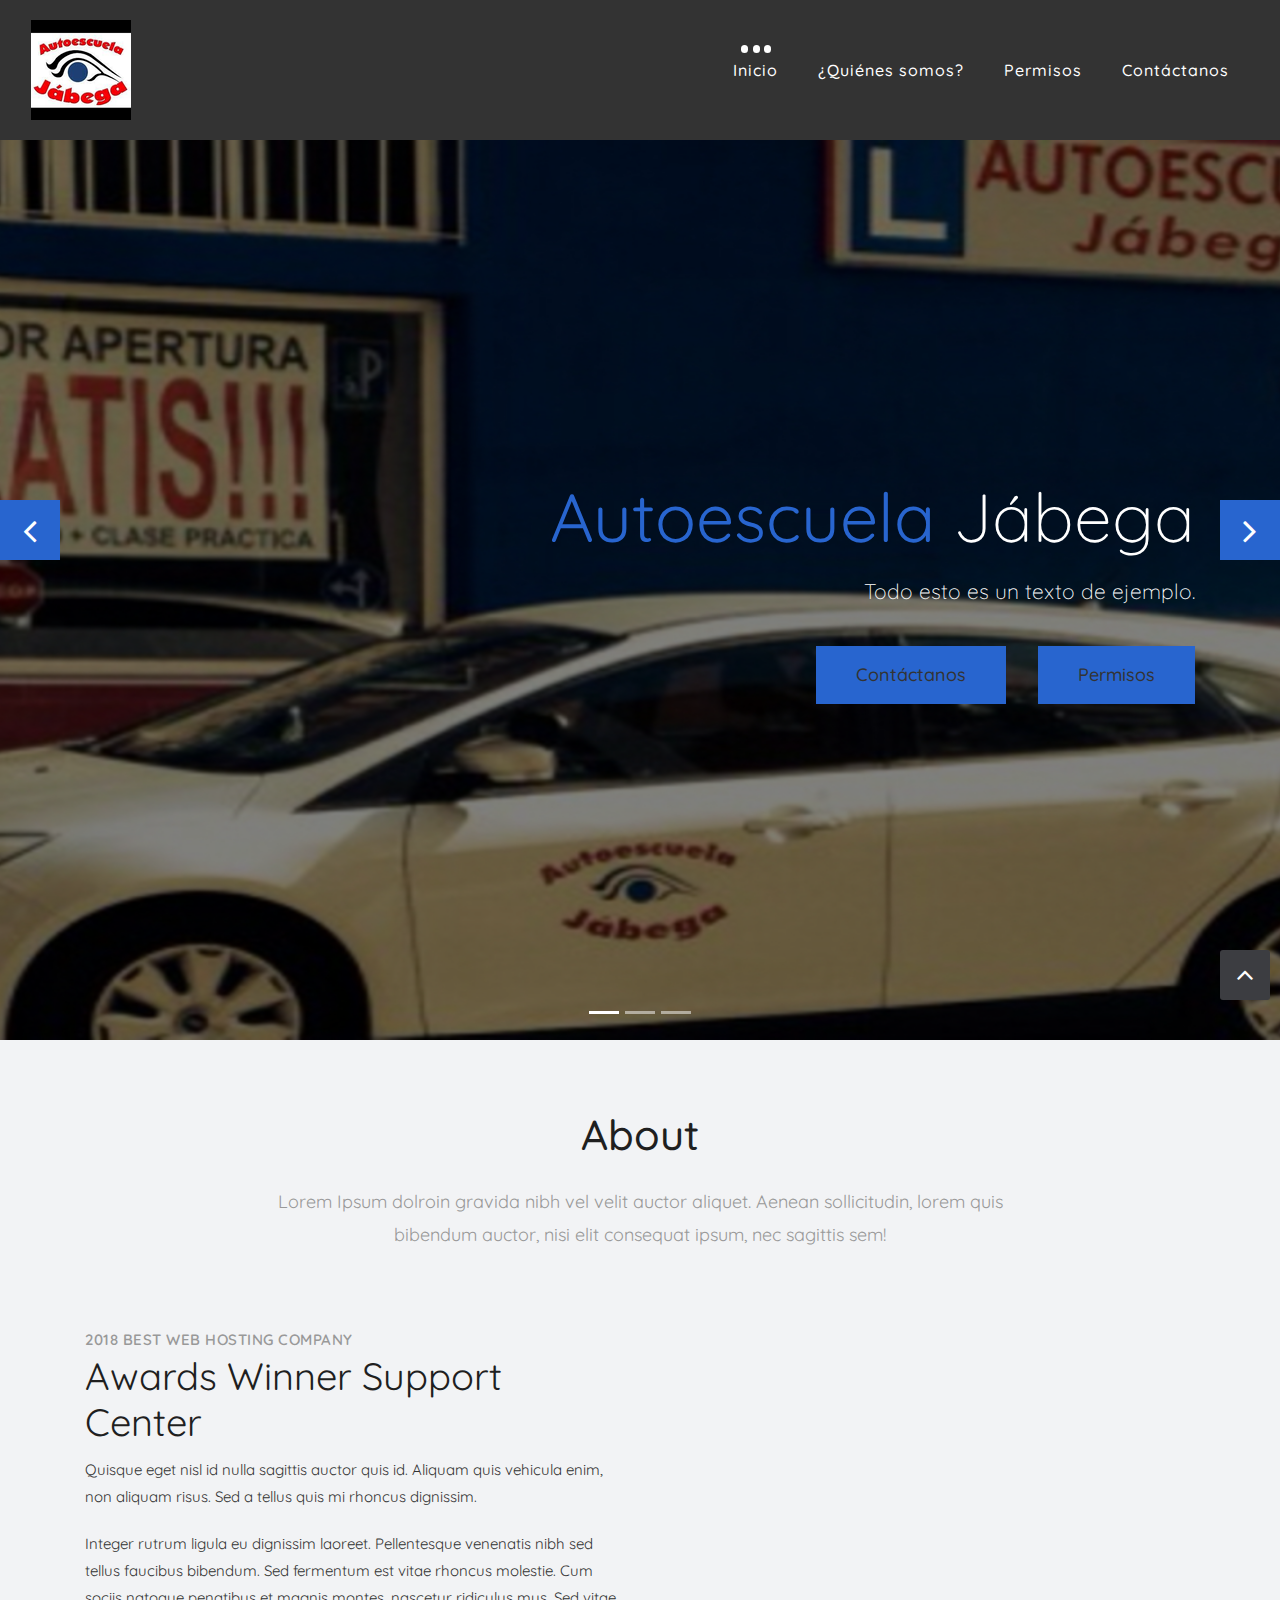
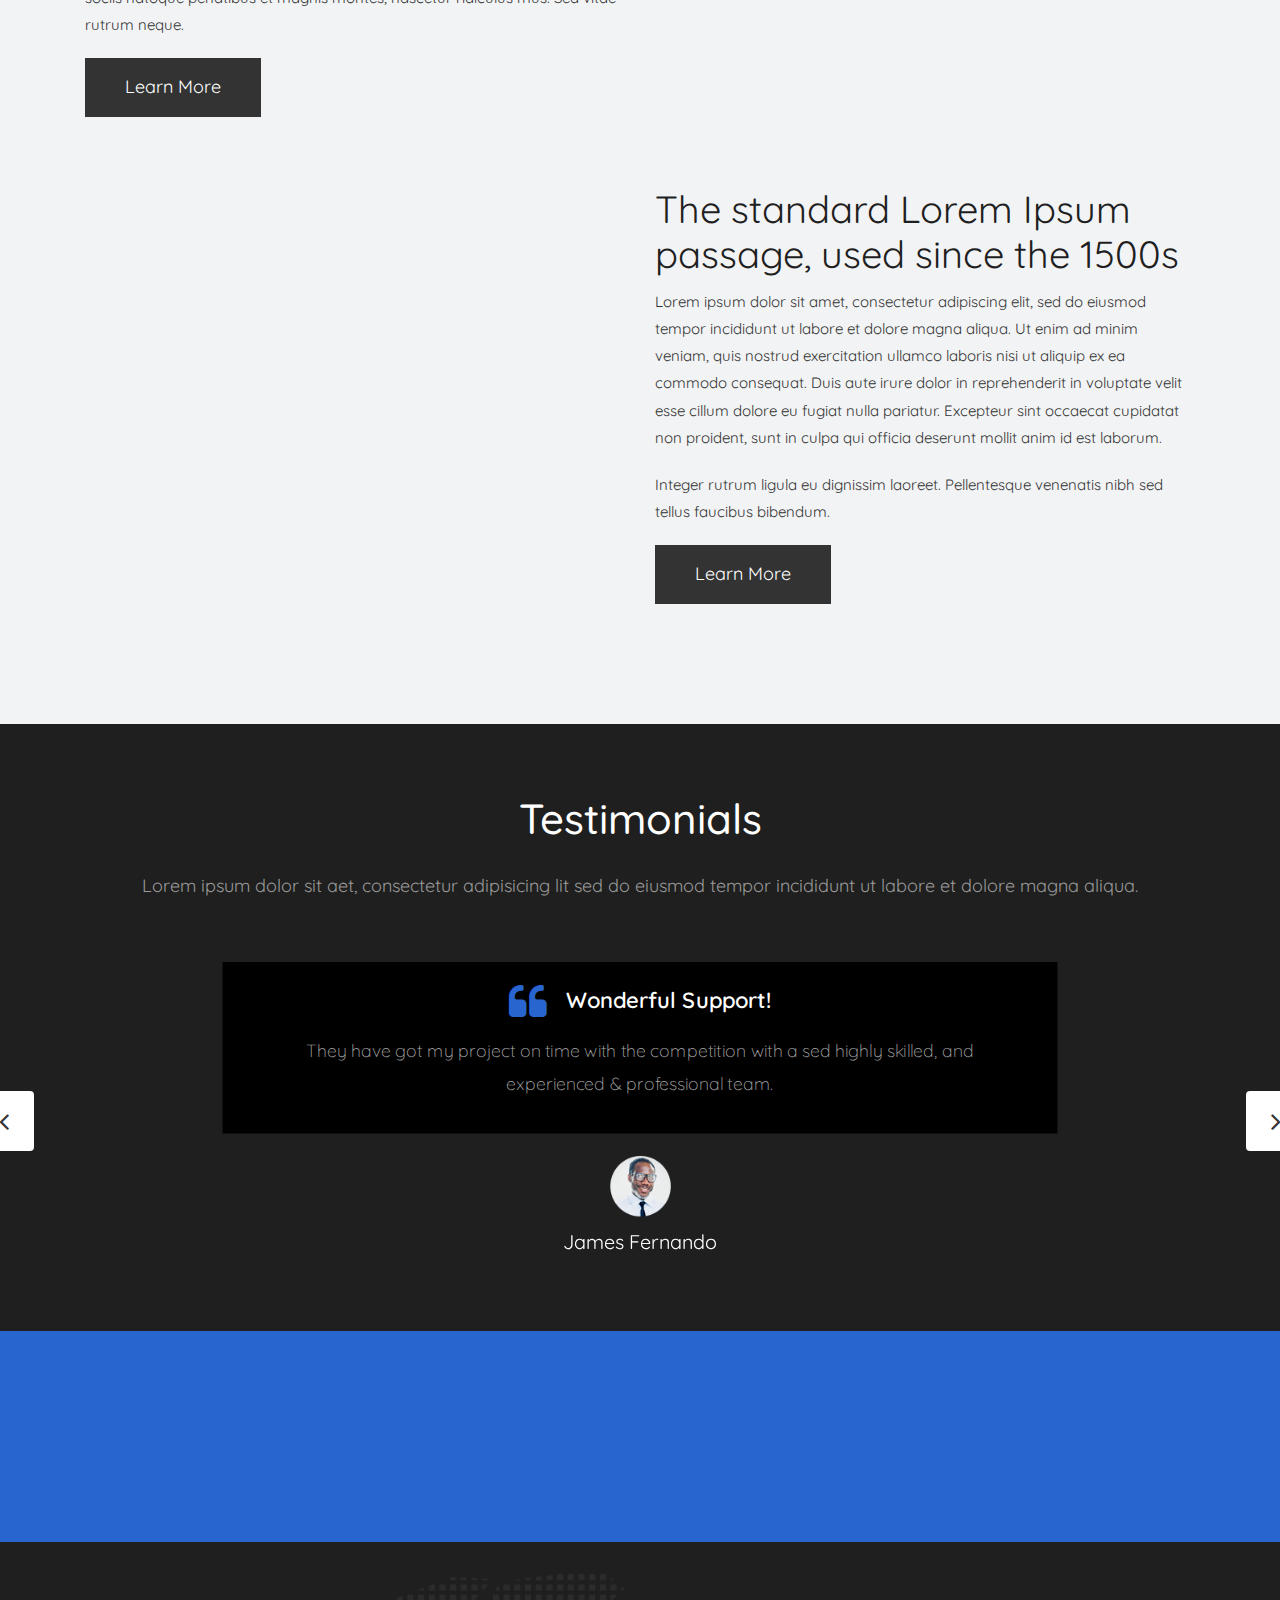
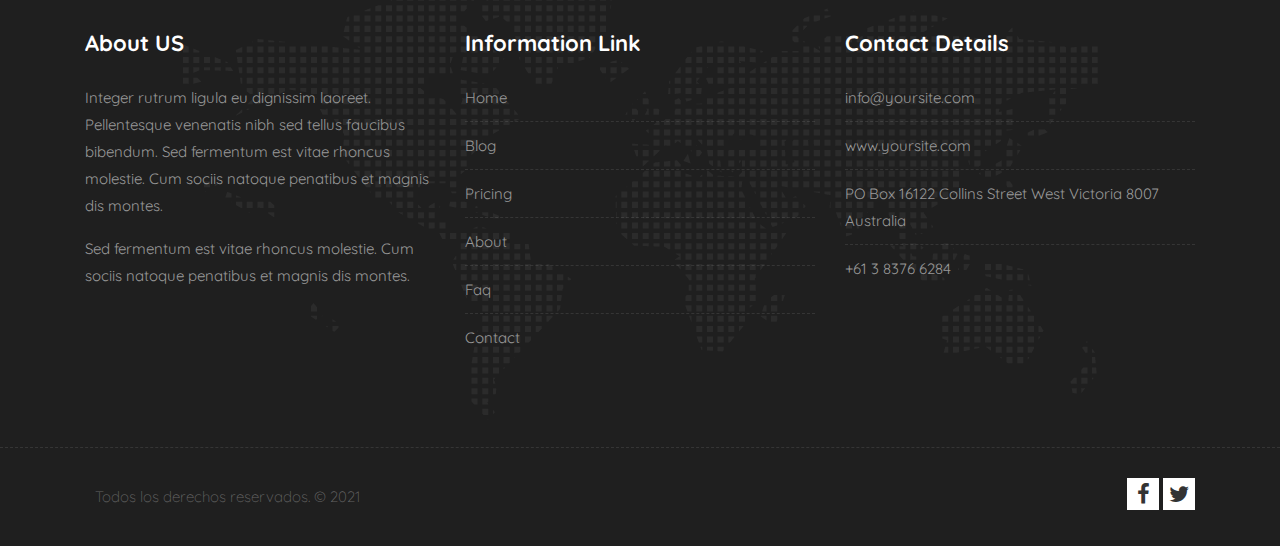
<file: index.html>
<!DOCTYPE html>
<html lang="en">
<head>
    <!-- Basic -->
    <meta charset="utf-8">
    <meta http-equiv="X-UA-Compatible" content="IE=edge">   
   
    <!-- Mobile Metas -->
    <meta name="viewport" content="width=device-width, initial-scale=1">
 
     <!-- Site Metas -->
    <title>Autoescuela Jábega</title>  
    <meta name="keywords" content="">
    <meta name="description" content="">
    <meta name="author" content="">

    <!-- Site Icons -->
    <link rel="shortcut icon" href="images/favicon.ico" type="image/x-icon" />
    <link rel="apple-touch-icon" href="images/apple-touch-icon.png">

    <!-- Bootstrap CSS -->
    <link rel="stylesheet" href="css/bootstrap.min.css">
    <!-- Site CSS -->
    <link rel="stylesheet" href="style.css">
    <!-- ALL VERSION CSS -->
    <link rel="stylesheet" href="css/versions.css">
    <!-- Responsive CSS -->
    <link rel="stylesheet" href="css/responsive.css">
    <!-- Custom CSS -->
    <link rel="stylesheet" href="css/custom.css">

    <!-- Modernizer for Portfolio -->
    <script src="js/modernizer.js"></script>

    <!--[if lt IE 9]>
      <script src="https://oss.maxcdn.com/libs/html5shiv/3.7.0/html5shiv.js"></script>
      <script src="https://oss.maxcdn.com/libs/respond.js/1.4.2/respond.min.js"></script>
    <![endif]-->

</head>
<body class="host_version"> 


    <!-- LOADER -->
	<div id="preloader">
		<div class="loader-container">
			<div class="progress-br float shadow">
				<div class="progress__item"></div>
			</div>
		</div>
	</div>
	<!-- END LOADER -->	
	
    
    
	<!-- Start header -->
	<header class="top-navbar">
		<nav class="navbar navbar-expand-lg navbar-light bg-light">
			<div class="container-fluid">
				<a class="navbar-brand" href="index.html">
					<img src="images/logo.png" alt="" />
				</a>
				<button class="navbar-toggler" type="button" data-toggle="collapse" data-target="#navbars-host" aria-controls="navbars-rs-food" aria-expanded="false" aria-label="Toggle navigation">
					<span class="icon-bar"></span>
                    <span class="icon-bar"></span>
                    <span class="icon-bar"></span>
				</button>
				<div class="collapse navbar-collapse" id="navbars-host">
					<ul class="navbar-nav ml-auto">
						<li class="nav-item active"><a class="nav-link" href="index.html">Inicio</a></li>
						<li class="nav-item"><a class="nav-link" href="about.html">¿Quiénes somos?</a></li>
						<li class="nav-item dropdown">
							<a class="nav-link dropdown-toggle" href="#" id="dropdown-a" data-toggle="dropdown">Permisos </a>
							<div class="dropdown-menu" aria-labelledby="dropdown-a">
								<a class="dropdown-item" href="hosting.html">Web Hosting </a>
								<a class="dropdown-item" href="hosting.html">WordPress Hosting </a>
								<a class="dropdown-item" href="hosting.html">Cloud Server </a>
								<a class="dropdown-item" href="hosting.html">Reseller Package </a>
								<a class="dropdown-item" href="hosting.html">Dedicated Hosting </a>
							</div>
						</li>
						<li class="nav-item"><a class="nav-link" href="contact.html">Contáctanos</a></li>
					</ul>
					
				</div>
			</div>
		</nav>
	</header>
	<!-- End header -->
	
	<div id="carouselExampleControls" class="carousel slide bs-slider box-slider" data-ride="carousel" data-pause="hover" data-interval="false" >
		<!-- Indicators -->
		<ol class="carousel-indicators">
			<li data-target="#carouselExampleControls" data-slide-to="0" class="active"></li>
			<li data-target="#carouselExampleControls" data-slide-to="1"></li>
			<li data-target="#carouselExampleControls" data-slide-to="2"></li>
		</ol>
		<div class="carousel-inner" role="listbox">
			<div class="carousel-item active">
				<div id="home" class="first-section" style="background-image:url('images/2.jpg');">
					<div class="dtab">
						<div class="container">
							<div class="row">
								<div class="col-md-12 col-sm-12 text-right">
									<div class="big-tagline">
										<h2><strong>Autoescuela</strong> Jábega</h2>
										<p class="lead">Todo esto es un texto de ejemplo. </p>
											<a href="#" class="hover-btn-new"><span>Contáctanos</span></a>
											&nbsp;&nbsp;&nbsp;&nbsp;&nbsp;&nbsp;
											<a href="#" class="hover-btn-new"><span>Permisos</span></a>
									</div>
								</div>
							</div><!-- end row -->            
						</div><!-- end container -->
					</div>
				</div><!-- end section -->
			</div>
			<div class="carousel-item">
				<div id="home" class="first-section" style="background-image:url('images/prueba.jpg');">
					<div class="dtab">
						<div class="container">
							<div class="row">
								<div class="col-md-12 col-sm-12 text-left">
									<div class="big-tagline">
										<h2 data-animation="animated zoomInRight">Find the right <strong>Hosting</strong></h2>
										<p class="lead" data-animation="animated fadeInLeft">With Landigoo responsive landing page template, you can promote your all hosting, domain and email services. </p>
											<a href="#" class="hover-btn-new"><span>Contact Us</span></a>
											&nbsp;&nbsp;&nbsp;&nbsp;&nbsp;&nbsp;
											<a href="#" class="hover-btn-new"><span>Read More</span></a>
									</div>
								</div>
							</div><!-- end row -->            
						</div><!-- end container -->
					</div>
				</div><!-- end section -->
			</div>
			<div class="carousel-item">
				<div id="home" class="first-section" style="background-image:url('images/slider-03.jpg');">
					<div class="dtab">
						<div class="container">
							<div class="row">
								<div class="col-md-12 col-sm-12 text-center">
									<div class="big-tagline">
										<h2 data-animation="animated zoomInRight"><strong>VPS Servers</strong> Company</h2>
										<p class="lead" data-animation="animated fadeInLeft">1 IP included with each server 
											Your Choice of any OS (CentOS, Windows, Debian, Fedora)
											FREE Reboots</p>
											<a href="#" class="hover-btn-new"><span>Contact Us</span></a>
											&nbsp;&nbsp;&nbsp;&nbsp;&nbsp;&nbsp;
											<a href="#" class="hover-btn-new"><span>Read More</span></a>
									</div>
								</div>
							</div><!-- end row -->            
						</div><!-- end container -->
					</div>
				</div><!-- end section -->
			</div>
			<!-- Left Control -->
			<a class="new-effect carousel-control-prev" href="#carouselExampleControls" role="button" data-slide="prev">
				<span class="fa fa-angle-left" aria-hidden="true"></span>
				<span class="sr-only">Previous</span>
			</a>

			<!-- Right Control -->
			<a class="new-effect carousel-control-next" href="#carouselExampleControls" role="button" data-slide="next">
				<span class="fa fa-angle-right" aria-hidden="true"></span>
				<span class="sr-only">Next</span>
			</a>
		</div>
	</div>
	
	
	
                <!-- end checkdomain-wrapper -->
				
	
    <div id="overviews" class="section lb">
        <div class="container">
            <div class="section-title row text-center">
                <div class="col-md-8 offset-md-2">
                    <h3>About</h3>
                    <p class="lead">Lorem Ipsum dolroin gravida nibh vel velit auctor aliquet. Aenean sollicitudin, lorem quis bibendum auctor, nisi elit consequat ipsum, nec sagittis sem!</p>
                </div>
            </div><!-- end title -->
        
            <div class="row align-items-center">
                <div class="col-xl-6 col-lg-6 col-md-12 col-sm-12">
                    <div class="message-box">
                        <h4>2018 BEST WEB HOSTING COMPANY</h4>
                        <h2>Awards Winner Support Center</h2>
                        <p>Quisque eget nisl id nulla sagittis auctor quis id. Aliquam quis vehicula enim, non aliquam risus. Sed a tellus quis mi rhoncus dignissim.</p>

                        <p> Integer rutrum ligula eu dignissim laoreet. Pellentesque venenatis nibh sed tellus faucibus bibendum. Sed fermentum est vitae rhoncus molestie. Cum sociis natoque penatibus et magnis montes, nascetur ridiculus mus. Sed vitae rutrum neque. </p>

                        <a href="#" class="hover-btn-new"><span>Learn More</span></a>
                    </div><!-- end messagebox -->
                </div><!-- end col -->
				
				<div class="col-xl-6 col-lg-6 col-md-12 col-sm-12">
                    <div class="post-media wow fadeIn">
                        <img src="images/1.jpg" alt="" class="img-fluid img-rounded">
                    </div><!-- end media -->
                </div><!-- end col -->
			</div>
			<div class="row align-items-center">
				<div class="col-xl-6 col-lg-6 col-md-12 col-sm-12">
                    <div class="post-media wow fadeIn">
                        <img src="images/1.jpg" alt="" class="img-fluid img-rounded">
                    </div><!-- end media -->
                </div><!-- end col -->
				
				<div class="col-xl-6 col-lg-6 col-md-12 col-sm-12">
                    <div class="message-box">
                        <h2>The standard Lorem Ipsum passage, used since the 1500s</h2>
                        <p>Lorem ipsum dolor sit amet, consectetur adipiscing elit, sed do eiusmod tempor incididunt ut labore et dolore magna aliqua. Ut enim ad minim veniam, quis nostrud exercitation ullamco laboris nisi ut aliquip ex ea commodo consequat. Duis aute irure dolor in reprehenderit in voluptate velit esse cillum dolore eu fugiat nulla pariatur. Excepteur sint occaecat cupidatat non proident, sunt in culpa qui officia deserunt mollit anim id est laborum.</p>

                        <p> Integer rutrum ligula eu dignissim laoreet. Pellentesque venenatis nibh sed tellus faucibus bibendum.</p>

                        <a href="#" class="hover-btn-new"><span>Learn More</span></a>
                    </div><!-- end messagebox -->
                </div><!-- end col -->
				
            </div><!-- end row -->
        </div><!-- end container -->
    </div><!-- end section -->

    <div id="testimonials" class="parallax section db parallax-off" style="background-image:url('images/parallax_04.jpg');">
        <div class="container">
            <div class="section-title text-center">
                <h3>Testimonials</h3>
                <p>Lorem ipsum dolor sit aet, consectetur adipisicing lit sed do eiusmod tempor incididunt ut labore et dolore magna aliqua. </p>
            </div><!-- end title -->

            <div class="row">
                <div class="col-md-12 col-sm-12">
                    <div class="testi-carousel owl-carousel owl-theme">
                        <div class="testimonial clearfix">
                            <div class="desc">
                                <h3><i class="fa fa-quote-left"></i> Wonderful Support!</h3>
                                <p class="lead">They have got my project on time with the competition with a sed highly skilled, and experienced & professional team.</p>
                            </div>
                            <div class="testi-meta">
                                <img src="images/testi_01.png" alt="" class="img-fluid">
                                <h4>James Fernando </h4>
                            </div>
                            <!-- end testi-meta -->
                        </div>
                        <!-- end testimonial -->

                        <div class="testimonial clearfix">
                            <div class="desc">
                                <h3><i class="fa fa-quote-left"></i> Awesome Services!</h3>
                                <p class="lead">Explain to you how all this mistaken idea of denouncing pleasure and praising pain was born and I will give you completed.</p>
                            </div>
                            <div class="testi-meta">
                                <img src="images/testi_02.png" alt="" class="img-fluid">
                                <h4>Jacques Philips </h4>
                            </div>
                            <!-- end testi-meta -->
                        </div>
                        <!-- end testimonial -->

                        <div class="testimonial clearfix">
                            <div class="desc">
                                <h3><i class="fa fa-quote-left"></i> Great & Talented Team!</h3>
                                <p class="lead">The master-builder of human happines no one rejects, dislikes avoids pleasure itself, because it is very pursue pleasure. </p>
                            </div>
                            <div class="testi-meta">
                                <img src="images/testi_03.png" alt="" class="img-fluid ">
                                <h4>Venanda Mercy </h4>
                            </div>
                            <!-- end testi-meta -->
                        </div>
                        <!-- end testimonial -->
                        <div class="testimonial clearfix">
                            <div class="desc">
                                <h3><i class="fa fa-quote-left"></i> Wonderful Support!</h3>
                                <p class="lead">They have got my project on time with the competition with a sed highly skilled, and experienced & professional team.</p>
                            </div>
                            <div class="testi-meta">
                                <img src="images/testi_01.png" alt="" class="img-fluid">
                                <h4>James Fernando </h4>
                            </div>
                            <!-- end testi-meta -->
                        </div>
                        <!-- end testimonial -->

                        <div class="testimonial clearfix">
                            <div class="desc">
                                <h3><i class="fa fa-quote-left"></i> Awesome Services!</h3>
                                <p class="lead">Explain to you how all this mistaken idea of denouncing pleasure and praising pain was born and I will give you completed.</p>
                            </div>
                            <div class="testi-meta">
                                <img src="images/testi_02.png" alt="" class="img-fluid">
                                <h4>Jacques Philips </h4>
                            </div>
                            <!-- end testi-meta -->
                        </div>
                        <!-- end testimonial -->

                        <div class="testimonial clearfix">
                            <div class="desc">
                                <h3><i class="fa fa-quote-left"></i> Great & Talented Team!</h3>
                                <p class="lead">The master-builder of human happines no one rejects, dislikes avoids pleasure itself, because it is very pursue pleasure. </p>
                            </div>
                            <div class="testi-meta">
                                <img src="images/testi_03.png" alt="" class="img-fluid">
                                <h4>Venanda Mercy </h4>
                            </div>
                            <!-- end testi-meta -->
                        </div><!-- end testimonial -->
                    </div><!-- end carousel -->
                </div><!-- end col -->
            </div><!-- end row -->
        </div><!-- end container -->
    </div><!-- end section -->

    <div class="parallax section dbcolor">
        <div class="container">
            <div class="row logos">
                <div class="col-md-2 col-sm-2 col-xs-6 wow fadeInUp">
                    <a href="#"><img src="images/logo_01.png" alt="" class="img-repsonsive"></a>
                </div>
                <div class="col-md-2 col-sm-2 col-xs-6 wow fadeInUp">
                    <a href="#"><img src="images/logo_02.png" alt="" class="img-repsonsive"></a>
                </div>
                <div class="col-md-2 col-sm-2 col-xs-6 wow fadeInUp">
                    <a href="#"><img src="images/logo_03.png" alt="" class="img-repsonsive"></a>
                </div>
                <div class="col-md-2 col-sm-2 col-xs-6 wow fadeInUp">
                    <a href="#"><img src="images/logo_04.png" alt="" class="img-repsonsive"></a>
                </div>
                <div class="col-md-2 col-sm-2 col-xs-6 wow fadeInUp">
                    <a href="#"><img src="images/logo_05.png" alt="" class="img-repsonsive"></a>
                </div>
                <div class="col-md-2 col-sm-2 col-xs-6 wow fadeInUp">
                    <a href="#"><img src="images/logo_06.png" alt="" class="img-repsonsive"></a>
                </div>
            </div><!-- end row -->
        </div><!-- end container -->
    </div><!-- end section -->

    <footer class="footer">
        <div class="container">
            <div class="row">
                <div class="col-lg-4 col-md-4 col-xs-12">
                    <div class="widget clearfix">
                        <div class="widget-title">
                            <h3>About US</h3>
                        </div>
                        <p> Integer rutrum ligula eu dignissim laoreet. Pellentesque venenatis nibh sed tellus faucibus bibendum. Sed fermentum est vitae rhoncus molestie. Cum sociis natoque penatibus et magnis dis montes.</p>
                        <p>Sed fermentum est vitae rhoncus molestie. Cum sociis natoque penatibus et magnis dis montes.</p>
                    </div><!-- end clearfix -->
                </div><!-- end col -->

				<div class="col-lg-4 col-md-4 col-xs-12">
                    <div class="widget clearfix">
                        <div class="widget-title">
                            <h3>Information Link</h3>
                        </div>
                        <ul class="footer-links">
                            <li><a href="#">Home</a></li>
                            <li><a href="#">Blog</a></li>
                            <li><a href="#">Pricing</a></li>
							<li><a href="#">About</a></li>
							<li><a href="#">Faq</a></li>
							<li><a href="#">Contact</a></li>
                        </ul><!-- end links -->
                    </div><!-- end clearfix -->
                </div><!-- end col -->
				
                <div class="col-lg-4 col-md-4 col-xs-12">
                    <div class="widget clearfix">
                        <div class="widget-title">
                            <h3>Contact Details</h3>
                        </div>

                        <ul class="footer-links">
                            <li><a href="mailto:#">info@yoursite.com</a></li>
                            <li><a href="#">www.yoursite.com</a></li>
                            <li>PO Box 16122 Collins Street West Victoria 8007 Australia</li>
                            <li>+61 3 8376 6284</li>
                        </ul><!-- end links -->
                    </div><!-- end clearfix -->
                </div><!-- end col -->
				
            </div><!-- end row -->
        </div><!-- end container -->
    </footer><!-- end footer -->

    <div class="copyrights">
        <div class="container">
            <div class="footer-distributed">
                <div class="footer-left">                   
                    <p class="footer-company-name">Todos los derechos reservados. &copy; 2021
                </div>

                <div class="footer-right">
                    <ul class="footer-links-soi">
						<li><a href="#"><i class="fa fa-facebook"></i></a></li>
						<li><a href="#"><i class="fa fa-twitter"></i></a></li>
					</ul><!-- end links -->
                </div>
            </div>
        </div><!-- end container -->
    </div><!-- end copyrights -->

    <a href="index.html" id="scroll-to-top" class="dmtop global-radius"><i class="fa fa-angle-up"></i></a>

    <!-- ALL JS FILES -->
    <script src="js/all.js"></script>
    <!-- ALL PLUGINS -->
    <script src="js/custom.js"></script>
</body>
</html>
</file>
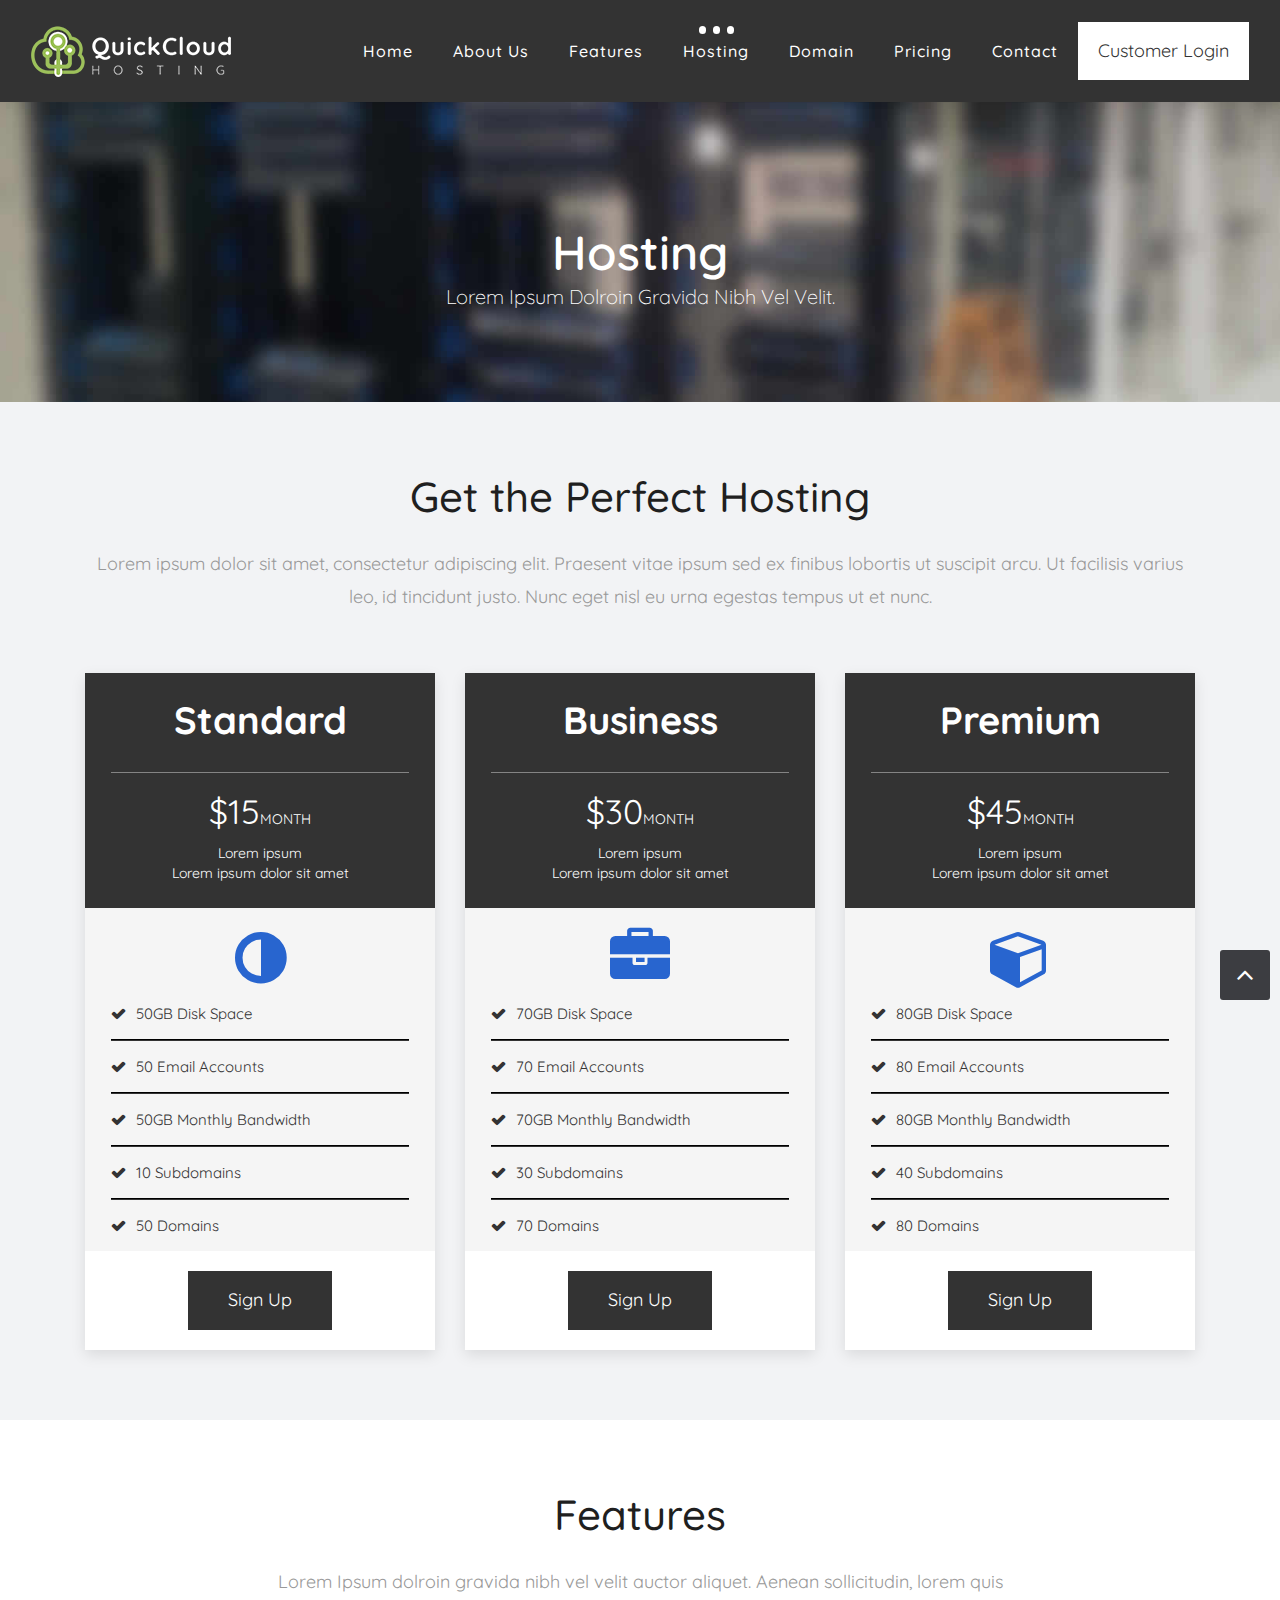
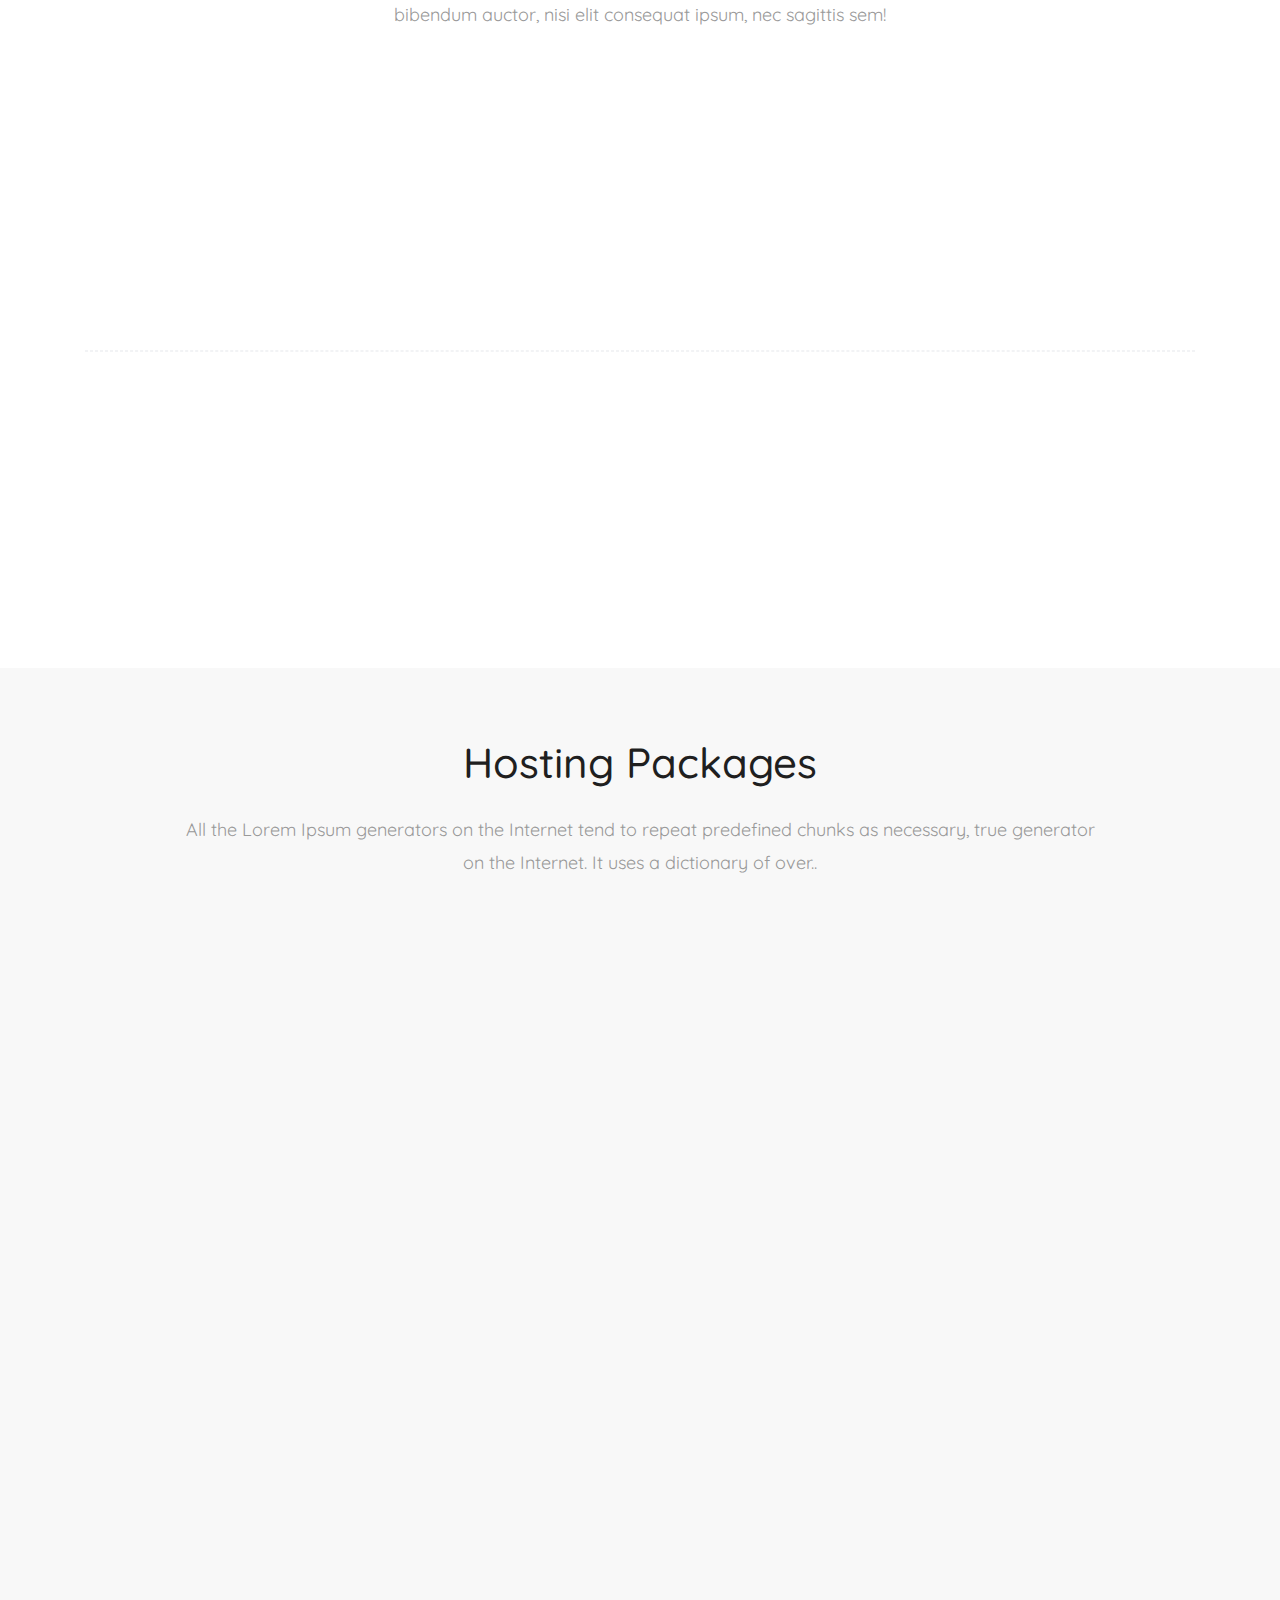
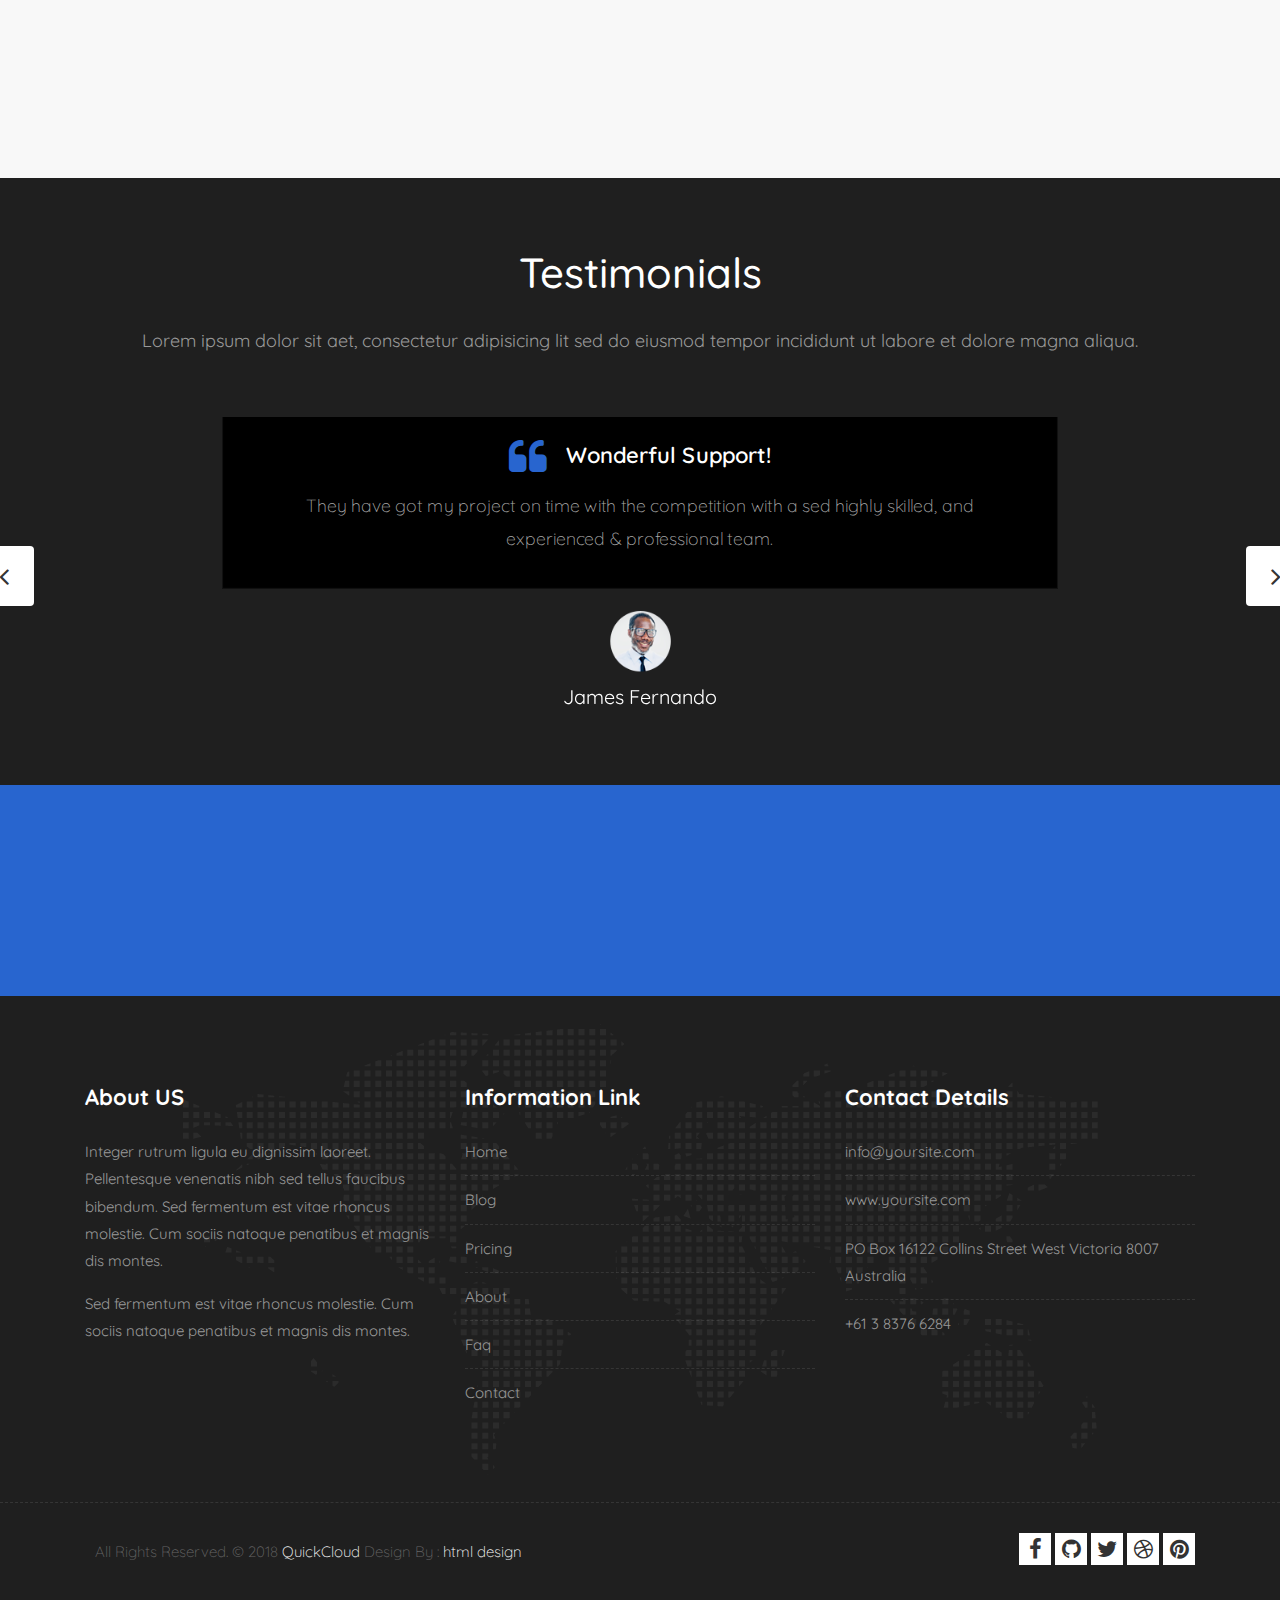
<file: a1.html>
<!DOCTYPE html>
<html lang="en">

    <!-- Basic -->
    <meta charset="utf-8">
    <meta http-equiv="X-UA-Compatible" content="IE=edge">   
   
    <!-- Mobile Metas -->
    <meta name="viewport" content="width=device-width, initial-scale=1">
 
     <!-- Site Metas -->
    <title>QuickCloud - Hosting Responsive HTML5 Template</title>  
    <meta name="keywords" content="">
    <meta name="description" content="">
    <meta name="author" content="">

    <!-- Site Icons -->
    <link rel="shortcut icon" href="images/favicon.ico" type="image/x-icon" />
    <link rel="apple-touch-icon" href="images/apple-touch-icon.png">

    <!-- Bootstrap CSS -->
    <link rel="stylesheet" href="css/bootstrap.min.css">
    <!-- Site CSS -->
    <link rel="stylesheet" href="style.css">
    <!-- ALL VERSION CSS -->
    <link rel="stylesheet" href="css/versions.css">
    <!-- Responsive CSS -->
    <link rel="stylesheet" href="css/responsive.css">
    <!-- Custom CSS -->
    <link rel="stylesheet" href="css/custom.css">

    <!-- Modernizer for Portfolio -->
    <script src="js/modernizer.js"></script>

    <!--[if lt IE 9]>
      <script src="https://oss.maxcdn.com/libs/html5shiv/3.7.0/html5shiv.js"></script>
      <script src="https://oss.maxcdn.com/libs/respond.js/1.4.2/respond.min.js"></script>
    <![endif]-->

</head>
<body class="host_version"> 

	<!-- Modal -->
	<div class="modal fade" id="login" tabindex="-1" role="dialog" aria-labelledby="myModalLabel">
	  <div class="modal-dialog modal-dialog-centered modal-lg" role="document">
		<div class="modal-content">
			<div class="modal-header tit-up">
				<button type="button" class="close" data-dismiss="modal" aria-hidden="true">&times;</button>
				<h4 class="modal-title">Customer Login</h4>
			</div>
			<div class="modal-body customer-box">
				<!-- Nav tabs -->
				<ul class="nav nav-tabs">
					<li><a class="active" href="#Login" data-toggle="tab">Login</a></li>
					<li><a href="#Registration" data-toggle="tab">Registration</a></li>
				</ul>
				<!-- Tab panes -->
				<div class="tab-content">
					<div class="tab-pane active" id="Login">
						<form role="form" class="form-horizontal">
							<div class="form-group">
								<div class="col-sm-12">
									<input class="form-control" id="email1" placeholder="Name" type="text">
								</div>
							</div>
							<div class="form-group">
								<div class="col-sm-12">
									<input class="form-control" id="exampleInputPassword1" placeholder="Email" type="email">
								</div>
							</div>
							<div class="row">
								<div class="col-sm-10">
									<button type="submit" class="btn btn-light btn-radius btn-brd grd1">
										Submit
									</button>
									<a class="for-pwd" href="javascript:;">Forgot your password?</a>
								</div>
							</div>
						</form>
					</div>
					<div class="tab-pane" id="Registration">
						<form role="form" class="form-horizontal">
							<div class="form-group">
								<div class="col-sm-12">
									<input class="form-control" placeholder="Name" type="text">
								</div>
							</div>
							<div class="form-group">
								<div class="col-sm-12">
									<input class="form-control" id="email" placeholder="Email" type="email">
								</div>
							</div>
							<div class="form-group">
								<div class="col-sm-12">
									<input class="form-control" id="mobile" placeholder="Mobile" type="email">
								</div>
							</div>
							<div class="form-group">
								<div class="col-sm-12">
									<input class="form-control" id="password" placeholder="Password" type="password">
								</div>
							</div>
							<div class="row">							
								<div class="col-sm-10">
									<button type="button" class="btn btn-light btn-radius btn-brd grd1">
										Save &amp; Continue
									</button>
									<button type="button" class="btn btn-light btn-radius btn-brd grd1">
										Cancel</button>
								</div>
							</div>
						</form>
					</div>
				</div>
			</div>
		</div>
	  </div>
	</div>

    <!-- LOADER -->
	<div id="preloader">
		<div class="loader-container">
			<div class="progress-br float shadow">
				<div class="progress__item"></div>
			</div>
		</div>
	</div>
	<!-- END LOADER -->	

    <!-- Start header -->
	<header class="top-navbar">
		<nav class="navbar navbar-expand-lg navbar-light bg-light">
			<div class="container-fluid">
				<a class="navbar-brand" href="index.html">
					<img src="images/logo-hosting.png" alt="" />
				</a>
				<button class="navbar-toggler" type="button" data-toggle="collapse" data-target="#navbars-host" aria-controls="navbars-rs-food" aria-expanded="false" aria-label="Toggle navigation">
					<span class="icon-bar"></span>
                    <span class="icon-bar"></span>
                    <span class="icon-bar"></span>
				</button>
				<div class="collapse navbar-collapse" id="navbars-host">
					<ul class="navbar-nav ml-auto">
						<li class="nav-item"><a class="nav-link" href="index.html">Home</a></li>
						<li class="nav-item"><a class="nav-link" href="about.html">About Us</a></li>
						<li class="nav-item"><a class="nav-link" href="features.html">Features </a></li>
						<li class="nav-item dropdown active">
							<a class="nav-link dropdown-toggle" href="#" id="dropdown-a" data-toggle="dropdown">Hosting </a>
							<div class="dropdown-menu" aria-labelledby="dropdown-a">
								<a class="dropdown-item" href="hosting.html">Web Hosting </a>
								<a class="dropdown-item" href="hosting.html">WordPress Hosting </a>
								<a class="dropdown-item" href="hosting.html">Cloud Server </a>
								<a class="dropdown-item" href="hosting.html">Reseller Package </a>
								<a class="dropdown-item" href="hosting.html">Dedicated Hosting </a>
							</div>
						</li>
						<li class="nav-item"><a class="nav-link" href="domain.html">Domain</a></li>
						<li class="nav-item"><a class="nav-link" href="pricing.html">Pricing</a></li>
						<li class="nav-item"><a class="nav-link" href="contact.html">Contact</a></li>
					</ul>
					<ul class="nav navbar-nav navbar-right">
                        <li><a class="hover-btn-new log" href="#" data-toggle="modal" data-target="#login"><span>Customer Login</span></a></li>
                    </ul>
				</div>
			</div>
		</nav>
	</header>
	<!-- End header -->
	
	<div class="all-title-box">
		<div class="container text-center">
			<h1>Hosting<span class="m_1">Lorem Ipsum dolroin gravida nibh vel velit.</span></h1>
		</div>
	</div>
	
	<div id="pricing" class="section lb">
        <div class="container">
            <div class="section-title text-center">
                <h3>Get the Perfect Hosting</h3>
                <p>Lorem ipsum dolor sit amet, consectetur adipiscing elit. Praesent vitae ipsum sed ex finibus lobortis ut suscipit arcu. Ut facilisis varius leo, id tincidunt justo. Nunc eget nisl eu urna egestas tempus ut et nunc. </p>
            </div><!-- end title -->

			<div class="row">
                <div class="col-md-4 col-sm-6">
                    <div class="pricingTable">
                        <div class="pricingTable-header">
                            <span class="heading">
                                <h3>Standard</h3>
                            </span>
                            <span class="price-value">$15<span class="month">month</span> <span>Lorem ipsum </span><span>Lorem ipsum dolor sit amet</span></span>
                        </div>

                        <div class="pricingContent">
                            <i class="fa fa-adjust"></i>
                            <ul>
                                <li>50GB Disk Space</li>
                                <li>50 Email Accounts</li>
                                <li>50GB Monthly Bandwidth</li>
                                <li>10 subdomains</li>
                                <li>50 Domains</li>
                            </ul>
                        </div><!-- /  CONTENT BOX-->

                        <div class="pricingTable-sign-up">
                            <a href="#" class="hover-btn-new"><span>sign up</span></a>
                        </div><!-- BUTTON BOX-->
                    </div>
                </div>

                <div class="col-md-4 col-sm-6">
                    <div class="pricingTable pink">
                        <div class="pricingTable-header">
                            <span class="heading">
                                <h3>Business</h3>
                            </span>
                            <span class="price-value">$30<span class="month">month</span> <span>Lorem ipsum</span><span>Lorem ipsum dolor sit amet</span></span>
                        </div>

                        <div class="pricingContent">
                            <i class="fa fa-briefcase"></i>
                            <ul>
                                <li>70GB Disk Space</li>
                                <li>70 Email Accounts</li>
                                <li>70GB Monthly Bandwidth</li>
                                <li>30 subdomains</li>
                                <li>70 Domains</li>
                            </ul>
                        </div><!-- /  CONTENT BOX-->

                        <div class="pricingTable-sign-up">
                            <a href="#" class="hover-btn-new"><span>sign up</span></a>
                        </div><!-- BUTTON BOX-->
                    </div>
                </div>

                <div class="col-md-4 col-sm-6">
                    <div class="pricingTable orange">
                        <div class="pricingTable-header">
                            <span class="heading">
                                <h3>Premium</h3>
                            </span>
                            <span class="price-value">$45<span class="month">month</span> <span>Lorem ipsum</span><span>Lorem ipsum dolor sit amet</span></span>
                        </div>

                        <div class="pricingContent">
                            <i class="fa fa-cube"></i>
                            <ul>
                                <li>80GB Disk Space</li>
                                <li>80 Email Accounts</li>
                                <li>80GB Monthly Bandwidth</li>
                                <li>40 subdomains</li>
                                <li>80 Domains</li>
                            </ul>
                        </div><!-- /  CONTENT BOX-->

                        <div class="pricingTable-sign-up">
                            <a href="#" class="hover-btn-new"><span>sign up</span></a>
                        </div><!-- BUTTON BOX-->
                    </div>
                </div>
            </div>
            
        </div><!-- end container -->
    </div><!-- end section -->
	
    <div id="overviews" class="section wb">
        <div class="container">
            <div class="section-title row text-center">
                <div class="col-md-8 offset-md-2">
                    <h3>Features</h3>
                    <p class="lead">Lorem Ipsum dolroin gravida nibh vel velit auctor aliquet. Aenean sollicitudin, lorem quis bibendum auctor, nisi elit consequat ipsum, nec sagittis sem!</p>
                </div>
            </div><!-- end title -->

            <hr class="invis"> 

            <div class="row"> 
                <div class="col-md-4 col-sm-6 col-xs-12">
                    <div class="icon-wrapper wow fadeIn" data-wow-duration="1s" data-wow-delay="0.2s">
                        <i class="flaticon-server global-radius effect-1 alignleft"></i>
                        <h3>Unlimited Bandwidth</h3>
                        <p>Our Landigoo responsive site template elements 100% compatible with all mobile devices and modern browsers! <small class="readmore"><a href="#">Read more</a></small></p>
                    </div><!-- end icon-wrapper -->
                </div><!-- end col -->

                <div class="col-md-4 col-sm-6 col-xs-12">
                    <div class="icon-wrapper wow fadeIn" data-wow-duration="1s" data-wow-delay="0.6s">
                        <i class="flaticon-cloud-computing-1 global-radius effect-1 alignleft"></i>
                        <h3>Unlimited Traffic</h3>
                        <p>When you need anything about for Landigoo template, just drop an email or leave a feedback from TF!<small class="readmore"><a href="#">Read more</a></small></p>
                    </div><!-- end icon-wrapper -->
                </div><!-- end col -->

                <div class="col-md-4 col-sm-6 col-xs-12">
                    <div class="icon-wrapper wow fadeIn" data-wow-duration="1s" data-wow-delay="0.4s">
                        <i class="flaticon-world-wide-web global-radius effect-1 alignleft"></i>
                        <h3>1 Domain Free</h3>
                        <p>We offer pixel perfect icons, graphic sources for high-resolution devices! Landigoo compatible retina display! <small class="readmore"><a href="#">Read more</a></small></p>
                    </div><!-- end icon-wrapper -->
                </div><!-- end col -->
            </div><!-- end row -->

            <hr class="hr3"> 

            <div class="row"> 
                <div class="col-md-4 col-sm-6 col-xs-12">
                    <div class="icon-wrapper wow fadeIn" data-wow-duration="1s" data-wow-delay="0.2s">
                        <i class="flaticon-cup global-radius effect-1 alignleft"></i>
                        <h3>Awards Winner Support</h3>
                        <p>Our Landigoo responsive site template elements 100% compatible with all mobile devices and modern browsers! <small class="readmore"><a href="#">Read more</a></small></p>
                    </div><!-- end icon-wrapper -->
                </div><!-- end col -->

                <div class="col-md-4 col-sm-6 col-xs-12">
                    <div class="icon-wrapper wow fadeIn" data-wow-duration="1s" data-wow-delay="0.4s">
                        <i class="flaticon-cer-file-format global-radius effect-1 alignleft"></i>
                        <h3>Free SSL Certifica</h3>
                        <p>We offer pixel perfect icons, graphic sources for high-resolution devices! Landigoo compatible retina display! <small class="readmore"><a href="#">Read more</a></small></p>
                    </div><!-- end icon-wrapper -->
                </div><!-- end col -->

                <div class="col-md-4 col-sm-6 col-xs-12">
                    <div class="icon-wrapper wow fadeIn" data-wow-duration="1s" data-wow-delay="0.6s">
                        <i class="flaticon-locked global-radius effect-1 alignleft"></i>
                        <h3>High Security</h3>
                        <p>When you need anything about for Landigoo template, just drop an email or leave a feedback from TF!<small class="readmore"><a href="#">Read more</a></small></p>
                    </div><!-- end icon-wrapper -->
                </div><!-- end col -->
            </div><!-- end row -->
        </div><!-- end container -->
    </div><!-- end section -->
	
	
	<div id="hosting" class="section wb" style="background: rgb(248, 248, 248)">
        <div class="container">
            <div class="section-title text-center">
                <h3>Hosting Packages</h3>
                <p class="lead">All the Lorem Ipsum generators on the Internet tend to repeat predefined chunks as necessary, true generator<br> on the Internet. It uses a dictionary of over..</p>
            </div><!-- end title -->

            <div class="row dev-list text-center">
                <div class="col-lg-4 col-md-4 col-sm-12 col-xs-12 wow fadeIn" data-wow-duration="1s" data-wow-delay="0.2s">
                    <div class="widget server clearfix">
                        <img src="images/hosting_01.jpg" alt="" class="img-fluid">
						<div class="inner-dit">
							<div class="widget-title">
								<h3>Shared Hosting</h3>
								<small>Starting from $40/month</small>
							</div>
							<!-- end title -->
							<p>Lorem Ipsum generators on the Internet tend to repeat predefined chunks as necessary, true dont miss this one!</p>
						</div>
						
                        <hr> 

                        <div class="footer-social">
                            <a href="#" class="btn global-radius" data-toggle="tooltip" data-placement="top" title="Free Page Builder"><i class="flaticon-coding"></i></a>
                            <a href="#" class="btn global-radius" data-toggle="tooltip" data-placement="top" title="WordPress Support"><i class="flaticon-wordpress-logo"></i></a>
                            <a href="#" class="btn global-radius" data-toggle="tooltip" data-placement="top" title="1 Domain Free"><i class="flaticon-world-wide-web"></i></a>
                            <a href="#" class="btn global-radius"  data-toggle="tooltip" data-placement="top" title="50MB Bandwdith"><i class="flaticon-cloud-computing-1"></i></a>
                        </div>

                        <hr>

                        <a href="#" class="hover-btn-new"><span>Order Now</span></a>

                    </div><!--widget -->
                </div><!-- end col -->

                <div class="col-lg-4 col-md-4 col-sm-12 col-xs-12 wow fadeIn" data-wow-duration="1s" data-wow-delay="0.4s">
                    <div class="widget server clearfix">
                        <img src="images/hosting_02.jpg" alt="" class="img-fluid">
						<div class="inner-dit">
							<div class="widget-title">
								<h3>Reseller Hosting</h3>
								<small>Starting from $80/month</small>
							</div>
							<!-- end title -->
							<p>Internet lorem Ipsum generators on the tend to repeat predefined chunks as necessary, finally its release!</p>
						</div>

                        <hr> 

                        <div class="footer-social">
                            <a href="#" class="btn global-radius" data-toggle="tooltip" data-placement="top" title="Free Page Builder"><i class="flaticon-coding"></i></a>
                            <a href="#" class="btn global-radius" data-toggle="tooltip" data-placement="top" title="WordPress Support"><i class="flaticon-wordpress-logo"></i></a>
                            <a href="#" class="btn global-radius" data-toggle="tooltip" data-placement="top" title="1 Domain Free"><i class="flaticon-world-wide-web"></i></a>
                            <a href="#" class="btn global-radius"  data-toggle="tooltip" data-placement="top" title="150MB Bandwdith"><i class="flaticon-cloud-computing-1"></i></a>
                            <a href="#" class="btn global-radius"  data-toggle="tooltip" data-placement="top" title="Money Back Guarentee"><i class="flaticon-money"></i></a>
                        </div>
                        <hr>

                        <a href="#" class="hover-btn-new"><span>Order Now</span></a>

                    </div><!--widget -->
                </div><!-- end col -->

                <div class="col-lg-4 col-md-4 col-sm-12 col-xs-12 wow fadeIn" data-wow-duration="1s" data-wow-delay="0.6s">
                    <div class="widget server clearfix">
                        <img src="images/hosting_03.jpg" alt="" class="img-fluid">
						<div class="inner-dit">
							<div class="widget-title">
								<h3>Dedicated Server</h3>
								<small>Starting from $120/month</small>
							</div>
							<!-- end title -->
							<p>Predefined internet lorem Ipsum generators on the tend to repeat chunks as necessary, true and more..</p>
						</div>
						
                        <hr> 

                        <div class="footer-social">
                            <a href="#" class="btn global-radius" data-toggle="tooltip" data-placement="top" title="Free Page Builder"><i class="flaticon-coding"></i></a>
                            <a href="#" class="btn global-radius" data-toggle="tooltip" data-placement="top" title="WordPress Support"><i class="flaticon-wordpress-logo"></i></a>
                            <a href="#" class="btn global-radius" data-toggle="tooltip" data-placement="top" title="1 Domain Free"><i class="flaticon-world-wide-web"></i></a>
                            <a href="#" class="btn global-radius"  data-toggle="tooltip" data-placement="top" title="Unlimited Bandwdith"><i class="flaticon-cloud-computing-1"></i></a>
                            <a href="#" class="btn global-radius"  data-toggle="tooltip" data-placement="top" title="Money Back Guarentee"><i class="flaticon-money"></i></a>
                            <a href="#" class="btn global-radius"  data-toggle="tooltip" data-placement="top" title="24/7 Support"><i class="flaticon-lifesaver-security-sportive-tool"></i></a>
                        </div>
                        <hr>

                        <a href="#" class="hover-btn-new"><span>Order Now</span></a>

                    </div><!--widget -->
                </div><!-- end col -->
            </div><!-- end row -->
        </div><!-- end container -->
    </div><!-- end section -->

    <div id="testimonials" class="parallax section db parallax-off" style="background-image:url('images/parallax_04.jpg');">
        <div class="container">
            <div class="section-title text-center">
                <h3>Testimonials</h3>
                <p>Lorem ipsum dolor sit aet, consectetur adipisicing lit sed do eiusmod tempor incididunt ut labore et dolore magna aliqua. </p>
            </div><!-- end title -->

            <div class="row">
                <div class="col-md-12 col-sm-12">
                    <div class="testi-carousel owl-carousel owl-theme">
                        <div class="testimonial clearfix">
                            <div class="desc">
                                <h3><i class="fa fa-quote-left"></i> Wonderful Support!</h3>
                                <p class="lead">They have got my project on time with the competition with a sed highly skilled, and experienced & professional team.</p>
                            </div>
                            <div class="testi-meta">
                                <img src="images/testi_01.png" alt="" class="img-fluid">
                                <h4>James Fernando </h4>
                            </div>
                            <!-- end testi-meta -->
                        </div>
                        <!-- end testimonial -->

                        <div class="testimonial clearfix">
                            <div class="desc">
                                <h3><i class="fa fa-quote-left"></i> Awesome Services!</h3>
                                <p class="lead">Explain to you how all this mistaken idea of denouncing pleasure and praising pain was born and I will give you completed.</p>
                            </div>
                            <div class="testi-meta">
                                <img src="images/testi_02.png" alt="" class="img-fluid">
                                <h4>Jacques Philips </h4>
                            </div>
                            <!-- end testi-meta -->
                        </div>
                        <!-- end testimonial -->

                        <div class="testimonial clearfix">
                            <div class="desc">
                                <h3><i class="fa fa-quote-left"></i> Great & Talented Team!</h3>
                                <p class="lead">The master-builder of human happines no one rejects, dislikes avoids pleasure itself, because it is very pursue pleasure. </p>
                            </div>
                            <div class="testi-meta">
                                <img src="images/testi_03.png" alt="" class="img-fluid ">
                                <h4>Venanda Mercy </h4>
                            </div>
                            <!-- end testi-meta -->
                        </div>
                        <!-- end testimonial -->
                        <div class="testimonial clearfix">
                            <div class="desc">
                                <h3><i class="fa fa-quote-left"></i> Wonderful Support!</h3>
                                <p class="lead">They have got my project on time with the competition with a sed highly skilled, and experienced & professional team.</p>
                            </div>
                            <div class="testi-meta">
                                <img src="images/testi_01.png" alt="" class="img-fluid">
                                <h4>James Fernando </h4>
                            </div>
                            <!-- end testi-meta -->
                        </div>
                        <!-- end testimonial -->

                        <div class="testimonial clearfix">
                            <div class="desc">
                                <h3><i class="fa fa-quote-left"></i> Awesome Services!</h3>
                                <p class="lead">Explain to you how all this mistaken idea of denouncing pleasure and praising pain was born and I will give you completed.</p>
                            </div>
                            <div class="testi-meta">
                                <img src="images/testi_02.png" alt="" class="img-fluid">
                                <h4>Jacques Philips </h4>
                            </div>
                            <!-- end testi-meta -->
                        </div>
                        <!-- end testimonial -->

                        <div class="testimonial clearfix">
                            <div class="desc">
                                <h3><i class="fa fa-quote-left"></i> Great & Talented Team!</h3>
                                <p class="lead">The master-builder of human happines no one rejects, dislikes avoids pleasure itself, because it is very pursue pleasure. </p>
                            </div>
                            <div class="testi-meta">
                                <img src="images/testi_03.png" alt="" class="img-fluid">
                                <h4>Venanda Mercy </h4>
                            </div>
                            <!-- end testi-meta -->
                        </div><!-- end testimonial -->
                    </div><!-- end carousel -->
                </div><!-- end col -->
            </div><!-- end row -->
        </div><!-- end container -->
    </div><!-- end section -->

    <div class="parallax section dbcolor">
        <div class="container">
            <div class="row logos">
                <div class="col-md-2 col-sm-2 col-xs-6 wow fadeInUp">
                    <a href="#"><img src="images/logo_01.png" alt="" class="img-repsonsive"></a>
                </div>
                <div class="col-md-2 col-sm-2 col-xs-6 wow fadeInUp">
                    <a href="#"><img src="images/logo_02.png" alt="" class="img-repsonsive"></a>
                </div>
                <div class="col-md-2 col-sm-2 col-xs-6 wow fadeInUp">
                    <a href="#"><img src="images/logo_03.png" alt="" class="img-repsonsive"></a>
                </div>
                <div class="col-md-2 col-sm-2 col-xs-6 wow fadeInUp">
                    <a href="#"><img src="images/logo_04.png" alt="" class="img-repsonsive"></a>
                </div>
                <div class="col-md-2 col-sm-2 col-xs-6 wow fadeInUp">
                    <a href="#"><img src="images/logo_05.png" alt="" class="img-repsonsive"></a>
                </div>
                <div class="col-md-2 col-sm-2 col-xs-6 wow fadeInUp">
                    <a href="#"><img src="images/logo_06.png" alt="" class="img-repsonsive"></a>
                </div>
            </div><!-- end row -->
        </div><!-- end container -->
    </div><!-- end section -->

    <footer class="footer">
        <div class="container">
            <div class="row">
                <div class="col-lg-4 col-md-4 col-xs-12">
                    <div class="widget clearfix">
                        <div class="widget-title">
                            <h3>About US</h3>
                        </div>
                        <p> Integer rutrum ligula eu dignissim laoreet. Pellentesque venenatis nibh sed tellus faucibus bibendum. Sed fermentum est vitae rhoncus molestie. Cum sociis natoque penatibus et magnis dis montes.</p>
                        <p>Sed fermentum est vitae rhoncus molestie. Cum sociis natoque penatibus et magnis dis montes.</p>
                    </div><!-- end clearfix -->
                </div><!-- end col -->

				<div class="col-lg-4 col-md-4 col-xs-12">
                    <div class="widget clearfix">
                        <div class="widget-title">
                            <h3>Information Link</h3>
                        </div>
                        <ul class="footer-links">
                            <li><a href="#">Home</a></li>
                            <li><a href="#">Blog</a></li>
                            <li><a href="#">Pricing</a></li>
							<li><a href="#">About</a></li>
							<li><a href="#">Faq</a></li>
							<li><a href="#">Contact</a></li>
                        </ul><!-- end links -->
                    </div><!-- end clearfix -->
                </div><!-- end col -->
				
                <div class="col-lg-4 col-md-4 col-xs-12">
                    <div class="widget clearfix">
                        <div class="widget-title">
                            <h3>Contact Details</h3>
                        </div>

                        <ul class="footer-links">
                            <li><a href="mailto:#">info@yoursite.com</a></li>
                            <li><a href="#">www.yoursite.com</a></li>
                            <li>PO Box 16122 Collins Street West Victoria 8007 Australia</li>
                            <li>+61 3 8376 6284</li>
                        </ul><!-- end links -->
                    </div><!-- end clearfix -->
                </div><!-- end col -->
				
            </div><!-- end row -->
        </div><!-- end container -->
    </footer><!-- end footer -->

    <div class="copyrights">
        <div class="container">
            <div class="footer-distributed">
                <div class="footer-left">                   
                    <p class="footer-company-name">All Rights Reserved. &copy; 2018 <a href="#">QuickCloud</a> Design By : <a href="https://html.design/">html design</a></p>
                </div>

                <div class="footer-right">
                    <ul class="footer-links-soi">
						<li><a href="#"><i class="fa fa-facebook"></i></a></li>
						<li><a href="#"><i class="fa fa-github"></i></a></li>
						<li><a href="#"><i class="fa fa-twitter"></i></a></li>
						<li><a href="#"><i class="fa fa-dribbble"></i></a></li>
						<li><a href="#"><i class="fa fa-pinterest"></i></a></li>
					</ul><!-- end links -->
                </div>
            </div>
        </div><!-- end container -->
    </div><!-- end copyrights -->

    <a href="#" id="scroll-to-top" class="dmtop global-radius"><i class="fa fa-angle-up"></i></a>

    <!-- ALL JS FILES -->
    <script src="js/all.js"></script>
    <!-- ALL PLUGINS -->
    <script src="js/custom.js"></script>

</body>
</html>
</file>
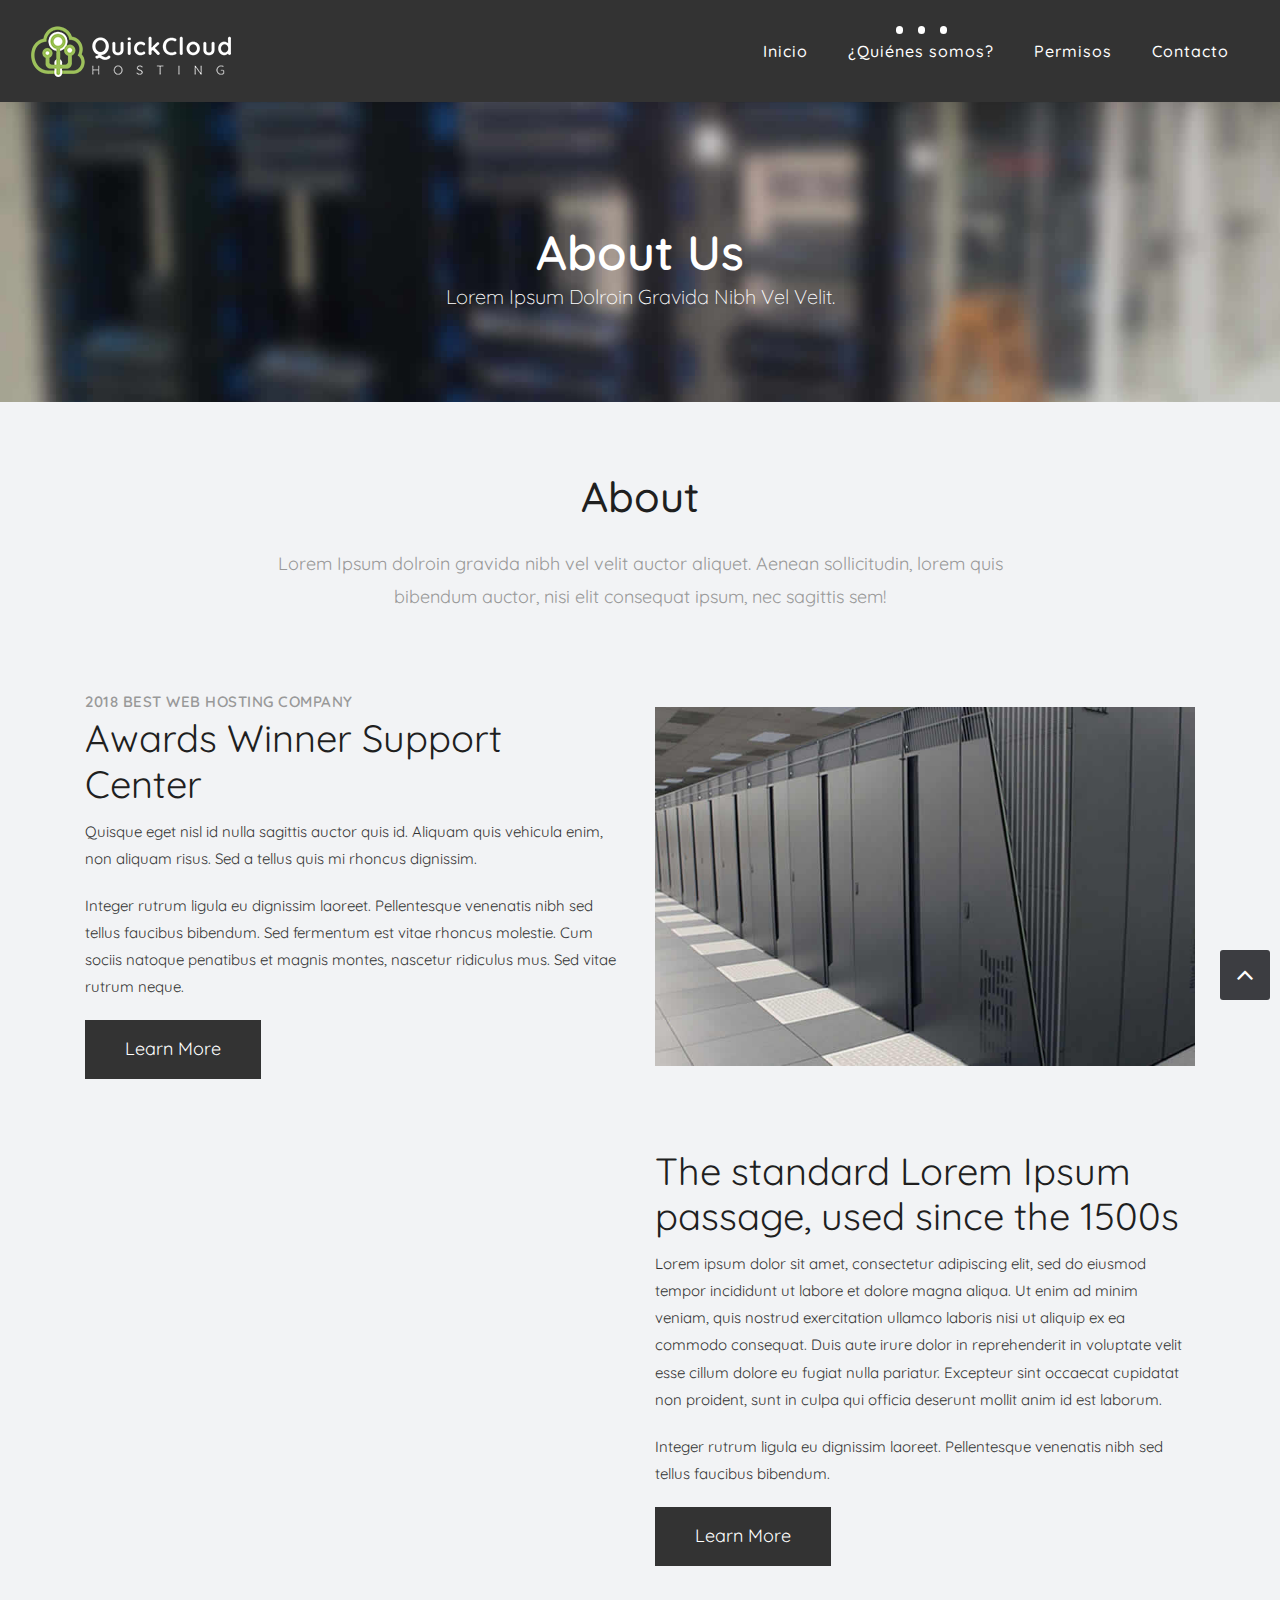
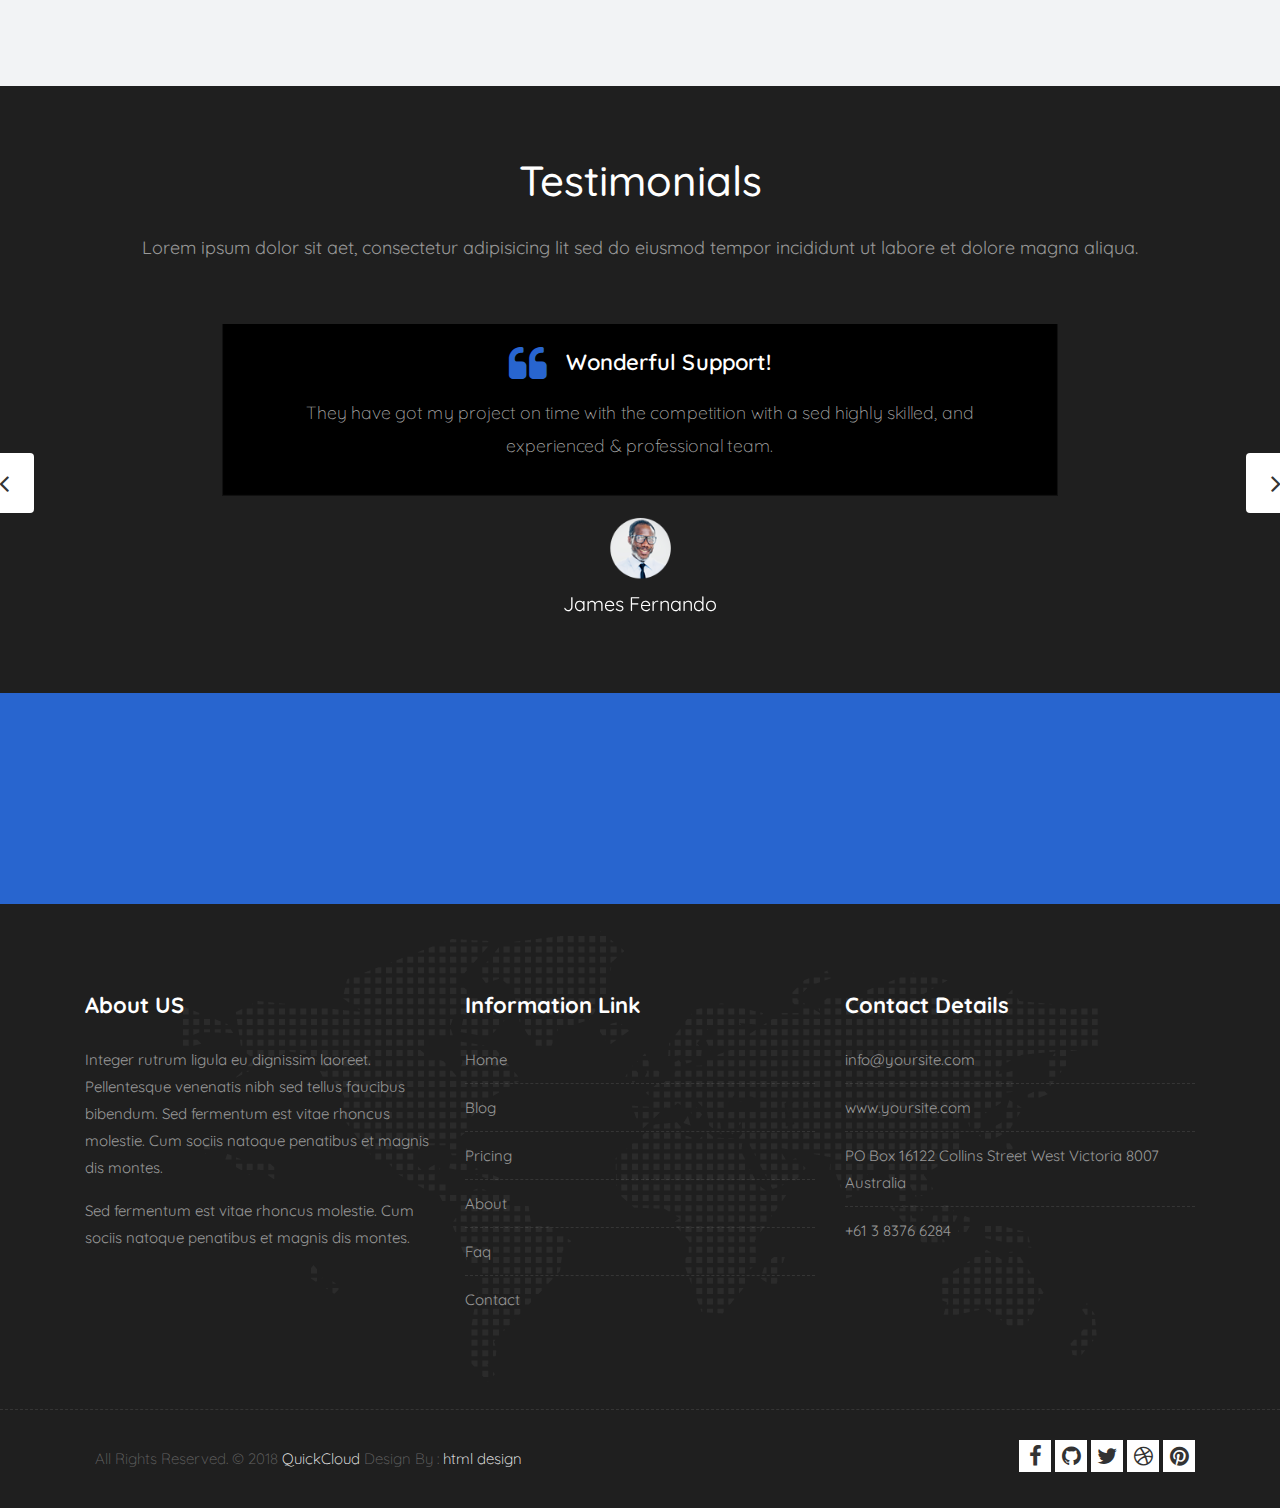
<file: about.html>
<!DOCTYPE html>
<html lang="en">
<head>
    <!-- Basic -->
    <meta charset="utf-8">
    <meta http-equiv="X-UA-Compatible" content="IE=edge">   
   
    <!-- Mobile Metas -->
    <meta name="viewport" content="width=device-width, initial-scale=1">
 
     <!-- Site Metas -->
    <title>Autoescuela Jábega</title>  
    <meta name="keywords" content="">
    <meta name="description" content="">
    <meta name="author" content="">

    <!-- Site Icons -->
    <link rel="shortcut icon" href="images/favicon.ico" type="image/x-icon" />
    <link rel="apple-touch-icon" href="images/apple-touch-icon.png">

    <!-- Bootstrap CSS -->
    <link rel="stylesheet" href="css/bootstrap.min.css">
    <!-- Site CSS -->
    <link rel="stylesheet" href="style.css">
    <!-- ALL VERSION CSS -->
    <link rel="stylesheet" href="css/versions.css">
    <!-- Responsive CSS -->
    <link rel="stylesheet" href="css/responsive.css">
    <!-- Custom CSS -->
    <link rel="stylesheet" href="css/custom.css">

    <!-- Modernizer for Portfolio -->
    <script src="js/modernizer.js"></script>

    <!--[if lt IE 9]>
      <script src="https://oss.maxcdn.com/libs/html5shiv/3.7.0/html5shiv.js"></script>
      <script src="https://oss.maxcdn.com/libs/respond.js/1.4.2/respond.min.js"></script>
    <![endif]-->

</head>
<body class="host_version"> 

    <!-- LOADER -->
	<div id="preloader">
		<div class="loader-container">
			<div class="progress-br float shadow">
				<div class="progress__item"></div>
			</div>
		</div>
	</div>
	<!-- END LOADER -->	

    <!-- Start header -->
	<header class="top-navbar">
		<nav class="navbar navbar-expand-lg navbar-light bg-light">
			<div class="container-fluid">
				<a class="navbar-brand" href="index.html">
					<img src="images/logo-hosting.png" alt="" />
				</a>
				<button class="navbar-toggler" type="button" data-toggle="collapse" data-target="#navbars-host" aria-controls="navbars-rs-food" aria-expanded="false" aria-label="Toggle navigation">
					<span class="icon-bar"></span>
                    <span class="icon-bar"></span>
                    <span class="icon-bar"></span>
				</button>
				<div class="collapse navbar-collapse" id="navbars-host">
					<ul class="navbar-nav ml-auto">
						<li class="nav-item"><a class="nav-link" href="index.html">Inicio</a></li>
						<li class="nav-item active"><a class="nav-link" href="about.html">¿Quiénes somos?</a></li>
						<li class="nav-item dropdown">
							<a class="nav-link dropdown-toggle" href="#" id="dropdown-a" data-toggle="dropdown">Permisos </a>
							<div class="dropdown-menu" aria-labelledby="dropdown-a">
								<a class="dropdown-item" href="a1.html">A </a>
								<a class="dropdown-item" href="hosting.html">B </a>
								<a class="dropdown-item" href="hosting.html">Cloud Server </a>
								<a class="dropdown-item" href="hosting.html">Reseller Package </a>
								<a class="dropdown-item" href="hosting.html">Dedicated Hosting </a>
							</div>
						</li>
						<li class="nav-item"><a class="nav-link" href="contact.html">Contacto</a></li>
					</ul>
					
				</div>
			</div>
		</nav>
	</header>
	<!-- End header -->
	
	<div class="all-title-box">
		<div class="container text-center">
			<h1>About Us<span class="m_1">Lorem Ipsum dolroin gravida nibh vel velit.</span></h1>
		</div>
	</div>
	
    <div id="overviews" class="section lb">
        <div class="container">
            <div class="section-title row text-center">
                <div class="col-md-8 offset-md-2">
                    <h3>About</h3>
                    <p class="lead">Lorem Ipsum dolroin gravida nibh vel velit auctor aliquet. Aenean sollicitudin, lorem quis bibendum auctor, nisi elit consequat ipsum, nec sagittis sem!</p>
                </div>
            </div><!-- end title -->
        
            <div class="row align-items-center">
                <div class="col-xl-6 col-lg-6 col-md-12 col-sm-12">
                    <div class="message-box">
                        <h4>2018 BEST WEB HOSTING COMPANY</h4>
                        <h2>Awards Winner Support Center</h2>
                        <p>Quisque eget nisl id nulla sagittis auctor quis id. Aliquam quis vehicula enim, non aliquam risus. Sed a tellus quis mi rhoncus dignissim.</p>

                        <p> Integer rutrum ligula eu dignissim laoreet. Pellentesque venenatis nibh sed tellus faucibus bibendum. Sed fermentum est vitae rhoncus molestie. Cum sociis natoque penatibus et magnis montes, nascetur ridiculus mus. Sed vitae rutrum neque. </p>

                        <a href="#" class="hover-btn-new"><span>Learn More</span></a>
                    </div><!-- end messagebox -->
                </div><!-- end col -->
				
				<div class="col-xl-6 col-lg-6 col-md-12 col-sm-12">
                    <div class="post-media wow fadeIn">
                        <img src="images/about_02.jpg" alt="" class="img-fluid img-rounded">
                    </div><!-- end media -->
                </div><!-- end col -->
			</div>
			<div class="row align-items-center">
				<div class="col-xl-6 col-lg-6 col-md-12 col-sm-12">
                    <div class="post-media wow fadeIn">
                        <img src="images/about_03.jpg" alt="" class="img-fluid img-rounded">
                    </div><!-- end media -->
                </div><!-- end col -->
				
				<div class="col-xl-6 col-lg-6 col-md-12 col-sm-12">
                    <div class="message-box">
                        <h2>The standard Lorem Ipsum passage, used since the 1500s</h2>
                        <p>Lorem ipsum dolor sit amet, consectetur adipiscing elit, sed do eiusmod tempor incididunt ut labore et dolore magna aliqua. Ut enim ad minim veniam, quis nostrud exercitation ullamco laboris nisi ut aliquip ex ea commodo consequat. Duis aute irure dolor in reprehenderit in voluptate velit esse cillum dolore eu fugiat nulla pariatur. Excepteur sint occaecat cupidatat non proident, sunt in culpa qui officia deserunt mollit anim id est laborum.</p>

                        <p> Integer rutrum ligula eu dignissim laoreet. Pellentesque venenatis nibh sed tellus faucibus bibendum.</p>

                        <a href="#" class="hover-btn-new"><span>Learn More</span></a>
                    </div><!-- end messagebox -->
                </div><!-- end col -->
				
            </div><!-- end row -->
        </div><!-- end container -->
    </div><!-- end section -->

    <div id="testimonials" class="parallax section db parallax-off" style="background-image:url('images/parallax_04.jpg');">
        <div class="container">
            <div class="section-title text-center">
                <h3>Testimonials</h3>
                <p>Lorem ipsum dolor sit aet, consectetur adipisicing lit sed do eiusmod tempor incididunt ut labore et dolore magna aliqua. </p>
            </div><!-- end title -->

            <div class="row">
                <div class="col-md-12 col-sm-12">
                    <div class="testi-carousel owl-carousel owl-theme">
                        <div class="testimonial clearfix">
                            <div class="desc">
                                <h3><i class="fa fa-quote-left"></i> Wonderful Support!</h3>
                                <p class="lead">They have got my project on time with the competition with a sed highly skilled, and experienced & professional team.</p>
                            </div>
                            <div class="testi-meta">
                                <img src="images/testi_01.png" alt="" class="img-fluid">
                                <h4>James Fernando </h4>
                            </div>
                            <!-- end testi-meta -->
                        </div>
                        <!-- end testimonial -->

                        <div class="testimonial clearfix">
                            <div class="desc">
                                <h3><i class="fa fa-quote-left"></i> Awesome Services!</h3>
                                <p class="lead">Explain to you how all this mistaken idea of denouncing pleasure and praising pain was born and I will give you completed.</p>
                            </div>
                            <div class="testi-meta">
                                <img src="images/testi_02.png" alt="" class="img-fluid">
                                <h4>Jacques Philips </h4>
                            </div>
                            <!-- end testi-meta -->
                        </div>
                        <!-- end testimonial -->

                        <div class="testimonial clearfix">
                            <div class="desc">
                                <h3><i class="fa fa-quote-left"></i> Great & Talented Team!</h3>
                                <p class="lead">The master-builder of human happines no one rejects, dislikes avoids pleasure itself, because it is very pursue pleasure. </p>
                            </div>
                            <div class="testi-meta">
                                <img src="images/testi_03.png" alt="" class="img-fluid ">
                                <h4>Venanda Mercy </h4>
                            </div>
                            <!-- end testi-meta -->
                        </div>
                        <!-- end testimonial -->
                        <div class="testimonial clearfix">
                            <div class="desc">
                                <h3><i class="fa fa-quote-left"></i> Wonderful Support!</h3>
                                <p class="lead">They have got my project on time with the competition with a sed highly skilled, and experienced & professional team.</p>
                            </div>
                            <div class="testi-meta">
                                <img src="images/testi_01.png" alt="" class="img-fluid">
                                <h4>James Fernando </h4>
                            </div>
                            <!-- end testi-meta -->
                        </div>
                        <!-- end testimonial -->

                        <div class="testimonial clearfix">
                            <div class="desc">
                                <h3><i class="fa fa-quote-left"></i> Awesome Services!</h3>
                                <p class="lead">Explain to you how all this mistaken idea of denouncing pleasure and praising pain was born and I will give you completed.</p>
                            </div>
                            <div class="testi-meta">
                                <img src="images/testi_02.png" alt="" class="img-fluid">
                                <h4>Jacques Philips </h4>
                            </div>
                            <!-- end testi-meta -->
                        </div>
                        <!-- end testimonial -->

                        <div class="testimonial clearfix">
                            <div class="desc">
                                <h3><i class="fa fa-quote-left"></i> Great & Talented Team!</h3>
                                <p class="lead">The master-builder of human happines no one rejects, dislikes avoids pleasure itself, because it is very pursue pleasure. </p>
                            </div>
                            <div class="testi-meta">
                                <img src="images/testi_03.png" alt="" class="img-fluid">
                                <h4>Venanda Mercy </h4>
                            </div>
                            <!-- end testi-meta -->
                        </div><!-- end testimonial -->
                    </div><!-- end carousel -->
                </div><!-- end col -->
            </div><!-- end row -->
        </div><!-- end container -->
    </div><!-- end section -->

    <div class="parallax section dbcolor">
        <div class="container">
            <div class="row logos">
                <div class="col-md-2 col-sm-2 col-xs-6 wow fadeInUp">
                    <a href="#"><img src="images/logo_01.png" alt="" class="img-repsonsive"></a>
                </div>
                <div class="col-md-2 col-sm-2 col-xs-6 wow fadeInUp">
                    <a href="#"><img src="images/logo_02.png" alt="" class="img-repsonsive"></a>
                </div>
                <div class="col-md-2 col-sm-2 col-xs-6 wow fadeInUp">
                    <a href="#"><img src="images/logo_03.png" alt="" class="img-repsonsive"></a>
                </div>
                <div class="col-md-2 col-sm-2 col-xs-6 wow fadeInUp">
                    <a href="#"><img src="images/logo_04.png" alt="" class="img-repsonsive"></a>
                </div>
                <div class="col-md-2 col-sm-2 col-xs-6 wow fadeInUp">
                    <a href="#"><img src="images/logo_05.png" alt="" class="img-repsonsive"></a>
                </div>
                <div class="col-md-2 col-sm-2 col-xs-6 wow fadeInUp">
                    <a href="#"><img src="images/logo_06.png" alt="" class="img-repsonsive"></a>
                </div>
            </div><!-- end row -->
        </div><!-- end container -->
    </div><!-- end section -->

    <footer class="footer">
        <div class="container">
            <div class="row">
                <div class="col-lg-4 col-md-4 col-xs-12">
                    <div class="widget clearfix">
                        <div class="widget-title">
                            <h3>About US</h3>
                        </div>
                        <p> Integer rutrum ligula eu dignissim laoreet. Pellentesque venenatis nibh sed tellus faucibus bibendum. Sed fermentum est vitae rhoncus molestie. Cum sociis natoque penatibus et magnis dis montes.</p>
                        <p>Sed fermentum est vitae rhoncus molestie. Cum sociis natoque penatibus et magnis dis montes.</p>
                    </div><!-- end clearfix -->
                </div><!-- end col -->

				<div class="col-lg-4 col-md-4 col-xs-12">
                    <div class="widget clearfix">
                        <div class="widget-title">
                            <h3>Information Link</h3>
                        </div>
                        <ul class="footer-links">
                            <li><a href="#">Home</a></li>
                            <li><a href="#">Blog</a></li>
                            <li><a href="#">Pricing</a></li>
							<li><a href="#">About</a></li>
							<li><a href="#">Faq</a></li>
							<li><a href="#">Contact</a></li>
                        </ul><!-- end links -->
                    </div><!-- end clearfix -->
                </div><!-- end col -->
				
                <div class="col-lg-4 col-md-4 col-xs-12">
                    <div class="widget clearfix">
                        <div class="widget-title">
                            <h3>Contact Details</h3>
                        </div>

                        <ul class="footer-links">
                            <li><a href="mailto:#">info@yoursite.com</a></li>
                            <li><a href="#">www.yoursite.com</a></li>
                            <li>PO Box 16122 Collins Street West Victoria 8007 Australia</li>
                            <li>+61 3 8376 6284</li>
                        </ul><!-- end links -->
                    </div><!-- end clearfix -->
                </div><!-- end col -->
				
            </div><!-- end row -->
        </div><!-- end container -->
    </footer><!-- end footer -->

    <div class="copyrights">
        <div class="container">
            <div class="footer-distributed">
                <div class="footer-left">                   
                    <p class="footer-company-name">All Rights Reserved. &copy; 2018 <a href="#">QuickCloud</a> Design By : <a href="https://html.design/">html design</a></p>
                </div>

                <div class="footer-right">
                    <ul class="footer-links-soi">
						<li><a href="#"><i class="fa fa-facebook"></i></a></li>
						<li><a href="#"><i class="fa fa-github"></i></a></li>
						<li><a href="#"><i class="fa fa-twitter"></i></a></li>
						<li><a href="#"><i class="fa fa-dribbble"></i></a></li>
						<li><a href="#"><i class="fa fa-pinterest"></i></a></li>
					</ul><!-- end links -->
                </div>
            </div>
        </div><!-- end container -->
    </div><!-- end copyrights -->

    <a href="#" id="scroll-to-top" class="dmtop global-radius"><i class="fa fa-angle-up"></i></a>

    <!-- ALL JS FILES -->
    <script src="js/all.js"></script>
    <!-- ALL PLUGINS -->
    <script src="js/custom.js"></script>

</body>
</html>
</file>
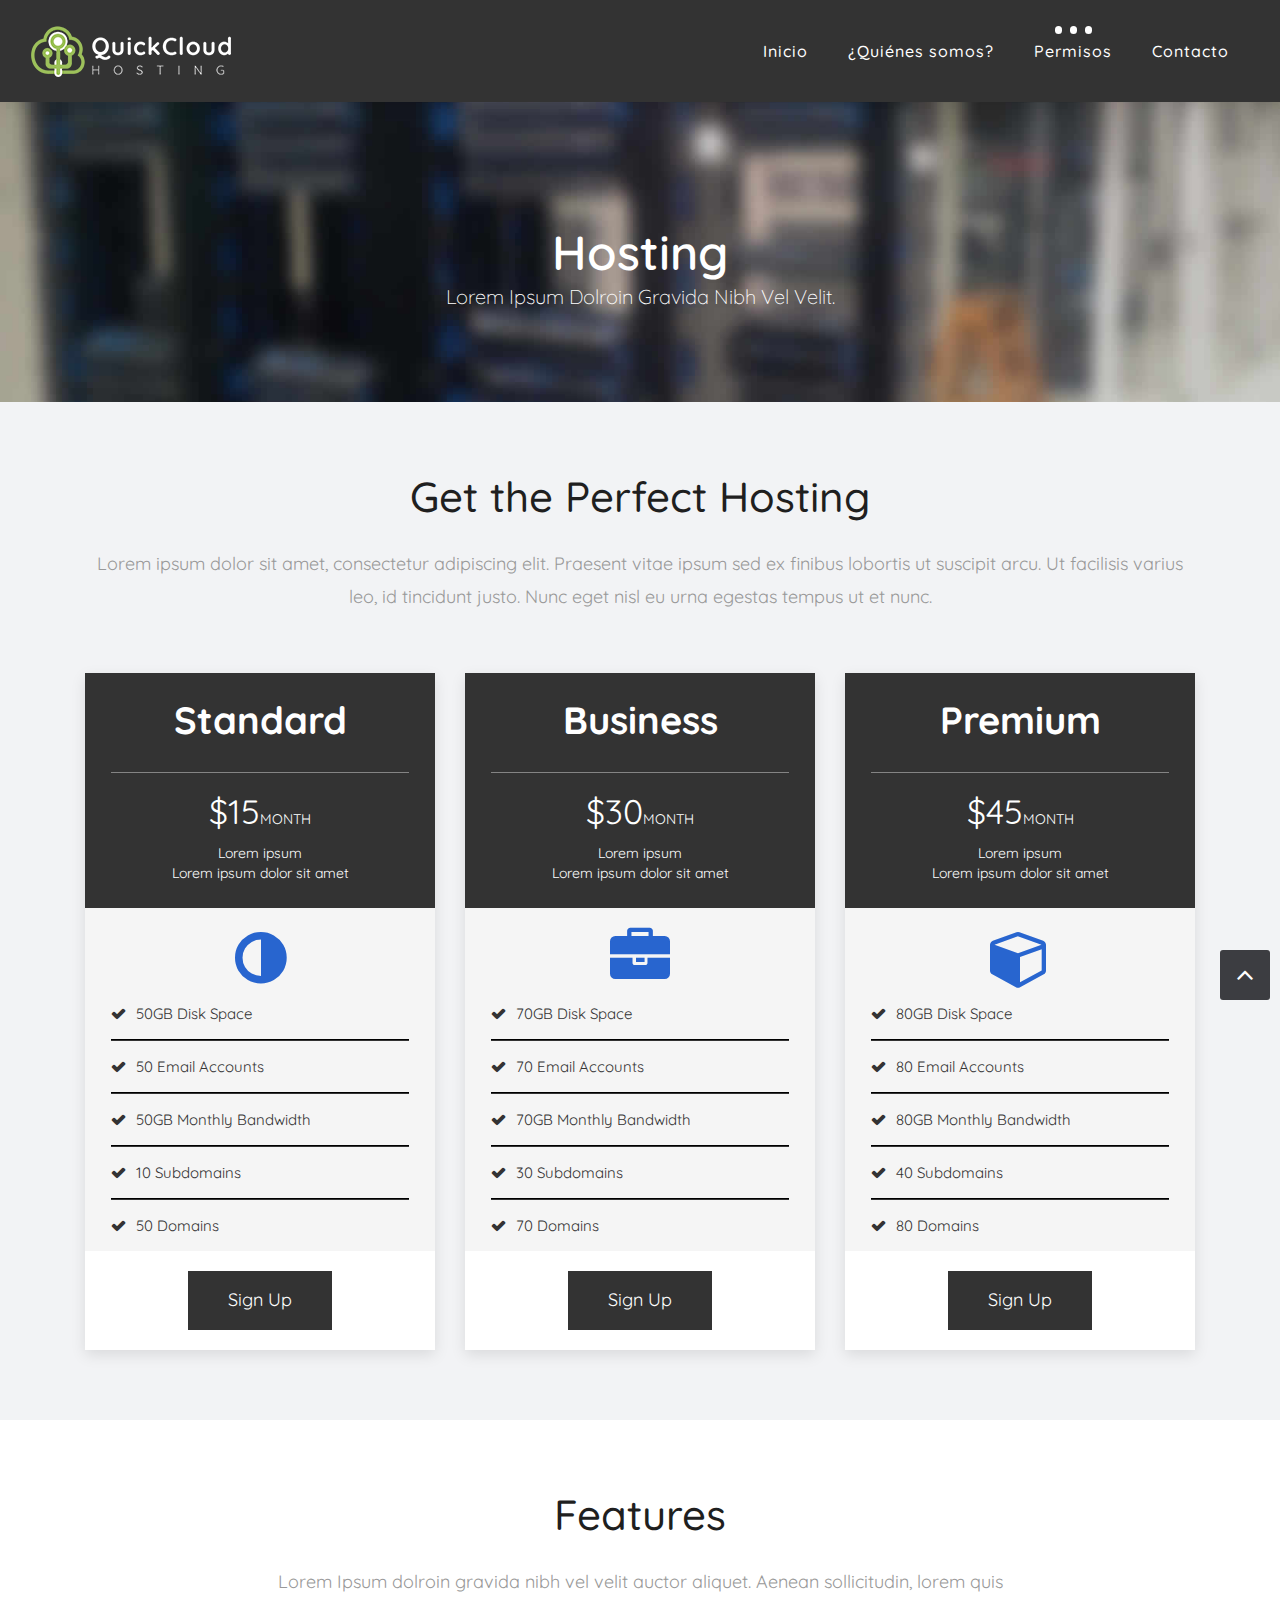
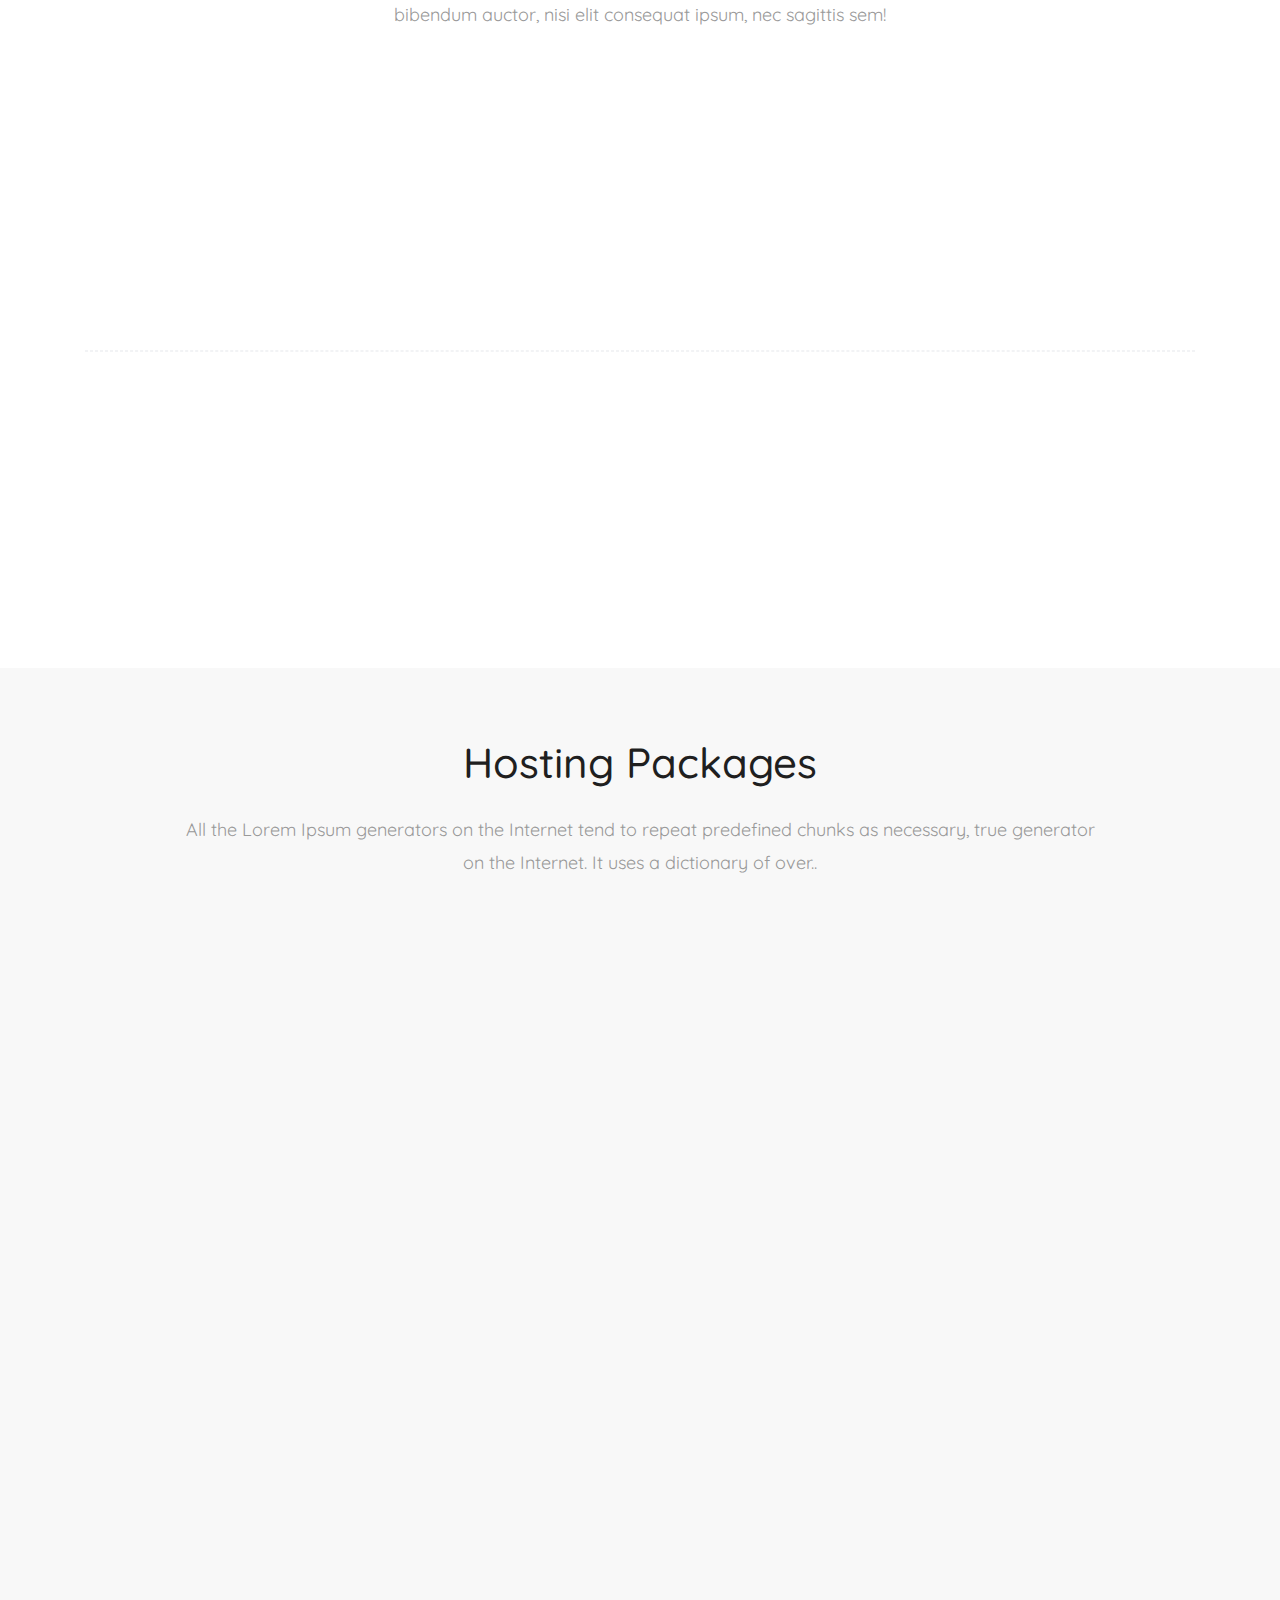
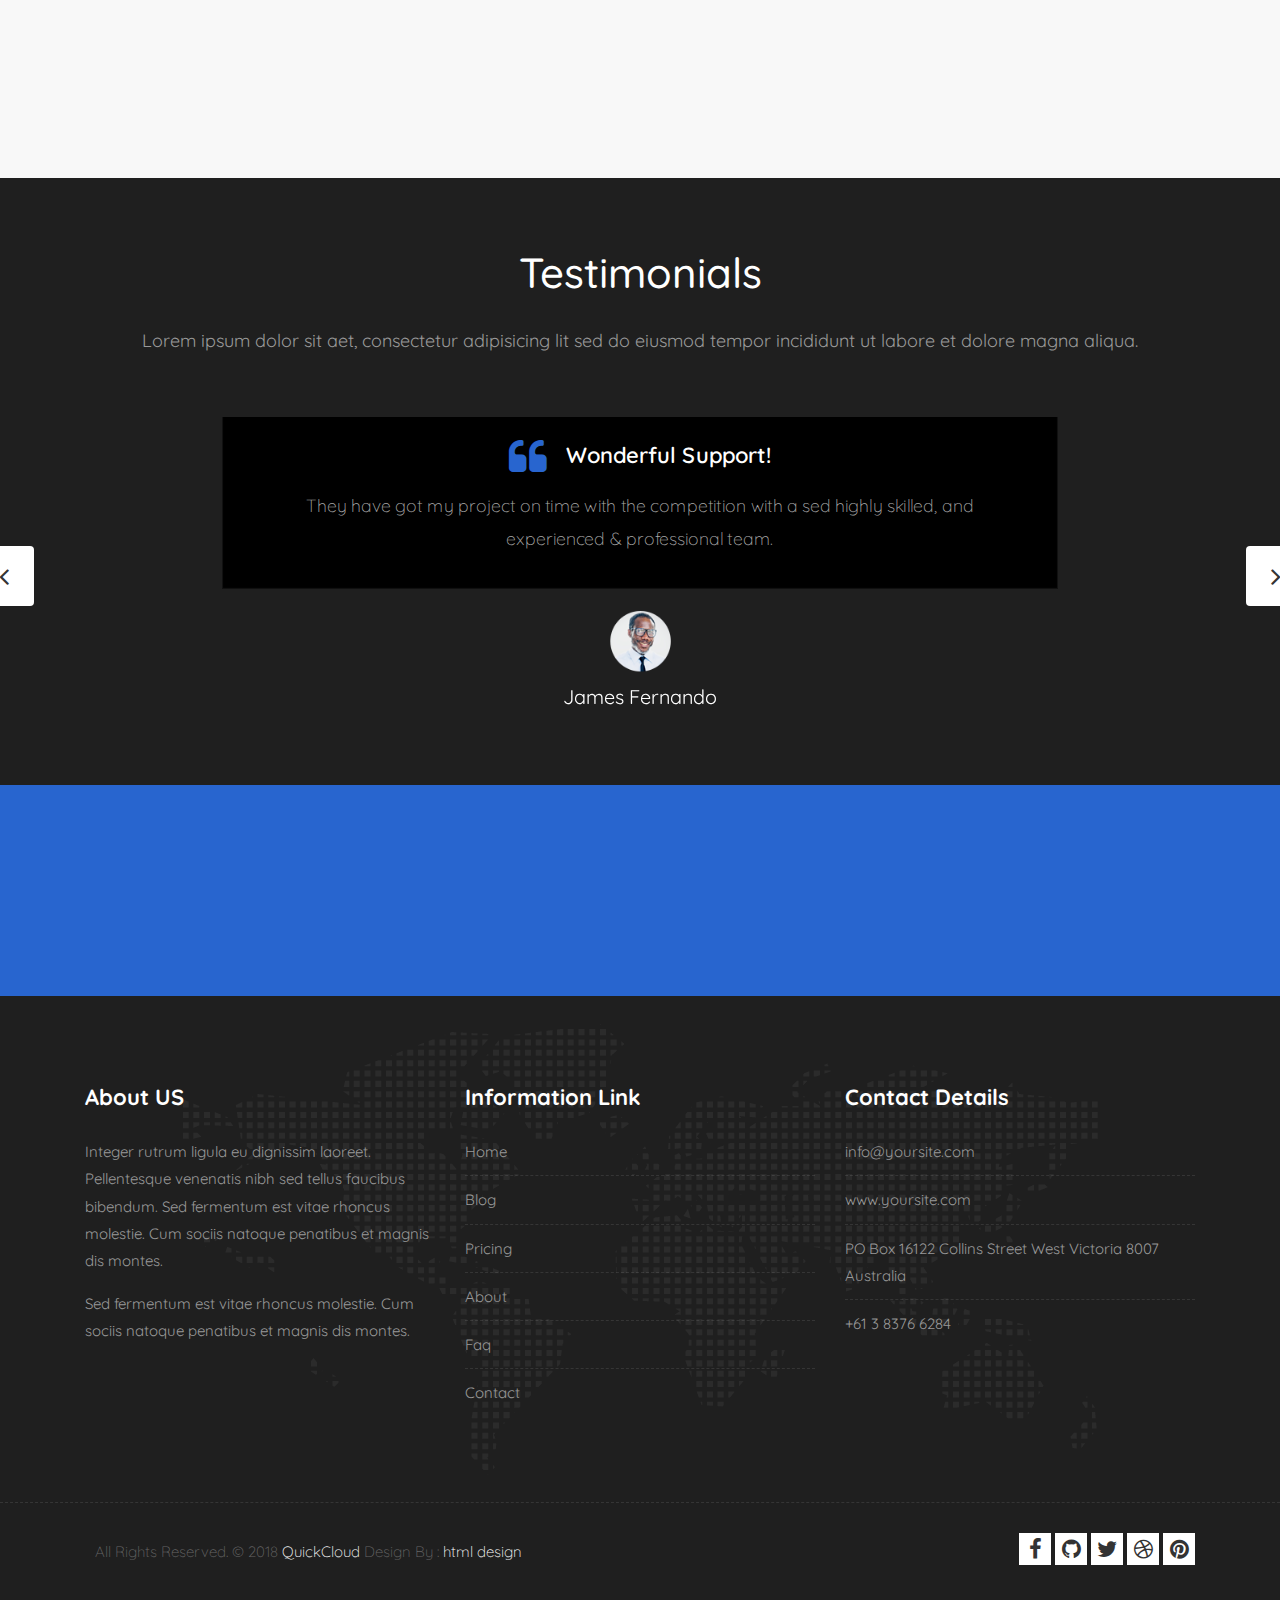
<file: hosting.html>
<!DOCTYPE html>
<html lang="en">
<head>
    <!-- Basic -->
    <meta charset="utf-8">
    <meta http-equiv="X-UA-Compatible" content="IE=edge">   
   
    <!-- Mobile Metas -->
    <meta name="viewport" content="width=device-width, initial-scale=1">
 
     <!-- Site Metas -->
    <title>QuickCloud - Hosting Responsive HTML5 Template</title>  
    <meta name="keywords" content="">
    <meta name="description" content="">
    <meta name="author" content="">

    <!-- Site Icons -->
    <link rel="shortcut icon" href="images/favicon.ico" type="image/x-icon" />
    <link rel="apple-touch-icon" href="images/apple-touch-icon.png">

    <!-- Bootstrap CSS -->
    <link rel="stylesheet" href="css/bootstrap.min.css">
    <!-- Site CSS -->
    <link rel="stylesheet" href="style.css">
    <!-- ALL VERSION CSS -->
    <link rel="stylesheet" href="css/versions.css">
    <!-- Responsive CSS -->
    <link rel="stylesheet" href="css/responsive.css">
    <!-- Custom CSS -->
    <link rel="stylesheet" href="css/custom.css">

    <!-- Modernizer for Portfolio -->
    <script src="js/modernizer.js"></script>

    <!--[if lt IE 9]>
      <script src="https://oss.maxcdn.com/libs/html5shiv/3.7.0/html5shiv.js"></script>
      <script src="https://oss.maxcdn.com/libs/respond.js/1.4.2/respond.min.js"></script>
    <![endif]-->

</head>
<body class="host_version"> 

    <!-- LOADER -->
	<div id="preloader">
		<div class="loader-container">
			<div class="progress-br float shadow">
				<div class="progress__item"></div>
			</div>
		</div>
	</div>
	<!-- END LOADER -->	

    <!-- Start header -->
	<header class="top-navbar">
		<nav class="navbar navbar-expand-lg navbar-light bg-light">
			<div class="container-fluid">
				<a class="navbar-brand" href="index.html">
					<img src="images/logo-hosting.png" alt="" />
				</a>
				<button class="navbar-toggler" type="button" data-toggle="collapse" data-target="#navbars-host" aria-controls="navbars-rs-food" aria-expanded="false" aria-label="Toggle navigation">
					<span class="icon-bar"></span>
                    <span class="icon-bar"></span>
                    <span class="icon-bar"></span>
				</button>
				<div class="collapse navbar-collapse" id="navbars-host">
					<ul class="navbar-nav ml-auto">
						<li class="nav-item"><a class="nav-link" href="index.html">Inicio</a></li>
						<li class="nav-item"><a class="nav-link" href="about.html">¿Quiénes somos?</a></li>
						<li class="nav-item dropdown active">
							<a class="nav-link dropdown-toggle" href="#" id="dropdown-a" data-toggle="dropdown">Permisos </a>
							<div class="dropdown-menu" aria-labelledby="dropdown-a">
								<a class="dropdown-item" href="hosting.html">Web Hosting </a>
								<a class="dropdown-item" href="hosting.html">WordPress Hosting </a>
								<a class="dropdown-item" href="hosting.html">Cloud Server </a>
								<a class="dropdown-item" href="hosting.html">Reseller Package </a>
								<a class="dropdown-item" href="hosting.html">Dedicated Hosting </a>
							</div>
						</li>
						<li class="nav-item"><a class="nav-link" href="contact.html">Contacto</a></li>
					</ul>
				</div>
			</div>
		</nav>
	</header>
	<!-- End header -->
	
	<div class="all-title-box">
		<div class="container text-center">
			<h1>Hosting<span class="m_1">Lorem Ipsum dolroin gravida nibh vel velit.</span></h1>
		</div>
	</div>
	
	<div id="pricing" class="section lb">
        <div class="container">
            <div class="section-title text-center">
                <h3>Get the Perfect Hosting</h3>
                <p>Lorem ipsum dolor sit amet, consectetur adipiscing elit. Praesent vitae ipsum sed ex finibus lobortis ut suscipit arcu. Ut facilisis varius leo, id tincidunt justo. Nunc eget nisl eu urna egestas tempus ut et nunc. </p>
            </div><!-- end title -->

			<div class="row">
                <div class="col-md-4 col-sm-6">
                    <div class="pricingTable">
                        <div class="pricingTable-header">
                            <span class="heading">
                                <h3>Standard</h3>
                            </span>
                            <span class="price-value">$15<span class="month">month</span> <span>Lorem ipsum </span><span>Lorem ipsum dolor sit amet</span></span>
                        </div>

                        <div class="pricingContent">
                            <i class="fa fa-adjust"></i>
                            <ul>
                                <li>50GB Disk Space</li>
                                <li>50 Email Accounts</li>
                                <li>50GB Monthly Bandwidth</li>
                                <li>10 subdomains</li>
                                <li>50 Domains</li>
                            </ul>
                        </div><!-- /  CONTENT BOX-->

                        <div class="pricingTable-sign-up">
                            <a href="#" class="hover-btn-new"><span>sign up</span></a>
                        </div><!-- BUTTON BOX-->
                    </div>
                </div>

                <div class="col-md-4 col-sm-6">
                    <div class="pricingTable pink">
                        <div class="pricingTable-header">
                            <span class="heading">
                                <h3>Business</h3>
                            </span>
                            <span class="price-value">$30<span class="month">month</span> <span>Lorem ipsum</span><span>Lorem ipsum dolor sit amet</span></span>
                        </div>

                        <div class="pricingContent">
                            <i class="fa fa-briefcase"></i>
                            <ul>
                                <li>70GB Disk Space</li>
                                <li>70 Email Accounts</li>
                                <li>70GB Monthly Bandwidth</li>
                                <li>30 subdomains</li>
                                <li>70 Domains</li>
                            </ul>
                        </div><!-- /  CONTENT BOX-->

                        <div class="pricingTable-sign-up">
                            <a href="#" class="hover-btn-new"><span>sign up</span></a>
                        </div><!-- BUTTON BOX-->
                    </div>
                </div>

                <div class="col-md-4 col-sm-6">
                    <div class="pricingTable orange">
                        <div class="pricingTable-header">
                            <span class="heading">
                                <h3>Premium</h3>
                            </span>
                            <span class="price-value">$45<span class="month">month</span> <span>Lorem ipsum</span><span>Lorem ipsum dolor sit amet</span></span>
                        </div>

                        <div class="pricingContent">
                            <i class="fa fa-cube"></i>
                            <ul>
                                <li>80GB Disk Space</li>
                                <li>80 Email Accounts</li>
                                <li>80GB Monthly Bandwidth</li>
                                <li>40 subdomains</li>
                                <li>80 Domains</li>
                            </ul>
                        </div><!-- /  CONTENT BOX-->

                        <div class="pricingTable-sign-up">
                            <a href="#" class="hover-btn-new"><span>sign up</span></a>
                        </div><!-- BUTTON BOX-->
                    </div>
                </div>
            </div>
            
        </div><!-- end container -->
    </div><!-- end section -->
	
    <div id="overviews" class="section wb">
        <div class="container">
            <div class="section-title row text-center">
                <div class="col-md-8 offset-md-2">
                    <h3>Features</h3>
                    <p class="lead">Lorem Ipsum dolroin gravida nibh vel velit auctor aliquet. Aenean sollicitudin, lorem quis bibendum auctor, nisi elit consequat ipsum, nec sagittis sem!</p>
                </div>
            </div><!-- end title -->

            <hr class="invis"> 

            <div class="row"> 
                <div class="col-md-4 col-sm-6 col-xs-12">
                    <div class="icon-wrapper wow fadeIn" data-wow-duration="1s" data-wow-delay="0.2s">
                        <i class="flaticon-server global-radius effect-1 alignleft"></i>
                        <h3>Unlimited Bandwidth</h3>
                        <p>Our Landigoo responsive site template elements 100% compatible with all mobile devices and modern browsers! <small class="readmore"><a href="#">Read more</a></small></p>
                    </div><!-- end icon-wrapper -->
                </div><!-- end col -->

                <div class="col-md-4 col-sm-6 col-xs-12">
                    <div class="icon-wrapper wow fadeIn" data-wow-duration="1s" data-wow-delay="0.6s">
                        <i class="flaticon-cloud-computing-1 global-radius effect-1 alignleft"></i>
                        <h3>Unlimited Traffic</h3>
                        <p>When you need anything about for Landigoo template, just drop an email or leave a feedback from TF!<small class="readmore"><a href="#">Read more</a></small></p>
                    </div><!-- end icon-wrapper -->
                </div><!-- end col -->

                <div class="col-md-4 col-sm-6 col-xs-12">
                    <div class="icon-wrapper wow fadeIn" data-wow-duration="1s" data-wow-delay="0.4s">
                        <i class="flaticon-world-wide-web global-radius effect-1 alignleft"></i>
                        <h3>1 Domain Free</h3>
                        <p>We offer pixel perfect icons, graphic sources for high-resolution devices! Landigoo compatible retina display! <small class="readmore"><a href="#">Read more</a></small></p>
                    </div><!-- end icon-wrapper -->
                </div><!-- end col -->
            </div><!-- end row -->

            <hr class="hr3"> 

            <div class="row"> 
                <div class="col-md-4 col-sm-6 col-xs-12">
                    <div class="icon-wrapper wow fadeIn" data-wow-duration="1s" data-wow-delay="0.2s">
                        <i class="flaticon-cup global-radius effect-1 alignleft"></i>
                        <h3>Awards Winner Support</h3>
                        <p>Our Landigoo responsive site template elements 100% compatible with all mobile devices and modern browsers! <small class="readmore"><a href="#">Read more</a></small></p>
                    </div><!-- end icon-wrapper -->
                </div><!-- end col -->

                <div class="col-md-4 col-sm-6 col-xs-12">
                    <div class="icon-wrapper wow fadeIn" data-wow-duration="1s" data-wow-delay="0.4s">
                        <i class="flaticon-cer-file-format global-radius effect-1 alignleft"></i>
                        <h3>Free SSL Certifica</h3>
                        <p>We offer pixel perfect icons, graphic sources for high-resolution devices! Landigoo compatible retina display! <small class="readmore"><a href="#">Read more</a></small></p>
                    </div><!-- end icon-wrapper -->
                </div><!-- end col -->

                <div class="col-md-4 col-sm-6 col-xs-12">
                    <div class="icon-wrapper wow fadeIn" data-wow-duration="1s" data-wow-delay="0.6s">
                        <i class="flaticon-locked global-radius effect-1 alignleft"></i>
                        <h3>High Security</h3>
                        <p>When you need anything about for Landigoo template, just drop an email or leave a feedback from TF!<small class="readmore"><a href="#">Read more</a></small></p>
                    </div><!-- end icon-wrapper -->
                </div><!-- end col -->
            </div><!-- end row -->
        </div><!-- end container -->
    </div><!-- end section -->
	
	
	<div id="hosting" class="section wb" style="background: rgb(248, 248, 248)">
        <div class="container">
            <div class="section-title text-center">
                <h3>Hosting Packages</h3>
                <p class="lead">All the Lorem Ipsum generators on the Internet tend to repeat predefined chunks as necessary, true generator<br> on the Internet. It uses a dictionary of over..</p>
            </div><!-- end title -->

            <div class="row dev-list text-center">
                <div class="col-lg-4 col-md-4 col-sm-12 col-xs-12 wow fadeIn" data-wow-duration="1s" data-wow-delay="0.2s">
                    <div class="widget server clearfix">
                        <img src="images/hosting_01.jpg" alt="" class="img-fluid">
						<div class="inner-dit">
							<div class="widget-title">
								<h3>Shared Hosting</h3>
								<small>Starting from $40/month</small>
							</div>
							<!-- end title -->
							<p>Lorem Ipsum generators on the Internet tend to repeat predefined chunks as necessary, true dont miss this one!</p>
						</div>
						
                        <hr> 

                        <div class="footer-social">
                            <a href="#" class="btn global-radius" data-toggle="tooltip" data-placement="top" title="Free Page Builder"><i class="flaticon-coding"></i></a>
                            <a href="#" class="btn global-radius" data-toggle="tooltip" data-placement="top" title="WordPress Support"><i class="flaticon-wordpress-logo"></i></a>
                            <a href="#" class="btn global-radius" data-toggle="tooltip" data-placement="top" title="1 Domain Free"><i class="flaticon-world-wide-web"></i></a>
                            <a href="#" class="btn global-radius"  data-toggle="tooltip" data-placement="top" title="50MB Bandwdith"><i class="flaticon-cloud-computing-1"></i></a>
                        </div>

                        <hr>

                        <a href="#" class="hover-btn-new"><span>Order Now</span></a>

                    </div><!--widget -->
                </div><!-- end col -->

                <div class="col-lg-4 col-md-4 col-sm-12 col-xs-12 wow fadeIn" data-wow-duration="1s" data-wow-delay="0.4s">
                    <div class="widget server clearfix">
                        <img src="images/hosting_02.jpg" alt="" class="img-fluid">
						<div class="inner-dit">
							<div class="widget-title">
								<h3>Reseller Hosting</h3>
								<small>Starting from $80/month</small>
							</div>
							<!-- end title -->
							<p>Internet lorem Ipsum generators on the tend to repeat predefined chunks as necessary, finally its release!</p>
						</div>

                        <hr> 

                        <div class="footer-social">
                            <a href="#" class="btn global-radius" data-toggle="tooltip" data-placement="top" title="Free Page Builder"><i class="flaticon-coding"></i></a>
                            <a href="#" class="btn global-radius" data-toggle="tooltip" data-placement="top" title="WordPress Support"><i class="flaticon-wordpress-logo"></i></a>
                            <a href="#" class="btn global-radius" data-toggle="tooltip" data-placement="top" title="1 Domain Free"><i class="flaticon-world-wide-web"></i></a>
                            <a href="#" class="btn global-radius"  data-toggle="tooltip" data-placement="top" title="150MB Bandwdith"><i class="flaticon-cloud-computing-1"></i></a>
                            <a href="#" class="btn global-radius"  data-toggle="tooltip" data-placement="top" title="Money Back Guarentee"><i class="flaticon-money"></i></a>
                        </div>
                        <hr>

                        <a href="#" class="hover-btn-new"><span>Order Now</span></a>

                    </div><!--widget -->
                </div><!-- end col -->

                <div class="col-lg-4 col-md-4 col-sm-12 col-xs-12 wow fadeIn" data-wow-duration="1s" data-wow-delay="0.6s">
                    <div class="widget server clearfix">
                        <img src="images/hosting_03.jpg" alt="" class="img-fluid">
						<div class="inner-dit">
							<div class="widget-title">
								<h3>Dedicated Server</h3>
								<small>Starting from $120/month</small>
							</div>
							<!-- end title -->
							<p>Predefined internet lorem Ipsum generators on the tend to repeat chunks as necessary, true and more..</p>
						</div>
						
                        <hr> 

                        <div class="footer-social">
                            <a href="#" class="btn global-radius" data-toggle="tooltip" data-placement="top" title="Free Page Builder"><i class="flaticon-coding"></i></a>
                            <a href="#" class="btn global-radius" data-toggle="tooltip" data-placement="top" title="WordPress Support"><i class="flaticon-wordpress-logo"></i></a>
                            <a href="#" class="btn global-radius" data-toggle="tooltip" data-placement="top" title="1 Domain Free"><i class="flaticon-world-wide-web"></i></a>
                            <a href="#" class="btn global-radius"  data-toggle="tooltip" data-placement="top" title="Unlimited Bandwdith"><i class="flaticon-cloud-computing-1"></i></a>
                            <a href="#" class="btn global-radius"  data-toggle="tooltip" data-placement="top" title="Money Back Guarentee"><i class="flaticon-money"></i></a>
                            <a href="#" class="btn global-radius"  data-toggle="tooltip" data-placement="top" title="24/7 Support"><i class="flaticon-lifesaver-security-sportive-tool"></i></a>
                        </div>
                        <hr>

                        <a href="#" class="hover-btn-new"><span>Order Now</span></a>

                    </div><!--widget -->
                </div><!-- end col -->
            </div><!-- end row -->
        </div><!-- end container -->
    </div><!-- end section -->

    <div id="testimonials" class="parallax section db parallax-off" style="background-image:url('images/parallax_04.jpg');">
        <div class="container">
            <div class="section-title text-center">
                <h3>Testimonials</h3>
                <p>Lorem ipsum dolor sit aet, consectetur adipisicing lit sed do eiusmod tempor incididunt ut labore et dolore magna aliqua. </p>
            </div><!-- end title -->

            <div class="row">
                <div class="col-md-12 col-sm-12">
                    <div class="testi-carousel owl-carousel owl-theme">
                        <div class="testimonial clearfix">
                            <div class="desc">
                                <h3><i class="fa fa-quote-left"></i> Wonderful Support!</h3>
                                <p class="lead">They have got my project on time with the competition with a sed highly skilled, and experienced & professional team.</p>
                            </div>
                            <div class="testi-meta">
                                <img src="images/testi_01.png" alt="" class="img-fluid">
                                <h4>James Fernando </h4>
                            </div>
                            <!-- end testi-meta -->
                        </div>
                        <!-- end testimonial -->

                        <div class="testimonial clearfix">
                            <div class="desc">
                                <h3><i class="fa fa-quote-left"></i> Awesome Services!</h3>
                                <p class="lead">Explain to you how all this mistaken idea of denouncing pleasure and praising pain was born and I will give you completed.</p>
                            </div>
                            <div class="testi-meta">
                                <img src="images/testi_02.png" alt="" class="img-fluid">
                                <h4>Jacques Philips </h4>
                            </div>
                            <!-- end testi-meta -->
                        </div>
                        <!-- end testimonial -->

                        <div class="testimonial clearfix">
                            <div class="desc">
                                <h3><i class="fa fa-quote-left"></i> Great & Talented Team!</h3>
                                <p class="lead">The master-builder of human happines no one rejects, dislikes avoids pleasure itself, because it is very pursue pleasure. </p>
                            </div>
                            <div class="testi-meta">
                                <img src="images/testi_03.png" alt="" class="img-fluid ">
                                <h4>Venanda Mercy </h4>
                            </div>
                            <!-- end testi-meta -->
                        </div>
                        <!-- end testimonial -->
                        <div class="testimonial clearfix">
                            <div class="desc">
                                <h3><i class="fa fa-quote-left"></i> Wonderful Support!</h3>
                                <p class="lead">They have got my project on time with the competition with a sed highly skilled, and experienced & professional team.</p>
                            </div>
                            <div class="testi-meta">
                                <img src="images/testi_01.png" alt="" class="img-fluid">
                                <h4>James Fernando </h4>
                            </div>
                            <!-- end testi-meta -->
                        </div>
                        <!-- end testimonial -->

                        <div class="testimonial clearfix">
                            <div class="desc">
                                <h3><i class="fa fa-quote-left"></i> Awesome Services!</h3>
                                <p class="lead">Explain to you how all this mistaken idea of denouncing pleasure and praising pain was born and I will give you completed.</p>
                            </div>
                            <div class="testi-meta">
                                <img src="images/testi_02.png" alt="" class="img-fluid">
                                <h4>Jacques Philips </h4>
                            </div>
                            <!-- end testi-meta -->
                        </div>
                        <!-- end testimonial -->

                        <div class="testimonial clearfix">
                            <div class="desc">
                                <h3><i class="fa fa-quote-left"></i> Great & Talented Team!</h3>
                                <p class="lead">The master-builder of human happines no one rejects, dislikes avoids pleasure itself, because it is very pursue pleasure. </p>
                            </div>
                            <div class="testi-meta">
                                <img src="images/testi_03.png" alt="" class="img-fluid">
                                <h4>Venanda Mercy </h4>
                            </div>
                            <!-- end testi-meta -->
                        </div><!-- end testimonial -->
                    </div><!-- end carousel -->
                </div><!-- end col -->
            </div><!-- end row -->
        </div><!-- end container -->
    </div><!-- end section -->

    <div class="parallax section dbcolor">
        <div class="container">
            <div class="row logos">
                <div class="col-md-2 col-sm-2 col-xs-6 wow fadeInUp">
                    <a href="#"><img src="images/logo_01.png" alt="" class="img-repsonsive"></a>
                </div>
                <div class="col-md-2 col-sm-2 col-xs-6 wow fadeInUp">
                    <a href="#"><img src="images/logo_02.png" alt="" class="img-repsonsive"></a>
                </div>
                <div class="col-md-2 col-sm-2 col-xs-6 wow fadeInUp">
                    <a href="#"><img src="images/logo_03.png" alt="" class="img-repsonsive"></a>
                </div>
                <div class="col-md-2 col-sm-2 col-xs-6 wow fadeInUp">
                    <a href="#"><img src="images/logo_04.png" alt="" class="img-repsonsive"></a>
                </div>
                <div class="col-md-2 col-sm-2 col-xs-6 wow fadeInUp">
                    <a href="#"><img src="images/logo_05.png" alt="" class="img-repsonsive"></a>
                </div>
                <div class="col-md-2 col-sm-2 col-xs-6 wow fadeInUp">
                    <a href="#"><img src="images/logo_06.png" alt="" class="img-repsonsive"></a>
                </div>
            </div><!-- end row -->
        </div><!-- end container -->
    </div><!-- end section -->

    <footer class="footer">
        <div class="container">
            <div class="row">
                <div class="col-lg-4 col-md-4 col-xs-12">
                    <div class="widget clearfix">
                        <div class="widget-title">
                            <h3>About US</h3>
                        </div>
                        <p> Integer rutrum ligula eu dignissim laoreet. Pellentesque venenatis nibh sed tellus faucibus bibendum. Sed fermentum est vitae rhoncus molestie. Cum sociis natoque penatibus et magnis dis montes.</p>
                        <p>Sed fermentum est vitae rhoncus molestie. Cum sociis natoque penatibus et magnis dis montes.</p>
                    </div><!-- end clearfix -->
                </div><!-- end col -->

				<div class="col-lg-4 col-md-4 col-xs-12">
                    <div class="widget clearfix">
                        <div class="widget-title">
                            <h3>Information Link</h3>
                        </div>
                        <ul class="footer-links">
                            <li><a href="#">Home</a></li>
                            <li><a href="#">Blog</a></li>
                            <li><a href="#">Pricing</a></li>
							<li><a href="#">About</a></li>
							<li><a href="#">Faq</a></li>
							<li><a href="#">Contact</a></li>
                        </ul><!-- end links -->
                    </div><!-- end clearfix -->
                </div><!-- end col -->
				
                <div class="col-lg-4 col-md-4 col-xs-12">
                    <div class="widget clearfix">
                        <div class="widget-title">
                            <h3>Contact Details</h3>
                        </div>

                        <ul class="footer-links">
                            <li><a href="mailto:#">info@yoursite.com</a></li>
                            <li><a href="#">www.yoursite.com</a></li>
                            <li>PO Box 16122 Collins Street West Victoria 8007 Australia</li>
                            <li>+61 3 8376 6284</li>
                        </ul><!-- end links -->
                    </div><!-- end clearfix -->
                </div><!-- end col -->
				
            </div><!-- end row -->
        </div><!-- end container -->
    </footer><!-- end footer -->

    <div class="copyrights">
        <div class="container">
            <div class="footer-distributed">
                <div class="footer-left">                   
                    <p class="footer-company-name">All Rights Reserved. &copy; 2018 <a href="#">QuickCloud</a> Design By : <a href="https://html.design/">html design</a></p>
                </div>

                <div class="footer-right">
                    <ul class="footer-links-soi">
						<li><a href="#"><i class="fa fa-facebook"></i></a></li>
						<li><a href="#"><i class="fa fa-github"></i></a></li>
						<li><a href="#"><i class="fa fa-twitter"></i></a></li>
						<li><a href="#"><i class="fa fa-dribbble"></i></a></li>
						<li><a href="#"><i class="fa fa-pinterest"></i></a></li>
					</ul><!-- end links -->
                </div>
            </div>
        </div><!-- end container -->
    </div><!-- end copyrights -->

    <a href="#" id="scroll-to-top" class="dmtop global-radius"><i class="fa fa-angle-up"></i></a>

    <!-- ALL JS FILES -->
    <script src="js/all.js"></script>
    <!-- ALL PLUGINS -->
    <script src="js/custom.js"></script>

</body>
</html>
</file>
<file: style.css>
/*------------------------------------------------------------------
    IMPORT FONTS
-------------------------------------------------------------------*/

@import url('https://fonts.googleapis.com/css?family=Quicksand:300,400,500,700');

/*------------------------------------------------------------------
    IMPORT FILES
-------------------------------------------------------------------*/

@import url(css/animate.css);
@import url(css/animate.min.css);
@import url(css/bootstrap-touch-slider.css);
@import url(css/flaticon.css);
@import url(css/timeline.min.css);
@import url(css/prettyPhoto.css);
@import url(css/owl.carousel.css);
@import url(css/font-awesome.min.css);

/*------------------------------------------------------------------
    SKELETON
-------------------------------------------------------------------*/

body {
    color: #333333;
    font-size: 15px;
    font-family: 'Quicksand', sans-serif;
    line-height: 1.80857;
}

body.demos .section {
    background: url(images/bg.png) repeat top center #f2f3f5;
}

body.demos .section-title img {
    max-width: 280px;
    display: block;
    margin: 10px auto;
}

body.demos .service-widget h3 {
    border-bottom: 1px solid #ededed;
    font-size: 18px;
    padding: 20px 0;
    background-color: #ffffff;
}

body.demos .service-widget {
    margin: 0 0 30px;
    padding: 30px;
    background-color: #fff
}

body.demos .container-fluid {
    max-width: 1080px
}

html, body{
	height: 100%;
}


a {
    color: #1f1f1f;
    text-decoration: none !important;
    outline: none !important;
    -webkit-transition: all .3s ease-in-out;
    -moz-transition: all .3s ease-in-out;
    -ms-transition: all .3s ease-in-out;
    -o-transition: all .3s ease-in-out;
    transition: all .3s ease-in-out;
}

h1,
h2,
h3,
h4,
h5,
h6 {
    letter-spacing: 0;
    font-weight: normal;
    position: relative;
    padding: 0 0 10px 0;
    font-weight: normal;
    line-height: 120% !important;
    color: #1f1f1f;
    margin: 0
}

h1 {
    font-size: 24px
}

h2 {
    font-size: 22px
}

h3 {
    font-size: 18px
}

h4 {
    font-size: 16px
}

h5 {
    font-size: 14px
}

h6 {
    font-size: 13px
}

h1 a,
h2 a,
h3 a,
h4 a,
h5 a,
h6 a {
    color: #212121;
    text-decoration: none!important;
    opacity: 1;
}

h1 a:hover,
h2 a:hover,
h3 a:hover,
h4 a:hover,
h5 a:hover,
h6 a:hover {
    opacity: .8
}

a {
    color: #1f1f1f;
    text-decoration: none;
    outline: none;
}

a,
.btn {
    text-decoration: none !important;
    outline: none !important;
    -webkit-transition: all .3s ease-in-out;
    -moz-transition: all .3s ease-in-out;
    -ms-transition: all .3s ease-in-out;
    -o-transition: all .3s ease-in-out;
    transition: all .3s ease-in-out;
}

.btn-custom {
    margin-top: 20px;
    background-color: transparent !important;
    border: 2px solid #ddd;
    padding: 12px 40px;
    font-size: 16px;
}

.lead {
    font-size: 18px;
    line-height: 30px;
    color: #767676;
    margin: 0;
    padding: 0;
}

blockquote {
    margin: 20px 0 20px;
    padding: 30px;
}


/*------------------------------------------------------------------
    WP CORE
-------------------------------------------------------------------*/

.first {
    clear: both
}

.last {
    margin-right: 0
}

.alignnone {
    margin: 5px 20px 20px 0;
}

.aligncenter,
div.aligncenter {
    display: block;
    margin: 5px auto 5px auto;
}

.alignright {
    float: right;
    margin: 10px 0 20px 20px;
}

.alignleft {
    float: left;
    margin: 10px 20px 20px 0;
}

a img.alignright {
    float: right;
    margin: 10px 0 20px 20px;
}

a img.alignnone {
    margin: 10px 20px 20px 0;
}

a img.alignleft {
    float: left;
    margin: 10px 20px 20px 0;
}

a img.aligncenter {
    display: block;
    margin-left: auto;
    margin-right: auto
}

.wp-caption {
    background: #fff;
    border: 1px solid #f0f0f0;
    max-width: 96%;
    /* Image does not overflow the content area */
    padding: 5px 3px 10px;
    text-align: center;
}

.wp-caption.alignnone {
    margin: 5px 20px 20px 0;
}

.wp-caption.alignleft {
    margin: 5px 20px 20px 0;
}

.wp-caption.alignright {
    margin: 5px 0 20px 20px;
}

.wp-caption img {
    border: 0 none;
    height: auto;
    margin: 0;
    max-width: 98.5%;
    padding: 0;
    width: auto;
}

.wp-caption p.wp-caption-text {
    font-size: 11px;
    line-height: 17px;
    margin: 0;
    padding: 0 4px 5px;
}


/* Text meant only for screen readers. */

.screen-reader-text {
    clip: rect(1px, 1px, 1px, 1px);
    position: absolute !important;
    height: 1px;
    width: 1px;
    overflow: hidden;
}

.screen-reader-text:focus {
    background-color: #f1f1f1;
    border-radius: 3px;
    box-shadow: 0 0 2px 2px rgba(0, 0, 0, 0.6);
    clip: auto !important;
    color: #21759b;
    display: block;
    font-size: 14px;
    font-size: 0.875rem;
    font-weight: bold;
    height: auto;
    left: 5px;
    line-height: normal;
    padding: 15px 23px 14px;
    text-decoration: none;
    top: 5px;
    width: auto;
    z-index: 100000;
    /* Above WP toolbar. */
}

/*------------------------------------------------------------------
    LOADER
-------------------------------------------------------------------*/

.loader-container {
  position: absolute;
  top: 0;
  left: 0;
  width: 100%;
  height: 100%;
  z-index:8888;
}

/*------------------------------------------------------------------
    COLOR DEL LOADER
-------------------------------------------------------------------*/
.loader-container:before {
  content: '';
  position: absolute;
  top: 0;
  left: 0;
  width: 100%;
  height: 50%;
  background: #2865CF;
  z-index: -1;
  transition: top 1.2s linear 3.1s;
}
.loader-container:after {
  content: '';
  position: absolute;
  bottom: 0;
  left: 0;
  width: 100%;
  height: 50%;
  background: #2865CF;
  z-index: -1;
  transition: bottom 1.2s linear 3.1s;
}
.loader-container.done:before {
  top: -50%;
}
.loader-container.done:after {
  bottom: -50%;
}

.progress-br {
  position: absolute;
  top: 50%;
  left: 50%;
  transform: translateX(-50%) translateY(-50%);
  transform-origin: center;
}
.progress-br .progress__item {
  text-align: center;
  width: 100px;
  height: 100px;
  line-height: 100px;
  border: 2px solid #fff;
  border-radius: 50%;
}
.progress-br .progress__item:before {
  content: '';
  position: absolute;
  top: 0;
  left: 50%;
  margin-top: -3px;
  margin-left: 0px;
  width: 45px;
  height: 45px;
  border-top: solid 10px #fff;
  border-right: solid 10px #fff;
  border-top-right-radius: 100%;
  transform-origin: left bottom;
  -webkit-animation: spin 3s linear infinite;
}
.progress-br.float .progress__item:before {
  border-top-width: 2px;
  margin-top: 0px;
  height: 50px;
}
.progress-br.float.shadow:before {
  border-top-width: 2px;
  margin-top: -41px;
  height: 50px;
}
.progress-br.shadow:before {
  content: '';
  position: absolute;
  top: 50%;
  left: 50%;
  margin: -43px 0 0 12px;
  width: 45px;
  height: 45px;
  border-top: solid 10px #2865CF;
  border-right: solid 10px #2865CF;
  border-top-right-radius: 100%;
  z-index: -1;
  transform-origin: left bottom;
  -webkit-animation: spin 3s linear infinite;
}
.progress-br.shadow:after {
  content: '';
  position: absolute;
  top: 50%;
  left: 50%;
  width: 100px;
  height: 100px;
  color: #6e912d;
  text-align: center;
  line-height: 100px;
  border: 2px solid #2865CF;
  border-radius: 50%;
  margin: -40px 0 0 -40px;
  z-index: -1;
  transform-origin: center;
}
.progress-br.done .progress__item {
  opacity: 0;
  -webkit-animation: done 3.1s;
  transition: opacity 0.3s linear 3.1s;
}
.progress-br.done .progress__item:before {
  display: none;
}
.progress-br.done:before {
  display: none;
}
.progress-br.done:after {
  opacity: 0;
  -webkit-animation: done 3.1s;
  transition: opacity 0.15s linear 3.1s;
}

@-webkit-keyframes done {
  10% {
    transform: scale(1.1);
  }
  20% {
    transform: scale(0.9);
  }
  30% {
    transform: scale(1.07);
  }
  40% {
    transform: scale(0.93);
  }
  50% {
    transform: scale(1.04);
  }
  60% {
    transform: scale(0.97);
  }
  80% {
    transform: scale(1.01);
  }
  90% {
    transform: scale(0.99);
  }
  100% {
    transform: scale(1);
  }
}
@-webkit-keyframes spin {
  100% {
    -webkit-transform: rotate(360deg);
  }
}

.shadow{
	box-shadow: none !important;
}

/*------------------------------------------------------------------
    HEADER
-------------------------------------------------------------------*/


.top-navbar .bg-light{
	background: #333333 !important;
}

.top-navbar .navbar-light .navbar-nav .nav-link{
	color: #ffffff;
	font-size: 16px;
	font-weight: 500;
}

.top-navbar .navbar-light .navbar-nav .nav-item{
	position: relative;
	display: inline-block;
	padding: 15px 0px;
	margin: 0px 20px;
}
.top-navbar .navbar-light .navbar-nav .nav-item .nav-link{
	padding: 6px 0px;
	position: relative;
	display: block;
	line-height: 30px;
	letter-spacing: 1px;
}

.top-navbar .navbar-light .navbar-nav .nav-item::after {
    position: absolute;
    content: '';
    left: 50%;
    bottom: auto;
    top: 11px;
    width: 7px;
    height: 8px;
    opacity: 0;
    margin-left: -3px;
    background-color: #ffffff;
	border-radius: 50px;
    -webkit-transform: translateY(0px);
    transform: translateY(0px);
    transition: all 900ms ease;
    -webkit-transition: all 900ms ease;
    -ms-transition: all 900ms ease;
    -o-transition: all 900ms ease;
    -moz-transition: all 900ms ease;
}

.top-navbar .navbar-light .navbar-nav .nav-item .nav-link::before {
    position: absolute;
    content: '';
    left: 0%;
    bottom: auto;
    top: -4px;
    width: 7px;
    height: 8px;
	border-radius: 50px;
    opacity: 0;
    margin-left: -10px;
    background-color: #ffffff;
    -webkit-transform: translateY(0px);
    transform: translateY(0px);
    transition: all 900ms ease;
    -webkit-transition: all 900ms ease;
    -ms-transition: all 900ms ease;
    -o-transition: all 900ms ease;
    -moz-transition: all 900ms ease;
}

.top-navbar .navbar-light .navbar-nav .nav-item .nav-link::after {
    position: absolute;
    content: '';
    right: 0%;
    left: auto;
    bottom: auto;
    top: -4px;
    width: 7px;
    height: 8px;
	border-radius: 50px;
	border: none !important;
    opacity: 0;
    margin-right: -11px;
    background-color: #ffffff;
    transition: all 900ms ease;
    -webkit-transition: all 900ms ease;
    -ms-transition: all 900ms ease;
    -o-transition: all 900ms ease;
    -moz-transition: all 900ms ease;
}

.top-navbar .navbar-light .navbar-nav .nav-item.active::after{
	opacity: 1;
}

.top-navbar .navbar-light .navbar-nav .nav-item.active .nav-link::before {
	opacity: 1;
	left: 40%;
}
.top-navbar .navbar-light .navbar-nav .nav-item.active .nav-link{
	color: #FFFFFF;
}
.top-navbar .navbar-light .navbar-nav .nav-item.active .nav-link::after{
	opacity: 1;
	right: 40%;
}

.top-navbar .navbar-light .navbar-nav .nav-item:hover::after{
	opacity: 1;
}

.top-navbar .navbar-light .navbar-nav .nav-item .nav-link:hover::before{
	opacity: 1;
	left: 40%;
}
.top-navbar .navbar-light .navbar-nav .nav-item .nav-link:hover{
	color: #2865CF;
}
.top-navbar .navbar-light .navbar-nav .nav-item .nav-link:hover::after{
	opacity: 1;
	right: 40%;
}

.dropdown:hover>.dropdown-menu {
  display: block;
}

.dropdown>.dropdown-toggle:active {
    pointer-events: none;
}



.top-navbar.fixed-menu .bg-light {
    position: fixed;
    top: 0;
    width: 100%;
    z-index: 9999;
    visibility: visible;
    transform: translate(0,0) scale(1);
    transition: .3s;
}

.top-navbar .bg-light {
    padding-top: 15px;
    padding-bottom: 15px;
    box-shadow: 0 0 18px 0 rgba(0,0,0,.12);
}

.top-navbar .navbar-light .navbar-nav li .dropdown-menu {
    box-shadow: 0 2px 12px 0 rgba(0,0,0,.12);
    border: none;
    border-radius: 0px;
    margin: 0px;
}

.top-navbar .navbar-light .navbar-nav li .dropdown-menu a:hover{
	background: #2865CF;
	color: #ffffff;
}

.navbar-right li a{
	position: relative;
	padding: 13px 20px;
	font-size: 18px;
	display: inline-block;
}
.navbar-right li a,
.navbar-right li a.hover-btn-new::after {
	-webkit-transition: all 0.3s;
	-moz-transition: all 0.3s;
	-o-transition: all 0.3s;
	transition: all 0.3s;
}

.navbar-right li a.hover-btn-new::before,
.navbar-right li a.hover-btn-new::after {
  background: #2865CF;
  content: '';
  position: absolute;
  z-index: 1;
}

.navbar-right li a.hover-btn-new:hover span {
  color: #ffffff;
}
.navbar-right li a.hover-btn-new::before {
  height: 100%;
  left: 0;
  top: 0;
  width: 100%;
}
.navbar-right li a.hover-btn-new::after {
  background: #ffffff !important;
  height: 100%;
  left: 0;
  top: 0;
  width: 100%;
}
.navbar-right li a.hover-btn-new span{
	position: relative;
	z-index: 2;
	color: #333333;
}
.navbar-right li a.hover-btn-new:hover:after {
  height: 0;
  left: 50%;
  top: 50%;
  width: 0;
}


.navbar-toggler{
	background: #ffffff;
	border-radius: 0px;
	padding: 10px 10px;
}

.navbar-toggler .icon-bar {
    display: block;
    width: 22px;
    height: 2px;
    border-radius: 1px;
	background: #333333;
}
.navbar-toggler .icon-bar + .icon-bar {
    margin-top: 4px;
}

.navbar-toggler:hover{
	background: #2865CF;
}

.navbar-toggler:hover .icon-bar{
	background: #ffffff;
}


.box-slider{
	height: 100%;
}


.box-slider .carousel-control-prev{
	background: #2865CF;
	position: absolute;
	left: 0px;
	font-size: 38px;
	top: 40%;
	width: 60px;
	height: 60px;
	line-height: 20px;
	opacity: 1;
}
.box-slider .carousel-control-next{
	background: #2865CF;
	position: absolute;
	right: 0px;
	font-size: 38px;
	top: 40%;
	width: 60px;
	height: 60px;
	line-height: 20px;
	opacity: 1;
}

.first-section .big-tagline a{
	background: none;
	position: relative;
	display: inline-block;
	font-size: 18px;
	color: #333333;
	padding: 13px 40px;
	font-weight: 500;
}


.big-tagline a,
.big-tagline a.hover-btn-new::after {
	-webkit-transition: all 0.3s;
	-moz-transition: all 0.3s;
	-o-transition: all 0.3s;
	transition: all 0.3s;
}

.big-tagline a.hover-btn-new::before,
.big-tagline a.hover-btn-new::after {
  background: #fff;
  content: '';
  position: absolute;
  z-index: 1;
}

.big-tagline a.hover-btn-new:hover span {
  color: #2865CF;
}

.hover-btn-new::before {
  height: 100%;
  left: 0;
  top: 0;
  width: 100%;
}

.hover-btn-new::after {
  background: #2865CF !important;
  height: 100%;
  left: 0;
  top: 0;
  width: 100%;
}
.hover-btn-new span{
	position: relative;
	z-index: 2;
}

.hover-btn-new:hover:after {
  height: 0;
  left: 50%;
  top: 50%;
  width: 0;
}


.first-section .big-tagline a:hover{
	color: #333333;
}
.box-slider .carousel-inner{
	height: 100%;
}
.box-slider .carousel-item{
	height: 100%;
	width: 100%;
}



/*------------------------------------------------------------------
    SECTIONS
-------------------------------------------------------------------*/

.dbcolor{
	background: #2865CF;
}

.parallax {
    background-attachment: fixed;
    background-size: cover;
    padding: 120px 0;
    position: relative;
    width: 100%;
}

.parallax.parallax-off {
    background-attachment: fixed !important;
    display: block;
    overflow: hidden;
    position: relative;
    background-position: center center;
    vertical-align: sub;
    width: 100%;
    z-index: 2;
}

.no-scroll-xy {
    overflow: hidden !important;
    -webkit-transition: all .4s ease-in-out;
    -moz-transition: all .4s ease-in-out;
    -ms-transition: all .4s ease-in-out;
    -o-transition: all .4s ease-in-out;
    transition: all .4s ease-in-out;
}

.section {
    display: block;
    position: relative;
    overflow: hidden;
    padding: 70px 0;
}

.noover {
    overflow: visible;
}

.noover .btn-dark {
    border: 0 !important;
}

.nopad {
    padding: 0;
}

.nopadtop {
    padding-top: 0;
}

.section.wb {
    background-color: #ffffff;
}

.section.lb {
    background-color: #f2f3f5;
}

.section.db {
    background-color: #1f1f1f;
}

.section.color1 {
    background-color: #448AFF;
}
.section.cl {
	background-color: #2d3032;
}

.first-section {
    position: relative;
    overflow: hidden;
    height: 100%;	
	vertical-align: middle;
}

.first-section::before {
    content: "";
    position: absolute;
    height: 100%;
    width: 100%;
	top: 0px;
	left: 0px;
    display: block;
    background: rgba(0,0,0,0.5);
}

.first-section h2 {
    color: #ffffff;
    font-size: 68px;
    font-weight: 300;
    text-transform: capitalize;
    display: block;
    margin: 0;
    padding: 0 0 30px;
    position: relative;
}

.first-section h2 strong{
	color: #2865CF;
}

.first-section .lead {
    font-size: 21px;
    font-weight: 300;
    padding: 0 0 40px;
    margin: 0;
    line-height: inherit;
    color: #ffffff;
}

.macbookright {
    width: 980px;
    position: absolute;
    right: -15%;
    bottom: -6%;
}

.section-title {
    display: block;
    position: relative;
    margin-bottom: 60px;
}

.section-title p {
    color: #999;
    font-weight: 400;
    font-size: 18px;
    line-height: 33px;
    margin: 0;
}

.section-title h3 {
    font-size: 42px;
    font-weight: 500;
    line-height: 62px;
    margin: 0 0 25px;
    padding: 0;
    text-transform: none;
}

.section.colorsection p,
.section.colorsection h3,
.section.db h3 {
    color: #ffffff;
}


.box-slider .first-section{
	display: table;
	position: relative;
	width: 100%;
}
.dtab{
	display: table-cell;
	vertical-align: middle;
}


.page-section{
	padding: 70px 0px; 
}

.customwidget a{
	position: relative;
	padding: 13px 40px;
	font-size: 18px;
	display: inline-block;
}


.customwidget a,
.customwidget a.hover-btn-new::after {
	-webkit-transition: all 0.3s;
	-moz-transition: all 0.3s;
	-o-transition: all 0.3s;
	transition: all 0.3s;
}

.customwidget a.hover-btn-new::before,
.customwidget a.hover-btn-new::after {
  background: #2865CF;
  content: '';
  position: absolute;
  z-index: 1;
}

.customwidget a.hover-btn-new:hover span {
  color: #333333;
}
.customwidget a.hover-btn-new::before {
  height: 100%;
  left: 0;
  top: 0;
  width: 100%;
}
.customwidget a.hover-btn-new::after {
  background: #333333 !important;
  height: 100%;
  left: 0;
  top: 0;
  width: 100%;
}
.customwidget a.hover-btn-new span{
	position: relative;
	z-index: 2;
	color: #fff;
}
.customwidget a.hover-btn-new:hover:after {
  height: 0;
  left: 50%;
  top: 50%;
  width: 0;
}



.message-box a{
	position: relative;
	padding: 13px 40px;
	font-size: 18px;
	display: inline-block;
}
.message-box a,
.message-box a.hover-btn-new::after {
	-webkit-transition: all 0.3s;
	-moz-transition: all 0.3s;
	-o-transition: all 0.3s;
	transition: all 0.3s;
}

.message-box a.hover-btn-new::before,
.message-box a.hover-btn-new::after {
  background: #2865CF;
  content: '';
  position: absolute;
  z-index: 1;
}

.message-box a.hover-btn-new:hover span {
  color: #333333;
}
.message-box a.hover-btn-new::before {
  height: 100%;
  left: 0;
  top: 0;
  width: 100%;
}
.message-box a.hover-btn-new::after {
  background: #333333 !important;
  height: 100%;
  left: 0;
  top: 0;
  width: 100%;
}
.message-box a.hover-btn-new span{
	position: relative;
	z-index: 2;
	color: #fff;
}
.message-box a.hover-btn-new:hover:after {
  height: 0;
  left: 50%;
  top: 50%;
  width: 0;
}


.customwidget{
	margin-top: 30px;
}

/*------------------------------------------------------------------
    PORTFOLIO
-------------------------------------------------------------------*/

.item-h2,
.item-h1 {
    height: 100% !important;
    height: auto !important;
}

.isotope-item {
    z-index: 2;
    padding: 0;
}

.isotope-hidden.isotope-item {
    pointer-events: none;
    z-index: 1;
}

.isotope,
.isotope .isotope-item {
    /* change duration value to whatever you like */
    -webkit-transition-duration: 0.8s;
    -moz-transition-duration: 0.8s;
    transition-duration: 0.8s;
}

.isotope {
    -webkit-transition-property: height, width;
    -moz-transition-property: height, width;
    transition-property: height, width;
}

.isotope .isotope-item {
    -webkit-transition-property: -webkit-transform, opacity;
    -moz-transition-property: -moz-transform, opacity;
    transition-property: transform, opacity;
}

.portfolio-filter ul {
    padding: 0;
    z-index: 2;
    display: block;
    position: relative;
    margin: 0;
}

.portfolio-filter ul li {
    border-radius: 0;
    display: inline-block;
    margin: 0 5px 0 0;
    text-decoration: none;
    text-transform: uppercase;
    vertical-align: middle;
}

.portfolio-filter ul li:last-child:after {
    content: "";
}

.portfolio-filter ul li .btn-dark {
    box-shadow: none;
    background-color: transparent;
    border: 1px solid #e6e7e6 !important;
    color: #1f1f1f;
    font-weight: 400;
    font-size: 13px;
    padding: 10px 30px;
}

.da-thumbs {
    list-style: none;
    position: relative;
    padding: 0;
}

.da-thumbs .pitem {
    margin: 0;
    padding: 15px;
    position: relative;
}

.da-thumbs .pitem a,
.da-thumbs .pitem a img {
    display: block;
    position: relative;
}

.da-thumbs .pitem a {
    overflow: hidden;
}

.da-thumbs .pitem a div {
    position: absolute;
    background-color: rgba(0, 0, 0, 0.8);
    width: 100%;
    height: 100%;
}

.da-thumbs .pitem a div h3 {
    display: block;
    color: #ffffff;
    font-size: 20px;
    padding: 30px 15px;
    text-transform: capitalize;
    font-weight: normal;
}

.da-thumbs .pitem a div h3 small {
    display: block;
    color: #ffffff;
    margin-top: 5px;
    font-size: 13px;
    font-weight: 300;
}

.da-thumbs .pitem a div i {
    background-color: #1f1f1f;
    position: absolute;
    color: #ffffff !important;
    bottom: 0;
    font-size: 15px;
    z-index: 12;
    right: 0;
    width: 40px;
    height: 40px;
    line-height: 40px;
    text-align: center;
}


/*------------------------------------------------------------------
    TESTIMONIALS
-------------------------------------------------------------------*/

.logos img {
    margin: auto;
    display: block;
    text-align: center;
    width: 100%;
    opacity: 0.3;
}

.logos img:hover {
    opacity: 1;
}

.desc h3 i {
    color: #2865CF;
    font-size: 37px;
    vertical-align: middle;
    margin-right: 12px;
}

.desc {
    padding: 30px;
    position: relative;
    background: #000;
    border: 1px solid #111111;
}

.testi-meta {
    display: block;
    margin-top: 20px;
	margin-bottom: 20px;
}

.testi-meta img{
	display: inline-block !important; 
}

.testimonial h4 {
    font-size: 18px;
    color: #ffffff;
    padding: 13px 0 0;
}

.testimonial img {
    max-width: 55px;
}

.testimonial small {
    margin-top: 7px;
    font-size: 16px;
    display: block;
}

.testimonial {
    background-color: transparent;
	max-width: 760px;
	width: 100%;
	margin: 0 auto;
	text-align: center;
}

.testimonial h3 {
    padding: 0 0 10px;
    font-size: 20px;
    font-weight: 600;
}

.testimonial small,
.testimonial .lead {
    background-color: transparent;
    color: #aaa;
    display: block;
    font-size: 16px;
    font-style: normal;
    line-height: 30px;
    margin: 0;
    padding: 0;
    position: relative;
}

.testimonial p:after {
    display: none;
}

.testi-carousel.owl-carousel .owl-item.active.center .testimonial{
	-webkit-transform: scale(1.1);
	-ms-transform: scale(1.1);
	transform: scale(1.1);
	-webkit-transition: all 0.3s ease;
	-o-transition: all 0.3s ease;
	transition: all 0.3s ease;
}




/*------------------------------------------------------------------
    PRICING TABLES
-------------------------------------------------------------------*/

.pricing-table {
    margin: 0px;
    background: #fff;
    box-shadow: 0 5px 14px rgba(0, 0, 0, 0.1);
}

.pricing-table i {
    width: 30px;
    color: #c2c2c2;
    display: inline-block;
    margin-right: 10px;
    padding-right: 5px;
    border-right: 1px solid #ececec;
}

.pricing-table .btn-dark {
    padding: 10px 24px;
    font-size: 15px;
}

.pricing-table strong {
    font-weight: 600;
    margin-right: 6px;
    color: #1f1f1f;
}

.pricing-table-header {
    padding: 30px 0 25px 0;
    background: #ffffff;
}

.pricing-table-header h2 {
    font-size: 31px;
    margin: 0;
    padding: 0;
    font-weight: 500;
}

.pricing-table-header h3 {
    font-size: 15px;
    font-weight: 600;
    color: #aaaaaa;
    margin-top: 10px;
    text-transform: uppercase;
}

.pricing-table-space {
    height: 10px;
}

.pricing-table-text {
    margin: 15px 30px 0 30px;
    padding: 0 10px 15px 10px;
    border-bottom: 1px solid #ececec;
    font-weight: 300;
    line-height: 30px;
    color: #c2c2c2;
    font-size: 16px;
}

.pricing-table-text p {
    font-weight: 400;
}

.pricing-table-features {
    margin: 15px 30px 0 30px;
    padding: 0 10px 15px 30px;
    border-bottom: 1px solid #ececec;
    text-align: left;
    line-height: 30px;
    font-size: 16px;
    color: #c2c2c2;
}

.pricing-table-highlighted h3,
.pricing-table-highlighted h2 {
    color: #ffffff !important;
}

.pricing-table-sign-up {
    margin-top: 25px;
    padding-bottom: 30px;
}

.pricing-table-sign-up a{}
.pricing-table-sign-up a{
	position: relative;
	padding: 13px 40px;
	font-size: 18px;
	display: inline-block;
}
.pricing-table-sign-up a,
.pricing-table-sign-up a.hover-btn-new::after {
	-webkit-transition: all 0.3s;
	-moz-transition: all 0.3s;
	-o-transition: all 0.3s;
	transition: all 0.3s;
}

.pricing-table-sign-up a.hover-btn-new::before,
.pricing-table-sign-up a.hover-btn-new::after {
  background: #2865CF;
  content: '';
  position: absolute;
  z-index: 1;
}

.pricing-table-sign-up a.hover-btn-new:hover span {
  color: #333333;
}
.pricing-table-sign-up a.hover-btn-new::before {
  height: 100%;
  left: 0;
  top: 0;
  width: 100%;
}
.pricing-table-sign-up a.hover-btn-new::after {
  background: #333333 !important;
  height: 100%;
  left: 0;
  top: 0;
  width: 100%;
}
.pricing-table-sign-up a.hover-btn-new span{
	position: relative;
	z-index: 2;
	color: #fff;
}
.pricing-table-sign-up a.hover-btn-new:hover:after {
  height: 0;
  left: 50%;
  top: 50%;
  width: 0;
}



.pricing-table:hover {
	transform: scale(1.05,1.06);
	-webkit-transform: scale(1.05,1.06);
	-moz-transform: scale(1.05,1.06);
	-o-transform: scale(1.05,1.06);
	transition: 0.5s all ease;
	-webkit-transition: 0.5s all ease;
	-moz-transition: 0.5s all ease;
	-o-transition: 0.5s all ease;
	-ms-transition: 0.5s all ease;
}

/* Highlighted table */

.pricing-table-highlighted {
    margin-top: 0;
}

.m130 {
    margin-top: 130px;
}

.nav-pills {
    border: 1px solid #e1e1e1;
}

.nav-pills > li {
    width: 50%;
    padding: 10px;
    float: left;
    margin: 0 !important;
}

.nav-pills > li > a {
    margin: 0!important;
    text-align: center;
    background-color: #f4f4f4;
	display: block;
	padding: 10px 0px;
}


/*------------------------------------------------------------------
    ICON BOXES
-------------------------------------------------------------------*/

.icon-wrapper {
    position: relative;
	padding: 15px;
	box-shadow: -1px 3px 30px rgba(0, 0, 0, 0.08);
    cursor: pointer;
    display: block;
    z-index: 1;
}

.icon-wrapper i {
    width: 75px;
    height: 75px;
    text-align: center;
    line-height: 75px;
    font-size: 48px;
    background-color: #333333;
    color: #ffffff;
    margin-top: 0;
	position: relative;
	z-index: 1;
}

.small-icons.icon-wrapper:hover i,
.small-icons.icon-wrapper:hover i:hover,
.small-icons.icon-wrapper i {
    width: auto !important;
    height: auto !important;
    line-height: 1 !important;
    padding: 0 !important;
    color: #e3e3e3 !important;
    background-color: transparent !important;
    background: none !important;
    margin-right: 10px !important;
    vertical-align: middle;
    font-size: 24px !important;
}

.small-icons.icon-wrapper h3 {
    font-size: 18px;
    padding-bottom: 5px;
}

.small-icons.icon-wrapper p {
    padding: 0;
    margin: 0;
}

.icon-wrapper h3 {
    font-size: 20px;
	font-weight: 500;
    padding: 0 0 15px;
    margin: 0;
}

.icon-wrapper p {
    margin-bottom: 0;
    padding-left: 95px;
}

.icon-wrapper p small {
    display: block;
    color: #999;
    margin-top: 10px;
    text-transform: none;
    font-weight: 600;
    font-size: 16px;
}

.icon-wrapper p small:hover a{
	color: #2865CF;
}

.icon-wrapper p small:after {
    content: "\f105";
    font-family: FontAwesome;
    margin-left: 5px;
    font-size: 11px;
}

.table-responsive-sm .table td, .table-responsive-sm .table th {
	vertical-align: middle;
	white-space: nowrap;
}



/*------------------------------------------------------------------
    MESSAGE BOXES
-------------------------------------------------------------------*/

.align-items-center{
	margin-bottom: 30px;
}

.message-box{
	padding: 20px 0px;
}

.service-widget h3 {
    font-size: 21px;
    color: #ffffff;
    padding: 20px 0 12px;
    margin: 0;
}

.service-widget h3 a,
.section.wb .service-widget h3,
.section.lb .service-widget h3 {
    color: #1f1f1f;
}

.service-widget p {
    margin-bottom: 0;
    padding-bottom: 0;
}

.message-box h4 {
    text-transform: uppercase;
    padding: 0;
    margin: 0 0 5px;
    font-weight: 600;
    letter-spacing: 0.5px;
    font-size: 15px;
    color: #999;
}

.message-box h2 {
    font-size: 38px;
    font-weight: 400;
    padding: 0 0 10px;
    margin: 0;
    line-height: 62px;
    margin-top: 0;
    text-transform: none;
}

.message-box p {
    margin-bottom: 20px;
}

.message-box .lead {
    padding-top: 10px;
    font-size: 19px;
    font-style: italic;
    color: #999;
    padding-bottom: 0;
}

.post-media {
    position: relative;
}

.post-media img {
    width: 100%;
}

.playbutton {
    position: absolute;
    color: #ffffff !important;
    top: 40%;
    font-size: 60px;
    z-index: 12;
    left: 0;
    right: 0;
    text-align: center;
    margin: -20px auto;
}

.hoverbutton {
    background-color: rgba(255, 255, 255, 0.8);
    position: absolute;
    color: #1f1f1f !important;
    top: 48%;
    font-size: 21px;
    z-index: 12;
    left: 0;
    opacity: 0;
    right: 0;
    width: 50px;
    height: 50px;
    line-height: 50px;
    text-align: center;
    margin: -20px auto;
}

.service-widget:hover .hoverbutton {
    opacity: 1;
}

hr.hr1 {
    position: relative;
    margin: 60px 0;
    border: 1px dashed #f2f3f5;
}

hr.hr2 {
    position: relative;
    margin: 17px 0;
    border: 1px dashed #f2f3f5;
}

hr.hr3 {
    position: relative;
    margin: 25px 0 30px 0;
    border: 1px dashed #f2f3f5;
}

hr.invis {
    border-color: transparent;
}

hr.invis1 {
    margin: 10px 0;
    border-color: transparent;
}

.section.parallax hr.hr1 {
    border-color: rgba(255, 255, 255, 0.1);
}

.sep1 {
    display: block;
    position: absolute;
    content: '';
    width: 40px;
    height: 40px;
    bottom: -20px;
    left: 50%;
    margin-left: -14px;
    background-color: #1f1f1f;
    -ms-transform: rotate(45deg);
    -webkit-transform: rotate(45deg);
    transform: rotate(45deg);
    z-index: 1;
}

.sep2 {
    display: block;
    position: absolute;
    content: '';
    width: 40px;
    height: 40px;
    top: -20px;
    left: 50%;
    margin-left: -14px;
    background-color: #1f1f1f;
    -ms-transform: rotate(45deg);
    -webkit-transform: rotate(45deg);
    transform: rotate(45deg);
    z-index: 1;
}


/* Divider Styles */

.divider-wrapper {
    width: 100%;
    box-shadow: 0 5px 14px rgba(0, 0, 0, 0.1);
    height: 540px;
    margin: 0 auto;
    position: relative;
}

.divider-wrapper:hover {
    cursor: none;
}

.divider-bar {
    position: absolute;
    width: 10px;
    left: 50%;
    top: -10px;
    bottom: -15px;
}

.code-wrapper {
    border: 1px solid #ffffff;
    display: block;
    overflow: hidden;
    width: 100%;
    height: 100%;
    position: relative;
    background: url("uploads/code.jpg") no-repeat;
}

.design-wrapper {
    overflow: hidden;
    position: absolute;
    top: 0;
    left: 0;
    right: 0;
    bottom: 0;
    -webkit-transform: translateX(50%);
    transform: translateX(50%);
}

.design-image {
    display: block;
    width: 100%;
    height: 100%;
    position: relative;
    -webkit-transform: translateX(-50%);
    transform: translateX(-50%);
    background: url("uploads/design.jpg") no-repeat;
}


/*------------------------------------------------------------------
    FEATURES
-------------------------------------------------------------------*/

.customwidget h1 {
    font-size: 44px;
    color: #333333;
    padding: 15px 0 25px;
    margin: 0;
    line-height: 1 !important;
    font-weight: 300;
}

.customwidget ul {
    padding: 0;
    display: block;
    margin-bottom: 30px;
}

.customwidget li i {
    margin-right: 5px;
}

.customwidget li {
    color: #333333;
    margin-right: 10px;
}

.image-center img {
    position: relative;
    margin: 0 0 -208px;
    z-index: 10;
    padding-right: 30px;
    text-align: center;
}

.customwidget p {
    font-style: normal;
    font-size: 18px;
    padding: 0 0 10px;
}

.img-center img {
    width: 100%;
    box-shadow: 0 5px 14px rgba(0, 0, 0, 0.1);
}

.img-center {
    margin: auto;
}

#features li p {
    margin-bottom: 0;
    padding-bottom: 0;
}

#features li {
    display: table;
    width: 100%;
    margin: 35px 0;
    cursor: pointer;
}

.features-left,
.features-right {
    padding: 0 10px;
}

.features-right li:last-child,
.features-left li:last-child {
    margin-bottom: 0px;
    padding-bottom: 0 !important;
}

.features-right li i,
.features-left li i {
    width: 68px;
    height: 68px;
    line-height: 68px;
    display: table;
    border-radius: 50%;
    font-size: 26px;
    background-color: #f2f3f5;
    margin: 0 auto 22px;
    position: relative;
    text-align: center;
    z-index: 55;
    transition: .4s;
    padding: 0;
}

#features i img {
    display: table;
    margin: 0 auto;
}

.features-left li i:before,
.features-right li i:before {
    text-align: center;
}

.features-right li i .ico-current,
.features-left li i .ico-current {
    opacity: 1;
    transition: .4s;
    visibility: visible;
}

.features-right li i .ico-hover,
.features-left li i .ico-hover {
    opacity: 0;
    transition: .4s;
    visibility: hidden;
    top: 19px;
}

.features-right li:hover .ico-current,
.features-left li:hover .ico-current {
    opacity: 0;
    transition: .4s;
    visibility: hidden;
}

.features-right li:hover .ico-hover,
.features-left li:hover .ico-hover {
    opacity: 1;
    transition: .4s;
    visibility: visible;
}

.features-right i {
    float: left;
}

.fr-inner {
    margin-left: 90px;
}

.features-left i {
    float: right;
}

.fl-inner {
    text-align: right;
    margin-right: 90px;
}

#features h4 {
    text-transform: capitalize;
    margin: 0;
    font-size: 19px;
}


/*------------------------------------------------------------------
    CONTACT
-------------------------------------------------------------------*/

.bootstrap-select {
    width: 100% \0;
    /*IE9 and below*/
}

.bootstrap-select > .dropdown-toggle {
    width: 100%;
    padding-right: 25px;
}

.has-error .bootstrap-select .dropdown-toggle,
.error .bootstrap-select .dropdown-toggle {
    border-color: #b94a48;
}

.bootstrap-select.fit-width {
    width: auto !important;
}

.bootstrap-select:not([class*="col-"]):not([class*="form-control"]):not(.input-group-btn) {
    width: 100%;
}

.bootstrap-select .dropdown-toggle:focus {
    outline: thin dotted #333333 !important;
    outline: 5px auto -webkit-focus-ring-color !important;
    outline-offset: -2px;
}

.bootstrap-select.form-control {
    margin-bottom: 0;
    padding: 0;
    border: none;
}

.bootstrap-select.form-control:not([class*="col-"]) {
    width: 100%;
}

.bootstrap-select.form-control.input-group-btn {
    z-index: auto;
}

.bootstrap-select.btn-group:not(.input-group-btn),
.bootstrap-select.btn-group[class*="col-"] {
    float: none;
    display: inline-block;
    margin-left: 0;
}

.bootstrap-select.btn-group.dropdown-menu-right,
.bootstrap-select.btn-group[class*="col-"].dropdown-menu-right,
.row .bootstrap-select.btn-group[class*="col-"].dropdown-menu-right {
    float: right;
}

.form-inline .bootstrap-select.btn-group,
.form-horizontal .bootstrap-select.btn-group,
.form-group .bootstrap-select.btn-group {
    margin-bottom: 0;
}

.form-group-lg .bootstrap-select.btn-group.form-control,
.form-group-sm .bootstrap-select.btn-group.form-control {
    padding: 0;
}

.form-inline .bootstrap-select.btn-group .form-control {
    width: 100%;
}

.bootstrap-select.btn-group.disabled,
.bootstrap-select.btn-group > .disabled {
    cursor: not-allowed;
}

.bootstrap-select.btn-group.disabled:focus,
.bootstrap-select.btn-group > .disabled:focus {
    outline: none !important;
}

.bootstrap-select.btn-group .dropdown-toggle .filter-option {
    display: inline-block;
    overflow: hidden;
    width: 100%;
    text-align: left;
}

.bootstrap-select.btn-group .dropdown-toggle .fa-angle-down {
    position: absolute;
    top: 30% !important;
    right: -5px;
    vertical-align: middle;
}

.bootstrap-select.btn-group[class*="col-"] .dropdown-toggle {
    width: 100%;
}

.bootstrap-select.btn-group .dropdown-menu {
    border: 1px solid #ededed;
    box-shadow: none;
    box-sizing: border-box;
    min-width: 100%;
    padding: 20px 10px;
    z-index: 1035;
}

.dropdown-menu > li > a {
    background-color: transparent !important;
    color: #bcbcbc !important;
    font-size: 15px;
    padding: 10px 20px;
}

.bootstrap-select.btn-group .dropdown-menu.inner {
    position: static;
    float: none;
    border: 0;
    padding: 0;
    margin: 0;
    border-radius: 0;
    -webkit-box-shadow: none;
    box-shadow: none;
}

.bootstrap-select.btn-group .dropdown-menu li {
    position: relative;
}

.bootstrap-select.btn-group .dropdown-menu li.active small {
    color: #fff;
}

.bootstrap-select.btn-group .dropdown-menu li.disabled a {
    cursor: not-allowed;
}

.bootstrap-select.btn-group .dropdown-menu li a {
    cursor: pointer;
}

.bootstrap-select.btn-group .dropdown-menu li a.opt {
    position: relative;
    padding-left: 2.25em;
}

.bootstrap-select.btn-group .dropdown-menu li a span.check-mark {
    display: none;
}

.bootstrap-select.btn-group .dropdown-menu li a span.text {
    display: inline-block;
}

.bootstrap-select.btn-group .dropdown-menu li small {
    padding-left: 0.5em;
}

.bootstrap-select.btn-group .dropdown-menu .notify {
    position: absolute;
    bottom: 5px;
    width: 96%;
    margin: 0 2%;
    min-height: 26px;
    padding: 3px 5px;
    background: #f5f5f5;
    border: 1px solid #e3e3e3;
    -webkit-box-shadow: inset 0 1px 1px rgba(0, 0, 0, 0.05);
    box-shadow: inset 0 1px 1px rgba(0, 0, 0, 0.05);
    pointer-events: none;
    opacity: 0.9;
    -webkit-box-sizing: border-box;
    -moz-box-sizing: border-box;
    box-sizing: border-box;
}

.bootstrap-select.btn-group .no-results {
    padding: 3px;
    background: #f5f5f5;
    margin: 0 5px;
    white-space: nowrap;
}

.bootstrap-select.btn-group.fit-width .dropdown-toggle .filter-option {
    position: static;
}

.bootstrap-select.btn-group.fit-width .dropdown-toggle .caret {
    position: static;
    top: auto;
    margin-top: 4px;
}

.bootstrap-select.btn-group.show-tick .dropdown-menu li.selected a span.check-mark {
    position: absolute;
    display: inline-block;
    right: 15px;
    margin-top: 5px;
}

.bootstrap-select.btn-group.show-tick .dropdown-menu li a span.text {
    margin-right: 34px;
}

.bootstrap-select.show-menu-arrow.open > .dropdown-toggle {
    z-index: 1036;
}

.bootstrap-select.show-menu-arrow .dropdown-toggle:before {
    content: '';
    border-left: 7px solid transparent;
    border-right: 7px solid transparent;
    border-bottom: 7px solid rgba(204, 204, 204, 0.2);
    position: absolute;
    bottom: -4px;
    left: 9px;
    display: none;
}

.bootstrap-select.show-menu-arrow .dropdown-toggle:after {
    content: '';
    border-left: 6px solid transparent;
    border-right: 6px solid transparent;
    border-bottom: 6px solid white;
    position: absolute;
    bottom: -4px;
    left: 10px;
    display: none;
}

.bootstrap-select.show-menu-arrow.dropup .dropdown-toggle:before {
    bottom: auto;
    top: -3px;
    border-top: 7px solid rgba(204, 204, 204, 0.2);
    border-bottom: 0;
}

.bootstrap-select.show-menu-arrow.dropup .dropdown-toggle:after {
    bottom: auto;
    top: -3px;
    border-top: 6px solid white;
    border-bottom: 0;
}

.bootstrap-select.show-menu-arrow.pull-right .dropdown-toggle:before {
    right: 12px;
    left: auto;
}

.bootstrap-select.show-menu-arrow.pull-right .dropdown-toggle:after {
    right: 13px;
    left: auto;
}

.bootstrap-select.show-menu-arrow.open > .dropdown-toggle:before,
.bootstrap-select.show-menu-arrow.open > .dropdown-toggle:after {
    display: block;
}

.bs-searchbox,
.bs-actionsbox,
.bs-donebutton {
    padding: 4px 8px;
}

.bs-actionsbox {
    float: left;
    width: 100%;
    -webkit-box-sizing: border-box;
    -moz-box-sizing: border-box;
    box-sizing: border-box;
}

.bs-actionsbox .btn-group button {
    width: 50%;
}

.bs-donebutton {
    float: left;
    width: 100%;
    -webkit-box-sizing: border-box;
    -moz-box-sizing: border-box;
    box-sizing: border-box;
}

.bs-donebutton .btn-group button {
    width: 100%;
}

.bs-searchbox + .bs-actionsbox {
    padding: 0 8px 4px;
}

.bs-searchbox .form-control {
    margin-bottom: 0;
    width: 100%;
}

select.bs-select-hidden,
select.selectpicker {
    display: none !important;
}

select.mobile-device {
    position: absolute !important;
    top: 0;
    left: 0;
    display: block !important;
    width: 100%;
    height: 100% !important;
    opacity: 0;
}


/*# sourceMappingURL=bootstrap-select.css.map */

.bootstrap-select > .btn {
    background: rgba(0, 0, 0, 0) none repeat scroll 0 0;
    font-size: 15px;
    height: 33px;
    box-shadow: none !important;
    border: 0 !important;
    padding: 0;
    width: 100%;
    color: #bcbcbc !important;
}

.contact_form {
    border: none;
    box-shadow: 0 5px 14px rgba(0, 0, 0, 0.1);
    background-color: #333333;
    padding: 40px 30px;
	margin-right: -15px;
}

.contact_form .form-control {
    background-color: #fff;
    margin-bottom: 30px;
    border: 1px solid #ebebeb;
    box-sizing: border-box;
    color: #bcbcbc;
    font-size: 16px;
    outline: 0 none;
    padding: 10px 25px;
    height: 55px;
    resize: none;
    box-shadow: none !important;
    width: 100%;
}

.contact_form textarea {
    color: #bcbcbc;
    padding: 20px 25px !important;
    height: 160px !important;
}

.contact_form .form-control::-webkit-input-placeholder {
    color: #bcbcbc;
}

.contact_form .form-control::-moz-placeholder {
    opacity: 1;
    color: #bcbcbc;
}

.contact_form .form-control::-ms-input-placeholder {
    color: #bcbcbc;
}

#contact {
    background: url(images/bg.png) no-repeat center center #fff;
}

.map-box{
	margin-left: -15px;
}

/*------------------------------------------------------------------
    FOOTER
-------------------------------------------------------------------*/

.cac {
    background-color: #232323;
    -webkit-transition: all .3s ease-in-out;
    -moz-transition: all .3s ease-in-out;
    -ms-transition: all .3s ease-in-out;
    -o-transition: all .3s ease-in-out;
    transition: all .3s ease-in-out;
}

.cac:hover a h3 {
    color: #fff !important;
}

.cac a h3 {
    color: #999;
}

.cac h3 {
    padding: 60px 0;
    margin: 0;
    font-weight: 400;
    font-size: 20px;
    text-transform: capitalize;
    line-height: !important;
}

.footer {
    padding: 90px 0 80px !important;
    color: #999;
	 background:#1f1f1f url('images/world-map.png') no-repeat center; 
}

.footer .widget-title {
    position: relative;
    display: block;
    margin-bottom: 30px;
}

.footer .widget-title small {
    color: #999;
    display: block;
    padding: 0 58px;
    text-transform: uppercase;
}

.footer .widget-title h3 {
    color: #fff;
    font-weight: 700;
    font-size: 22px;
    padding: 0;
    margin: 0;
    line-height: 1 !important;
}

.footer-links {
    list-style: none;
    padding: 0;
}

.footer-links a {
    color: #999;
}

.footer-links a:hover,
.footer a:hover {
    color: #f4f4f4 !important;
}

.footer-links li {
    margin-bottom: 10px;
    display: block;
    width: 100%;
    border-bottom: 1px dashed rgba(255, 255, 255, 0.1);
    padding-bottom: 10px;
}

.twitter-widget li {
    margin-bottom: 0;
    border: 0 !important;
}

.twitter-widget li i {
    border-right: 0 !important;
    margin-right: 0;
}

.footer-links li:last-child {
    margin-bottom: 0;
    padding-bottom: 0;
    border: 0;
}

.footer-links i {
    display: inline-block;
    width: 25px;
    margin-right: 10px;
    border-right: 1px dashed rgba(255, 255, 255, 0.1);
}

.copyrights {
    border-top: 1px dashed rgba(255, 255, 255, 0.1);
    background-color: #1f1f1f;
    box-sizing: border-box;
    width: 100%;
    text-align: left;
    padding: 30px 0px;
    overflow: hidden;
}


/* Footer left */

.footer-distributed .footer-left {
    float: left;
}

.footer-distributed .footer-links {
    margin: 0 0 10px;
    text-transform: uppercase;
    padding: 0;
}

.footer-distributed .footer-links a {
    display: inline-block;
    line-height: 1.8;
    margin: 0 10px 0 10px;
    text-decoration: none;
}

.footer-distributed .footer-company-name {
    font-weight: 300;
    margin: 0 10px;
    color: #666;
    padding: 5px 0px;
}


/* Footer right */

.footer-distributed .footer-right {
    float: right;
}


/* The search form */

.footer-distributed form {
    position: relative;
}

.footer-distributed form input {
    display: block;
    border-radius: 3px;
    box-sizing: border-box;
    background-color: #181818;
    border: none;
    font: inherit;
    font-size: 15px;
    font-weight: normal;
    color: #999;
    width: 400px;
    padding: 18px 50px 18px 18px;
}

.footer-distributed form input:focus {
    outline: none;
}


/* Changing the placeholder color */

.footer-distributed form input::-webkit-input-placeholder {
    color: #999;
}

.footer-distributed form input::-moz-placeholder {
    opacity: 1;
    color: #999;
}

.footer-distributed form input:-ms-input-placeholder {
    color: #999;
}


/* The magnify glass icon */

.footer-distributed form i {
    width: 18px;
    height: 18px;
    position: absolute;
    top: 16px;
    right: 18px;
    color: #999;
    font-size: 18px;
    margin-top: 6px;
}


.footer-distributed .footer-company-name a{
	color: #ffffff;
}

.footer-distributed .footer-company-name a:hover{
	color: #2865CF;
}
.footer-links-soi{
	margin: 0px;
	padding: 0px;
}
.footer-links-soi li{
	display: inline-block;
}
.footer-links-soi li a{
	background: #ffffff;
	color: #333333;
	width: 32px;
	height: 32px;
	display: block;
	font-size: 22px;
	text-align: center;
	line-height: 32px;
}
.footer-links-soi li a:hover{
	background: #2865CF;
}
.footer-links-soi li a:hover i{
	color: #ffffff;
	-webkit-transform: rotateY(360deg);
	transform: rotateY(360deg);
}

.footer-links-soi li a i{
	-webkit-transition: all 0.6s ease;
	-o-transition: all 0.6s ease;
	transition: all 0.6s ease;
}



/*------------------------------------------------------------------
    MISC
-------------------------------------------------------------------*/

.progress {
    background-color: #f2f3f5;
    border-radius: 0;
    box-shadow: none;
    height: 5px;
    margin-bottom: 20px;
    overflow: hidden;
}

.skills h3 {
    color: #999999;
    font-size: 15px;
}

.dmtop {
    background-color: #3C3D41;
    z-index: 100;
    width: 50px;
    height: 50px;
    line-height: 47px;
    position: fixed;
    bottom: -100px;
    border-radius: 3px;
    right: 10px;
    text-align: center;
    font-size: 28px;
    color: #ffffff !important;
    cursor: pointer;
    -webkit-transition: all .7s ease-in-out;
    -moz-transition: all .7s ease-in-out;
    -o-transition: all .7s ease-in-out;
    -ms-transition: all .7s ease-in-out;
    transition: all .7s ease-in-out;
}

.icon_wrap {
    background-color: #1f1f1f;
    width: 100px;
    height: 100px;
    display: block;
    line-height: 100px;
    font-size: 34px;
    color: #ffffff;
    margin: 0 auto;
    text-align: center;
    padding: 0 !important;
    border: 0 !important;
}

.stat-wrap h3 {
    font-size: 18px;
    font-weight: 400;
    color: #999 !important;
    margin: 0 ;
    padding: 0;
    line-height: 1;
}

.stat-wrap p {
    font-size: 38px;
    color: #ffffff;
    margin: 0;
    font-weight: 300;
    padding: 4px 0 0;
    line-height: 1 !important:
}

#preloader {
    width: 100%;
    height: 100%;
    top: 0;
    right: 0;
    bottom: 0;
    left: 0;
    background: #2865CF;
    z-index: 11000;
    position: fixed;
    display: block
}

.preloader {
    position: absolute;
    margin: 0 auto;
    left: 1%;
    right: 1%;
    top: 45%;
    width: 95px;
    height: 95px;
    background: center center no-repeat none;
    background-size: 95px 95px;
    -webkit-border-radius: 50%;
    -moz-border-radius: 50%;
    -ms-border-radius: 50%;
    -o-border-radius: 50%;
    border-radius: 50%
}


/*------------------------------------------------------------------
    BUTTONS
-------------------------------------------------------------------*/

.navbar-default .btn-light {
    padding: 0 20px;
    margin-left: 15px;
}

.btn-light {
    padding: 13px 40px;
    font-size: 18px;
    border: 2px solid #ffffff !important;
    color: #ffffff;
    background-color: transparent;
}

.btn-dark {
    padding: 13px 40px;
    font-size: 18px;
    border: 1px solid #ececec !important;
    color: #1f1f1f;
    background-color: transparent;
}

.btn-light:hover,
.btn-light:focus {
    border-color: rgba(255, 255, 255, 0.6);
    color: rgba(255, 255, 255, 0.6);
}

body.host_version .slide-btn.btn-light{
	background-color: #2d3032 !important;
	color: #ffffff !important;
	border: 2px solid #2d3032 !important;
}
body.host_version .first-section .effect-1.slide-btn::after{
	box-shadow: 0 0 0 2px #2d3032;
}



/**-------------- inner Page css ---------------**/

.all-title-box{
	background: url(images/banner.jpg)no-repeat;
	-webkit-background-size: cover;
	-moz-background-size: cover;
	-o-background-size: cover;
	background-size: cover;
	background-position: center;
	min-height: 300px;
}

.all-title-box h1{
	color: #fff;
	font-weight: 600;
	text-transform: capitalize;
	padding-top: 11%;
	font-size: 48px;
	line-height: 0px;
}

span.m_1 {
    font-weight: 300;
    font-size: 20px;
    line-height: 1.5em;
	display: block;
}

.list-domain{
	margin-top: 30px;
}

.list-domain ul{
	list-style: none;
	margin: 0px;
	padding: 0px;
}

.list-domain ul li{
	display: inline-block;
	padding: 10px 0px;
}

.dmoain-pricing table {
  border-collapse: collapse;
  margin: 0;
  padding: 0;
  width: 100%;
  table-layout: fixed;
}

.dmoain-pricing table .domain-head {
  color: #fff;
  font-size: 20px;
  font-weight: 400;
  background: #2865CF;
}

.dmoain-pricing table .domain-head th {
  border-right: 2px solid #fff;
}

.dmoain-pricing table .domain-head th:last-child {
  border-right: none;
}

.dmoain-pricing table th {
  padding: 11px 0;
  text-align: center;
  font-weight: 600;
}

.dmoain-pricing table td {
  padding: 23px 0;
  text-align: center;
  font-weight: 700;
  color: #707070;
}

.dmoain-pricing table th,
.dmoain-pricing tbody tr td:nth-child(1) {
  text-transform: capitalize;
}

.dmoain-pricing tbody tr td:nth-child(1) {
  font-size: 20px;
  color: #000;
  font-weight: 600;
}



.pricingTable{
    text-align: center;
	box-shadow: 0 5px 14px rgba(0, 0, 0, 0.1);
}
.pricingTable .pricingTable-header{
    color:#feffff;
    background: #333333;
}
.pricingTable .heading{
    display: block;
    padding-top: 25px;
}
.pricingTable .heading:after{
    content: "";
    border-top: 1px solid rgba(255, 255, 255 ,0.4);
    display: inline-block;
    width: 85%;
}
.pricingTable .heading > h3{
    margin: 0;
    text-transform: capitalize;
    font-size: 38px;
	font-weight: 700;
	color: #fff;
}
.pricingTable .heading > span{
    text-transform: capitalize;
    font-size: 13px;
    margin-top: 5px;
    display: block;
}
.pricingTable .price-value{
    padding-bottom: 25px;
    display: block;
    font-size: 34px;
}
.pricingTable-header > .price-value > .month{
    font-size: 14px;
    display: inline-block;
    text-transform: uppercase;
}
.pricingTable .price-value > span{
    display: block;
    font-size: 14px;
    line-height: 20px;
}
.pricingTable .pricingContent{
    text-transform: capitalize;
    background: #f5f5f5;
    color:#333333;
}
.pricingTable .pricingContent > i{
    font-size: 60px;
    margin-top: 20px;
	color: #2865CF;
}
.pricingTable .pricingContent ul{
    list-style: none;
    padding: 0;
    margin-bottom: 0;
    text-align: left;
}
.pricingTable .pricingContent ul li{
    padding: 12px 0;
    border-bottom: 1px solid #000;
    border-top: 1px solid #333;
    width: 85%;
    margin: 0 auto;
}
.pricingTable .pricingContent ul li:first-child{
    border-top: 0px none;
}
.pricingTable .pricingContent ul li:last-child{
    border-bottom: 0px none;
}
.pricingTable .pricingContent ul li:before{
    content: "\f00c";
    font-family:'FontAwesome'; font-weight: 900;
    margin-right: 10px;
    transition:all 0.5s ease 0s;
}
.pricingTable .pricingContent ul li:hover:before{
    margin-right: 20px;
}
.pricingTable .pricingTable-sign-up{
    padding: 20px 0;
    background: #ffffff;
    color:#fff;
    text-transform: capitalize;
}
.pricingTable .pricingTable-sign-up > span{
    margin-top: 10px;
    display: block;
}
.pricingTable .btn-block{
    width: 40%;
    margin: 0 auto;
    background: #e67e22;
    color:#fff;
    text-transform: capitalize;
    border: 0px none;
    padding: 10px;
    border-radius: 3px;
    font-size: 17px;
    transition:all 0.5s ease 0s;
}
.pricingTable .btn-block:hover{
    border-radius: 12px;
}
.pricingTable .btn-block:before{
    content: "\f07a";
    font-family:'FontAwesome'; font-weight: 900;
    margin-right: 10px;
}
.pricingTable.pink .pricingTable-header{
    background: #333333;
}
.pricingTable.orange .pricingTable-header{
    background: #333333;
}
.pricingTable.green .pricingTable-header{
    background: #008b8b;
}
@media screen and (max-width: 990px){
    .pricingTable{
        margin-bottom: 20px;
    }
}


.pricingTable-sign-up a{}
.pricingTable-sign-up a{
	position: relative;
	padding: 13px 40px;
	font-size: 18px;
	display: inline-block;
}
.pricingTable-sign-up a,
.pricingTable-sign-up a.hover-btn-new::after {
	-webkit-transition: all 0.3s;
	-moz-transition: all 0.3s;
	-o-transition: all 0.3s;
	transition: all 0.3s;
}

.pricingTable-sign-up a.hover-btn-new::before,
.pricingTable-sign-up a.hover-btn-new::after {
  background: #2865CF;
  content: '';
  position: absolute;
  z-index: 1;
}

.pricingTable-sign-up a.hover-btn-new:hover span {
  color: #333333;
}
.pricingTable-sign-up a.hover-btn-new::before {
  height: 100%;
  left: 0;
  top: 0;
  width: 100%;
}
.pricingTable-sign-up a.hover-btn-new::after {
  background: #333333 !important;
  height: 100%;
  left: 0;
  top: 0;
  width: 100%;
}
.pricingTable-sign-up a.hover-btn-new span{
	position: relative;
	z-index: 2;
	color: #fff;
}
.pricingTable-sign-up a.hover-btn-new:hover:after {
  height: 0;
  left: 50%;
  top: 50%;
  width: 0;
}



#testimonial-box .testimonial h3{
	color: #ffffff;
}

#testimonial-box .desc:hover{
	background: #2865CF;
	border: 1px solid #2865CF;
}

#testimonial-box .desc:hover .lead{
	color: #121212;
}

.customer-box{
	
}
.customer-box .nav-tabs{
	border-bottom: none;
	padding: 20px;
	background: #f6f6f6;
}

.customer-box .nav-tabs > li > a.active{
	border: none;
	background: #2865CF;
	color: #fff;
	border-radius: 0px;
}

.customer-box .nav-tabs > li > a{
	border-radius: 0px;
	border: 0px;
	background: #2d3032;
	color: #ffffff;
	padding: 10px 25px;
	font-size: 18px;
	display: block;
}

.customer-box .nav-tabs > li > a:hover{
	background: #2865CF;
	color: #ffffff;
	border: 0px;
}

.customer-box .tab-content{
	padding: 20px;
}

.for-pwd{
	margin-left: 20px;
}

.customer-box .tab-content .form-group .form-control{
	background-color: #fff;
	margin-bottom: 30px;
	border: 1px solid #ebebeb;
	box-sizing: border-box;
	color: #bcbcbc;
	font-size: 16px;
	outline: 0 none;
	padding: 10px 25px;
	height: 55px;
	resize: none;
	box-shadow: none !important;
	width: 100%;
}
.tit-up {
	position: relative;
}
.tit-up .close{
	position: absolute;
	z-index: 2;
	right: 0px;
	top: 0px;
	margin: 0;
}

.small-map {
    width: 100%;
    height: 500px;
    margin: 0 auto auto;
}

.map-btn{
	background: #2d3032;
	width: 60px;
	height: 60px;
	text-align: center;
	line-height: 60px;
	font-size: 25px;
	color: #fff;
	margin: 0 auto;
	cursor: pointer;
	border-radius: 4px 4px 0px 0px;
}

.pd{
	padding: 0px 15px;
}


.inner-dit{
	padding: 15px 15px;
	background: #333333;
	color: #ffffff;
}


.widget.server a{
	position: relative;
	padding: 13px 40px;
	font-size: 18px;
	display: inline-block;
	color: #ffffff;
}

.widget.server a,
.widget.server a.hover-btn-new::after {
	-webkit-transition: all 0.3s;
	-moz-transition: all 0.3s;
	-o-transition: all 0.3s;
	transition: all 0.3s;
}

.widget.server a.hover-btn-new::before,
.widget.server a.hover-btn-new::after {
  background: #2865CF;
  content: '';
  position: absolute;
  z-index: 1;
}

.widget.server a.hover-btn-new:hover span {
  color: #333333;
}

.widget.server a.hover-btn-new::before {
  height: 100%;
  left: 0;
  top: 0;
  width: 100%;
}

.widget.server a.hover-btn-new::after {
  background: #333333 !important;
  height: 100%;
  left: 0;
  top: 0;
  width: 100%;
}
.widget.server a.hover-btn-new span{
	position: relative;
	z-index: 2;
}

.widget.server a.hover-btn-new:hover:after {
  height: 0;
  left: 50%;
  top: 50%;
  width: 0;
}



.img-bg-01{
	background: url(images/img-01.jpg) no-repeat center;
	background-size: cover;
}
.img-bg-02{
	background: url(images/img-02.jpg) no-repeat center;
	background-size: cover;
}
.img-bg-03{
	background: url(images/img-03.jpg) no-repeat center;
	background-size: cover;
}
.img-bg-04{
	background: url(images/img-04.jpg) no-repeat center;
	background-size: cover;
}
</file>
<file: css/versions.css>
/*------------------------------------------------------------------
    Version: 1.0
-------------------------------------------------------------------*/


/*------------------------------------------------------------------
    [Table of contents]

    1. DEFAULT VERSION (Check style.css and colors.css)
    2. HOSTING VERSION
    3. SEO VERSION
    4. WATCH VERSION
    5. APP VERSION
    6. CLINIC VERSION
    7. REAL ESTATE VERSION
    8. POLITICS VERSION
    9. BARBER VERSION
    10. BUILDING VERSION

-------------------------------------------------------------------*/


/*------------------------------------------------------------------
    1. HOSTING VERSION
-------------------------------------------------------------------*/

body.host_version .icon_wrap i,
body.host_version .customwidget li i{
    color: #2d3032 !important;
}

body.host_version .lead strong {
    color: #333333
}

body.host_version .btn-light {
    background-color: #ffffff;
    color: #1f1f1f !important;
}

body.host_version .stat-wrap h3 {
    color: #ffffff !important;
}


/**************************************
GRADIENTS 
**************************************/

body.host_version .icon_wrap:hover,
body.host_version .icon-wrapper:hover i,
body.host_version .grd1 {
    color: #ffffff !important;
    background: #2d3032;
}

body.host_version .stat-wrap,
body.host_version .dmtop:hover,
body.host_version .cac:hover,
body.host_version .features-right li:hover i,
body.host_version .features-left li:hover i,
body.host_version .divider-bar,
body.host_version .owl-next:hover i,
body.host_version .owl-prev:hover i,
body.host_version .icon-wrapper:hover i:hover,
body.host_version .grd1:hover,
body.host_version .grd1:focus {
    background-position: 100px;
    color: #ffffff !important;
    background: #FF8084;
}

body.host_version .checkdomain {
    background-color: #fff;
    padding: 30px 0px;
    text-align: left;
}

body.host_version .checkdomain {
    margin-top: 0px;
    display: block;
    position: relative;
}

body.host_version .nav-pills > li:hover > a,
body.host_version .nav-pills > li:focus > a{
	background: #333333;
	color: #ffffff;
}

body.host_version .nav-pills > li > a.active,
body.host_version .nav-pills > li > a.active:focus,
body.host_version .nav-pills > li > a.active:hover{
	background: #9dc15b;
	color: #ffffff;
}


body.host_version .checkdomain-wrapper .form-group {
    background: #9dc15b;
    padding: 10px;
    border: 1px solid #e9e9ec;
    width: 100%;
}

body.host_version .checkdomain hr {
    border-color: rgba(255, 255, 255, 0);
    margin: 10px 0;
}

body.host_version .checkdomain-wrapper .form-control {
    display: inline-block;
    vertical-align: middle;
    border: 1px solid #e9e9ec;
    box-shadow: none !important;
    border-radius: 0;
    width: 84%;
    height: 50px;
}

body.host_version .checkdomain-wrapper .btn {
    height: 50px;
    width: 15%;
	border: none;
}

body.host_version .icon-wrapper {
    text-align: left;
}

body.host_version .checkdomain-wrapper .checkbox {
    display: inline-block;
    margin-right: 15px;
    padding-left: 5px;
    text-align: left;
	width: 10%;
	float: left;
	position: relative;
	background: #9dc15b;
}

.checkbox-warning label{
	position: absolute;
	top: 0px;
	right: 0px;
	left: 0px;
	text-align: center;
	margin: 0 auto;
}

body.host_version .dev-list .widget p {
    margin: 0;
    padding: 5px 0 0;
}

body.host_version .dev-list img {
    width: 100%;
}

body.host_version .footer-social .btn {
    background-color: white;
    border: 1px solid #333333;
    color: #1f1f1f;
    font-size: 20px;
    height: 40px;
    line-height: 40px;
    margin: 0px;
    padding: 0;
    text-align: center;
    width: 40px;
}
body.host_version .footer-social .btn:hover {
	background: #9dc15b;
	color: #ffffff;
	border: 1px solid #ffffff;
}

body.host_version .dev-list .widget {
    padding: 30px 0px;
    border: 1px solid #ededed;
	box-shadow: 0 0 8px 0 rgba(0,0,0,.08);
}

body.host_version .dev-list .widget h3 {
    font-size: 24px;
	font-weight: 500;
    padding: 0 0 5px;
    margin: 0;
	color: #ffffff;
    line-height: 1 !important;
}

body.host_version .dev-list .widget-title {
    padding: 20px 0 10px;
    margin: 0;
    line-height: 1 !important;
}

body.host_version .big-tagline img {
    margin-bottom: 20px;
    max-width: 186px;
}

body.host_version .navbar-default .btn-light {
    border-color: #efefef !important;
    padding-left: 10px;
    padding-right: 10px;
    margin: 0;
}

body.host_version .affix {
    background-color: #ffffff !important;
}

body.host_version .icon_wrap,
body.host_version .header_style_01 {
    background: #ffffff !important;
    position: relative;
}

body.host_version .effect-1:after {
    box-shadow: 0 0 0 2px #9dc15b;
}

body.host_version .first-section .effect-1:after,
body.host_version .stat-wrap .effect-1:after {
    box-shadow: 0 0 0 2px #fff;
}

body.host_version .header_style_01 .navbar-default .navbar-nav > li > a {
    color: #1f1f1f;
}

body.host_version .noover p {
    color: rgba(255, 255, 255, 1) !important;
}

body.host_version .noover .grd1 {
    border: 0 !important;
}

body.host_version .stat-wrap p {
    color: #ffffff;
    font-size: 38px;
    font-weight: 600;
    line-height: 1.3;
    margin: 0;
    padding: 13px 0 0;
}

body.host_version .icon_wrap {
    font-size: 62px;
}

body.host_version .first-section {
    overflow: visible ;
    position: relative;
	background-position: center;
	background-size: cover;
}

body.host_version .first-section h2 {
    padding-bottom: 15px;
}

body.host_version .first-section .lead {
    padding-bottom: 35px;
}


body.host_version .stat-wrap .alignleft {
    margin-right: 30px;
}
</file>
<file: css/responsive.css>
/******************************************
    Version: 1.0
/****************************************** */


@media only screen and (min-width: 992px) and (max-width: 1199px) {
	.top-navbar .navbar-light .navbar-nav .nav-item{
		margin: 0px 5px;
	}
}
@media (min-width: 768px) and (max-width: 991px) {
	.top-navbar .navbar-light .navbar-nav .nav-item{
		padding: 0px;
	}
	.top-navbar .navbar-light .navbar-nav .nav-item::after{
		display: none;
	}
	.top-navbar .navbar-light .navbar-nav .nav-item .nav-link::before{
		display: none;
	}
	.top-navbar .navbar-light .navbar-nav .nav-item .nav-link::after{
		display: none;
	}
	.stat-wrap{
		text-align: center !important; 
	}
	body.host_version .stat-wrap  .alignleft{
		float: none;
		margin: 0 auto;
	}
	body.host_version .stat-wrap h3{
		margin-bottom: 12px;
	}
	.pricing-table-header h2{
		font-size: 22px;
	}
	.pricing-table-features{
		padding: 0px 0px 15px 0px;
		margin: 15px 15px 0 15px;
	}
	.pricing-table-features p{
		font-size: 13px;
	}
	.icon-wrapper h3{
		clear: both;
	}
	.icon-wrapper p{
		padding-left: 0px;
	}
	.pricingTable .heading > h3{
		font-size: 28px;
	}
	.pricingTable .price-value{
		font-size: 28px;
	}
	.pricingTable .pricingContent ul li{
		font-size: 13px;
	}
	.widget.server a{
		padding: 10px 20px;
	}
	body.host_version .footer-social .btn{
		width: 35px;
		height: 35px;
		line-height: 35px;
	}
	.pricingTable-sign-up a{
		padding: 10px 20px;
	}
	.customwidget a{
		padding: 10px 20px;
	}
	.contact_form{
		margin-right: 0px;
		margin-bottom: 30px;
	}
	.btn-light{
		padding: 10px 20px;
	}
}
@media (max-width: 767px) {
	.top-navbar .navbar-light .navbar-nav .nav-item{
		padding: 0px;
	}
	.top-navbar .navbar-light .navbar-nav .nav-item::after{
		display: none;
	}
	.top-navbar .navbar-light .navbar-nav .nav-item .nav-link::before{
		display: none;
	}
	.top-navbar .navbar-light .navbar-nav .nav-item .nav-link::after{
		display: none;
	}
	.first-section h2{
		font-size: 28px;
	}
	.first-section .lead{
		font-size: 14px;
	}
	.first-section .big-tagline a{
		padding: 10px 15px;
	}
	body.host_version .checkdomain-wrapper .form-control{
		width: 83%;
	}
	body.host_version .checkdomain-wrapper .checkbox{
		width: 20%;
		margin-bottom: 15px;
	}
	.customwidget h1{
		font-size: 34px;
	}
	.section-title h3{
		font-size: 28px;
	}
	.message-box h2{
		font-size: 24px;
	}
	.message-box a{
		padding: 10px 20px;
	}
	.pricing-table{
		margin-bottom: 40px;
	}
	.pricing-table-features{
		padding: 0px 0px 10px 0px;
	}
	.testimonial h3{
		font-size: 18px;
	}
	.desc h3 i{
		font-size: 28px;
	}
	.footer .widget{
		margin-bottom: 30px;
	}
	.copyrights{
		padding: 20px 0px;
		text-align: center;
	}
	.footer-distributed .footer-right{
		float: none;
	}
	.all-title-box{
		min-height: 200px;
	}
	.all-title-box h1{
		font-size: 34px;
	}
	.icon-wrapper h3{
		font-size: 14px;
	}
	.icon-wrapper p{
		font-size: 13px;
	}
	.icon-wrapper{
		margin-bottom: 30px;
	}
	.readmore a{
		font-size: 13px;
	}
	body.host_version .stat-wrap p{
		font-size: 28px;
	}
	.widget.server{
		margin-bottom: 30px;
	}
	.section{
		padding: 40px 0;
	}
	.dmoain-pricing table th{
		font-size: 14px;
	}
	.contact_form{
		margin-right: 0px;
		margin-bottom: 30px;
	}
	#support .section-title{
		padding: 0px 15px;
	}
	.customer-box .nav-tabs{
		padding: 20px 0px;
	}
	.customer-box .tab-content{
		padding: 20px 0px;
	}
}
@media only screen and (min-width: 280px) and (max-width: 599px) {
	.top-navbar .navbar-light .navbar-nav .nav-item{
		padding: 0px;
	}
	.top-navbar .navbar-light .navbar-nav .nav-item::after{
		display: none;
	}
	.top-navbar .navbar-light .navbar-nav .nav-item .nav-link::before{
		display: none;
	}
	.top-navbar .navbar-light .navbar-nav .nav-item .nav-link::after{
		display: none;
	}
	.first-section h2{
		font-size: 28px;
	}
	.first-section .lead{
		font-size: 14px;
	}
	.first-section .big-tagline a{
		padding: 10px 15px;
	}
	body.host_version .checkdomain-wrapper .form-control{
		width: 83%;
	}
	body.host_version .checkdomain-wrapper .checkbox{
		width: 20%;
		margin-bottom: 15px;
	}
	.customwidget h1{
		font-size: 34px;
	}
	.section-title h3{
		font-size: 28px;
	}
	.message-box h2{
		font-size: 24px;
	}
	.message-box a{
		padding: 10px 20px;
	}
	.pricing-table{
		margin-bottom: 40px;
	}
	.pricing-table-features{
		padding: 0px 0px 10px 0px;
	}
	.testimonial h3{
		font-size: 18px;
	}
	.desc h3 i{
		font-size: 28px;
	}
	.footer .widget{
		margin-bottom: 30px;
	}
	.copyrights{
		padding: 20px 0px;
		text-align: center;
	}
	.footer-distributed .footer-right{
		float: none;
	}
	.all-title-box{
		min-height: 200px;
	}
	.all-title-box h1{
		font-size: 34px;
	}
	.icon-wrapper h3{
		font-size: 14px;
	}
	.icon-wrapper p{
		font-size: 13px;
	}
	.icon-wrapper{
		margin-bottom: 30px;
	}
	.readmore a{
		font-size: 13px;
	}
	body.host_version .stat-wrap p{
		font-size: 28px;
	}
	.widget.server{
		margin-bottom: 30px;
	}
	.section{
		padding: 40px 0;
	}
	.dmoain-pricing table th{
		font-size: 14px;
	}
	.contact_form{
		margin-right: 0px;
		margin-bottom: 30px;
	}
	#support .section-title{
		padding: 0px 15px;
	}
	.customer-box .nav-tabs{
		padding: 20px 0px;
	}
	.customer-box .tab-content{
		padding: 20px 0px;
	}
}
</file>
<file: css/custom.css>
/** ADD YOUR AWESOME CODES HERE **/
</file>
